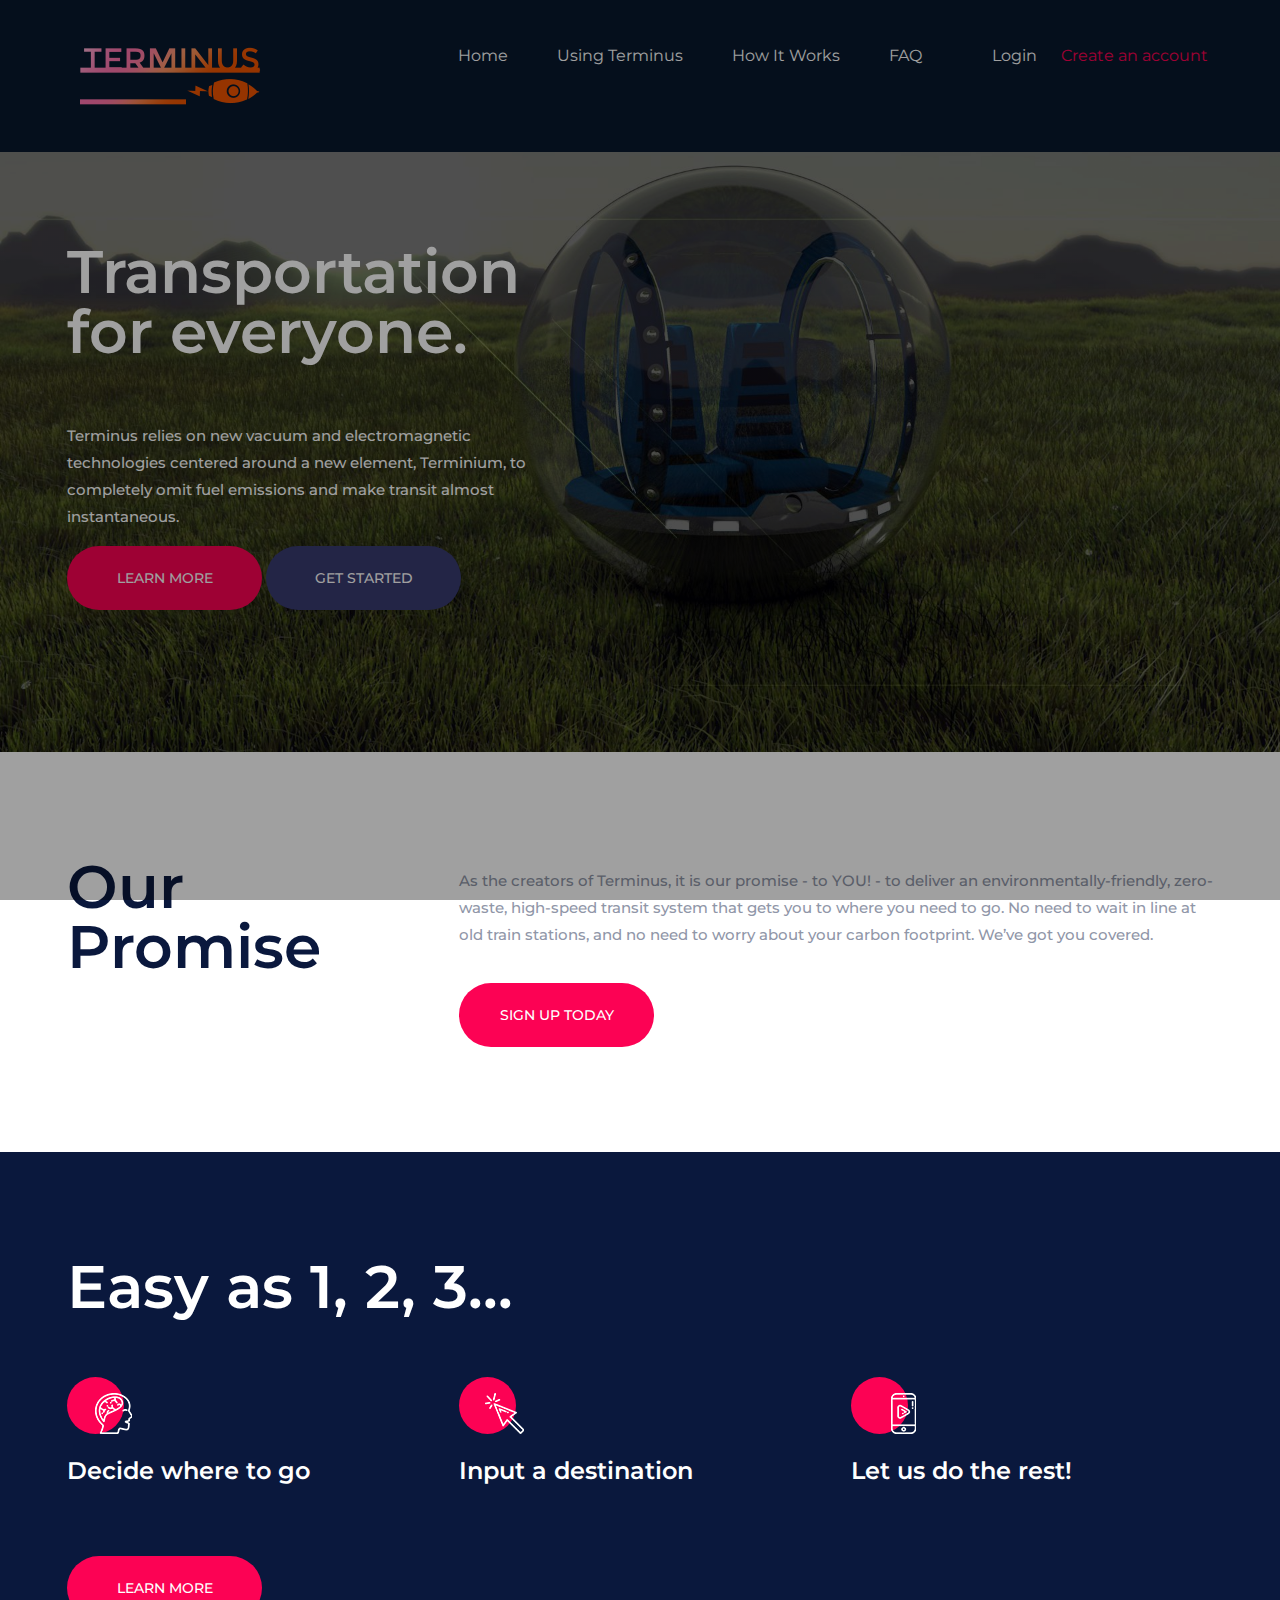
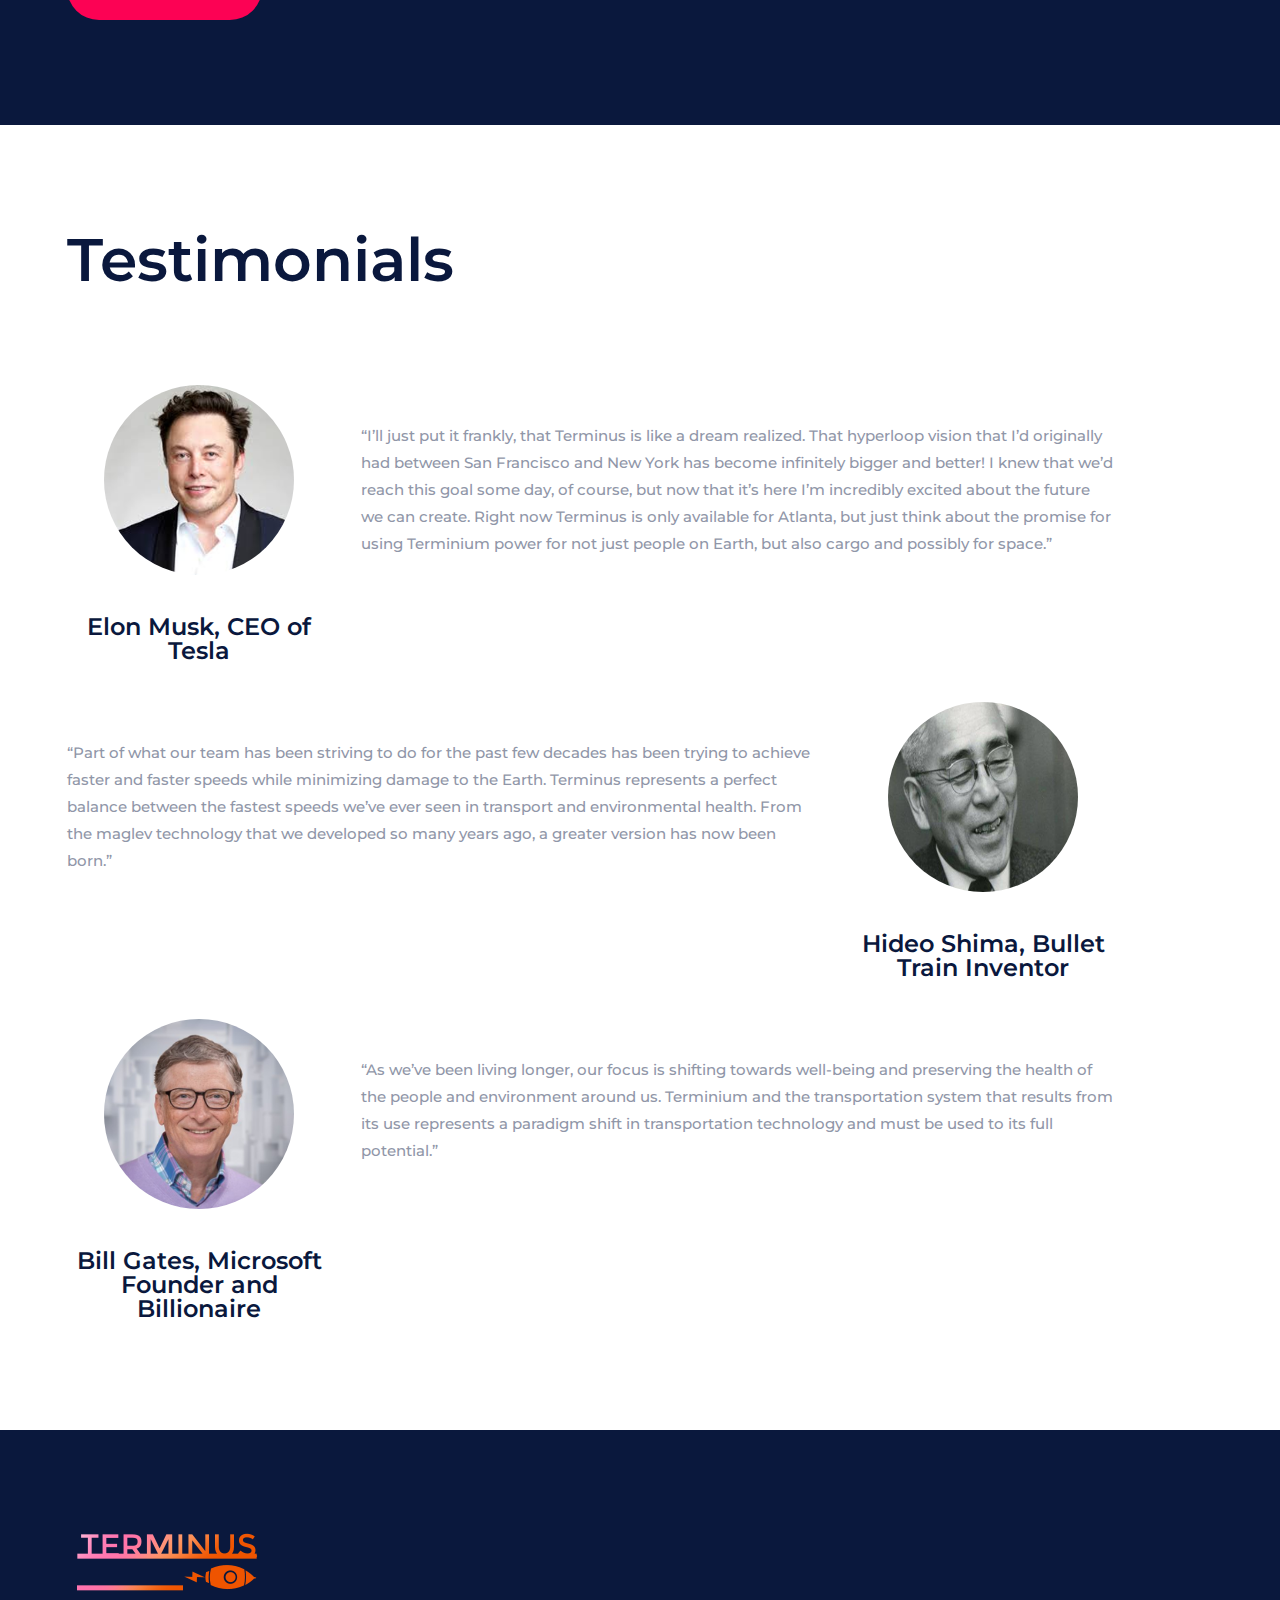
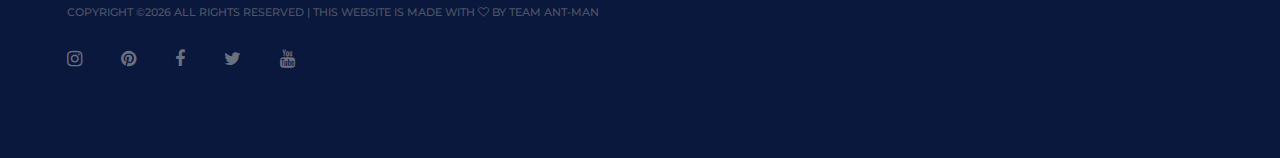
<file: index.html>
<!DOCTYPE html>
<html lang="zxx">
<head>
	<title>Terminus | Transportation Reimagined</title>
	<meta charset="UTF-8">
	<meta name="description" content="SolMusic HTML Template">
	<meta name="keywords" content="music, html">
	<meta name="viewport" content="width=device-width, initial-scale=1.0">

	<!-- Favicon -->
	<link href="img/favicon.ico" rel="shortcut icon"/>

	<!-- Google font -->
	<link href="https://fonts.googleapis.com/css?family=Montserrat:300,300i,400,400i,500,500i,600,600i,700,700i&display=swap" rel="stylesheet">

	<!-- Stylesheets -->
	<link rel="stylesheet" href="css/bootstrap.min.css"/>
	<link rel="stylesheet" href="css/font-awesome.min.css"/>
	<link rel="stylesheet" href="css/owl.carousel.min.css"/>
	<link rel="stylesheet" href="css/slicknav.min.css"/>

	<!-- Main Stylesheets -->
	<link rel="stylesheet" href="css/style.css"/>


	<!--[if lt IE 9]>
		<script src="https://oss.maxcdn.com/html5shiv/3.7.2/html5shiv.min.js"></script>
		<script src="https://oss.maxcdn.com/respond/1.4.2/respond.min.js"></script>
	<![endif]-->

</head>
<body>
	<!-- Page Preloder -->
	<div id="preloder">
		<div class="loader"></div>
	</div>

	<!-- Header section -->
	<header class="header-section clearfix">
		<a href="index.html" class="site-logo">
			<img src="img/logo.png" alt="">
		</a>
		<div class="header-right">
			<div class="user-panel">
				<a href="login.html" class="login">Login</a>
				<a href="login.html" class="register">Create an account</a>
			</div>
		</div>
		<ul class="main-menu">
			<li><a href="index.html">Home</a></li>
			<li><a href="instruction_set.html">Using Terminus</a></li>
			<li><a href="description.html">How It Works</a></li>
			<li><a href="faq.html">FAQ</a></li>

		</ul>
	</header>
	<!-- Header section end -->

	<!-- Hero section -->
	<section class="hero-section">
		<div class="hero-image">
			<div class="ugh">
				<div class="container">
						<div class="row">
							<div class="col-lg-6">
								<div class="hs-text">
										<div class="section-title">
												<h2 class="text-white">Transportation for everyone.</h2>
											</div>
									<p class="text-white">Terminus relies on new vacuum and electromagnetic technologies centered around a new element, Terminium, to completely omit fuel emissions and make transit almost instantaneous. </p>
									<a href="description.html" class="site-btn">Learn More</a>
									<a href="instruction_set.html" class="site-btn sb-c2">Get Started</a>
								</div>
							</div>
						</div>
					</div>
				</div>
		</div>
	</section>
	<!-- Hero section end -->

	<!-- Intro section -->
	<section class="intro-section spad">
		<div class="container">
			<div class="row">
				<div class="col-lg-4">
					<div class="section-title">
						<h2>Our Promise</h2>
					</div>
				</div>
				<div class="col-lg-8">
					<p>As the creators of Terminus, it is our promise - to YOU! - to deliver an environmentally-friendly, zero-waste, high-speed transit system that gets you to where you need to go. No need to wait in line at old train stations, and no need to worry about your carbon footprint. We’ve got you covered.</p>
					<a href="login.html" class="site-btn">Sign up today</a>
				</div>
			</div>
		</div>
	</section>
	<!-- Intro section end -->

	<!-- How section -->
	<section class="how-section spad set-bg" data-setbg="img/how-to-bg.jpg">
		<div class="container text-white">
			<div class="section-title">
				<h2>Easy as 1, 2, 3...</h2>
			</div>
			<div class="row">
				<div class="col-md-4">
					<div class="how-item">
						<div class="hi-icon">
							<img src="img/icons/brain.png" alt="">
						</div>
						<h4>Decide where to go</h4>
					</div>
				</div>
				<div class="col-md-4">
					<div class="how-item">
						<div class="hi-icon">
							<img src="img/icons/pointer.png" alt="">
						</div>
						<h4>Input a destination</h4>

					</div>
				</div>
				<div class="col-md-4">
					<div class="how-item">
						<div class="hi-icon">
							<img src="img/icons/smartphone.png" alt="">
						</div>
						<h4>Let us do the rest!</h4>

					</div>
				</div>
			</div>
			<br/><br/>
			<a href="instruction_set.html" class="site-btn">Learn More</a>
		</div>
	</section>
	<!-- How section end -->


	<!-- Premium section end -->
	<section class="premium-section spad">
		<div class="container">
			<div class="row">
				<div class="col-lg-6">
					<div class="section-title">
						<h2>Testimonials</h2>
					</div>
				</div>

			</div>
			<div class="row">
				<div class="col-lg-3 col-sm-6">
					<div class="premium-item">
						<img src="img/elonmusk.png" alt="">
						<h4>Elon Musk, CEO of Tesla  </h4>

					</div>
				</div>
				<div class="col-sm-8">
					<div><br/><br/><br/>
					<p>“I’ll just put it frankly, that Terminus is like a dream realized. That hyperloop vision that I’d originally had between San Francisco and New York has become infinitely bigger and better! I knew that we’d reach this goal some day, of course, but now that it’s here I’m incredibly excited about the future we can create. Right now Terminus is only available for Atlanta, but just think about the promise for using Terminium power for not just people on Earth, but also cargo and possibly for space.”</p></div>
				</div>
			</div>
			<div class="row">
				<div class="col-sm-8">
					<div><br/><br/><br/>
						<p>“Part of what our team has been striving to do for the past few decades has been trying to achieve faster and faster speeds while minimizing damage to the Earth. Terminus represents a perfect balance between the fastest speeds we’ve ever seen in transport and environmental health. From the maglev technology that we developed so many years ago, a greater version has now been born.”</p></div>
				</div>
				<div class="col-lg-3 col-sm-6">
					<div class="premium-item">
						<img src="img/hideoshima.png" alt="">
						<h4>Hideo Shima, Bullet Train Inventor</h4>
					</div>
				</div>
			</div>
			<div class="row">
				<div class="col-lg-3 col-sm-6">
					<div class="premium-item">
						<img src="img/billgates.png" width="100%" alt="">
						<h4>Bill Gates, Microsoft Founder and Billionaire</h4>
					</div>
				</div>
				<div class="col-sm-8">
						<div><br/><br/><br/>
						<p>
								“As we’ve been living longer, our focus is shifting towards well-being and preserving the health of the people and environment around us. Terminium and the transportation system that results from its use represents a paradigm shift in transportation technology and must be used to its full potential.”
								</p></div>
					</div>
			</div>
		</div>
	</section>
	<!-- Premium section end -->

	<!-- Footer section -->
	<footer class="footer-section">
		<div class="container">
			<div class="row">
				<div class="col-xl-6 col-lg-5 order-lg-1">
					<img src="img/logo.png" alt="">
					<div class="copyright"><!-- Link back to Colorlib can't be removed. Template is licensed under CC BY 3.0. -->
Copyright &copy;<script>document.write(new Date().getFullYear());</script> All rights reserved | This website is made with <i class="fa fa-heart-o" aria-hidden="true"></i> by Team Ant-Man
<!-- Link back to Colorlib can't be removed. Template is licensed under CC BY 3.0. --></div>
					<div class="social-links">
						<a href=""><i class="fa fa-instagram"></i></a>
						<a href=""><i class="fa fa-pinterest"></i></a>
						<a href=""><i class="fa fa-facebook"></i></a>
						<a href=""><i class="fa fa-twitter"></i></a>
						<a href=""><i class="fa fa-youtube"></i></a>
					</div>
				</div>
			</div>
		</div>
	</footer>
	<!-- Footer section end -->

	<!--====== Javascripts & Jquery ======-->
	<script src="js/jquery-3.2.1.min.js"></script>
	<script src="js/bootstrap.min.js"></script>
	<script src="js/jquery.slicknav.min.js"></script>
	<script src="js/owl.carousel.min.js"></script>
	<script src="js/mixitup.min.js"></script>
	<script src="js/main.js"></script>

	</body>
</html>
</file>
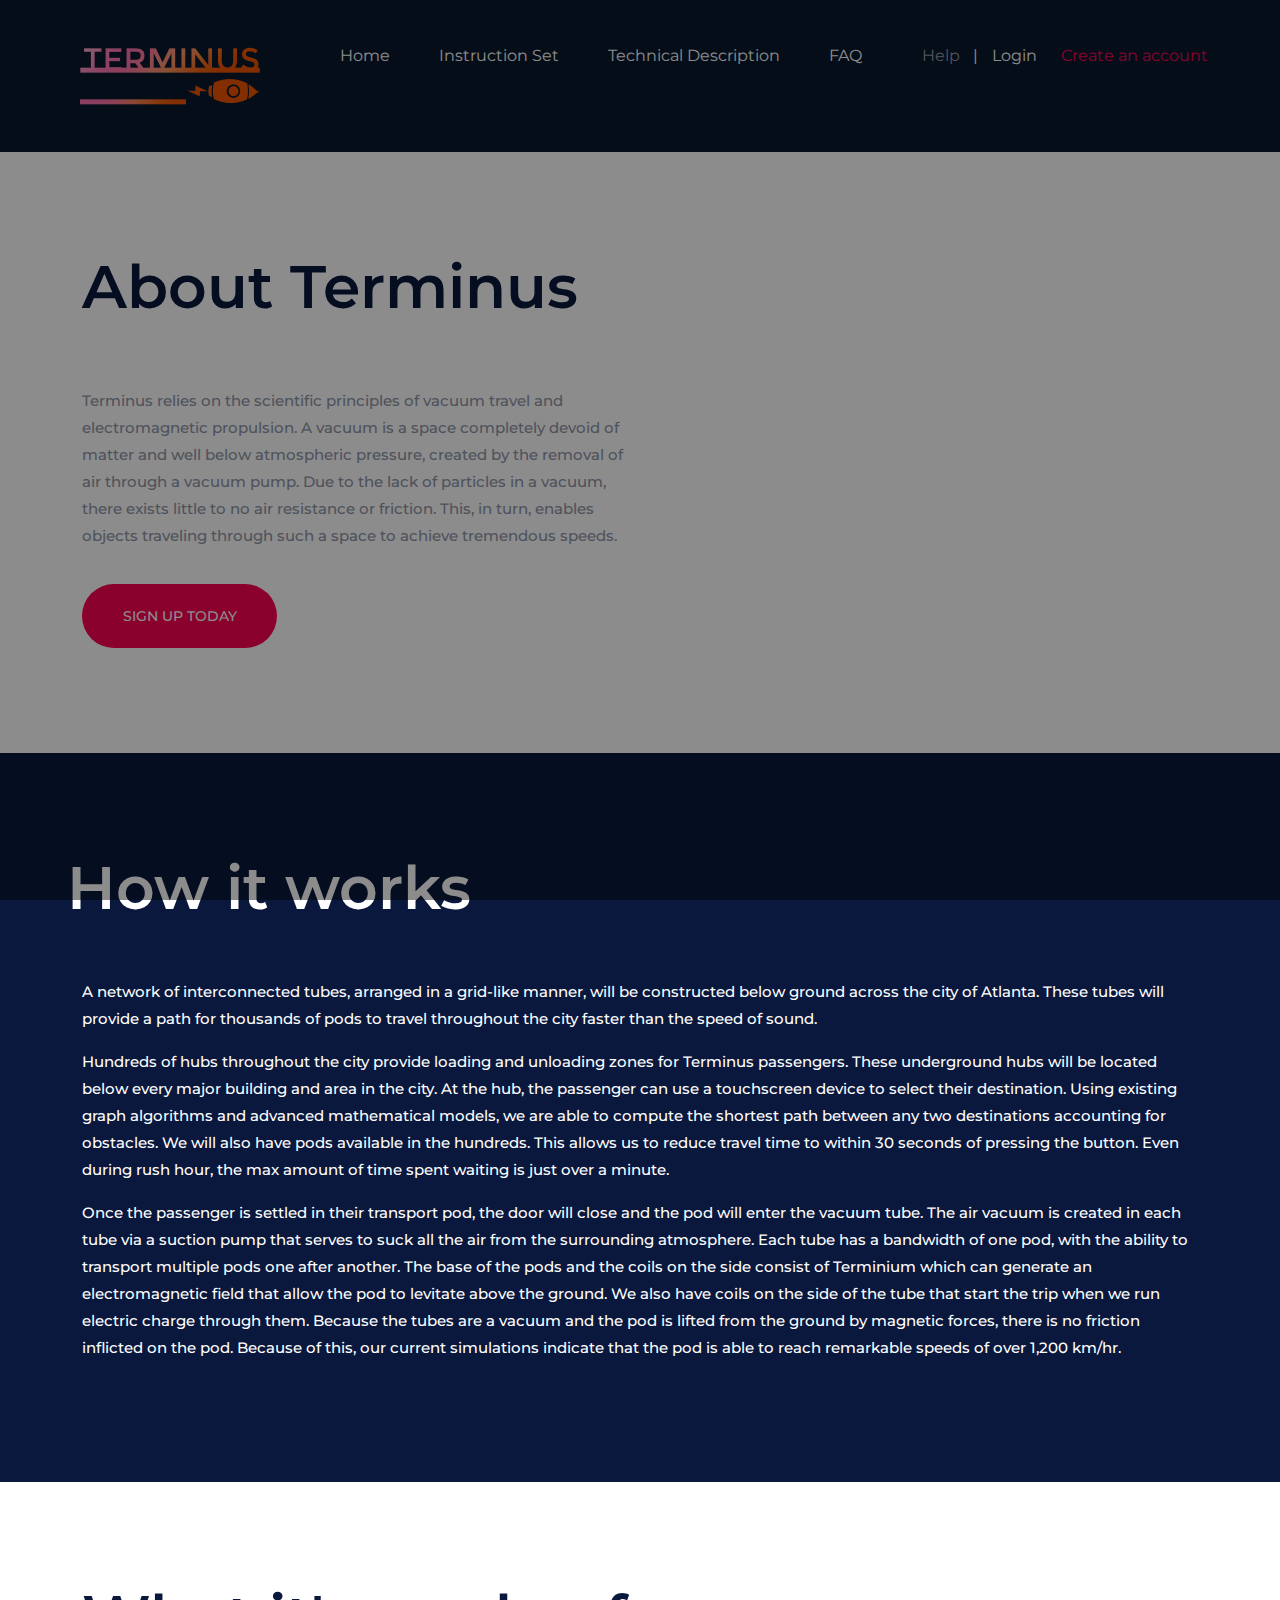
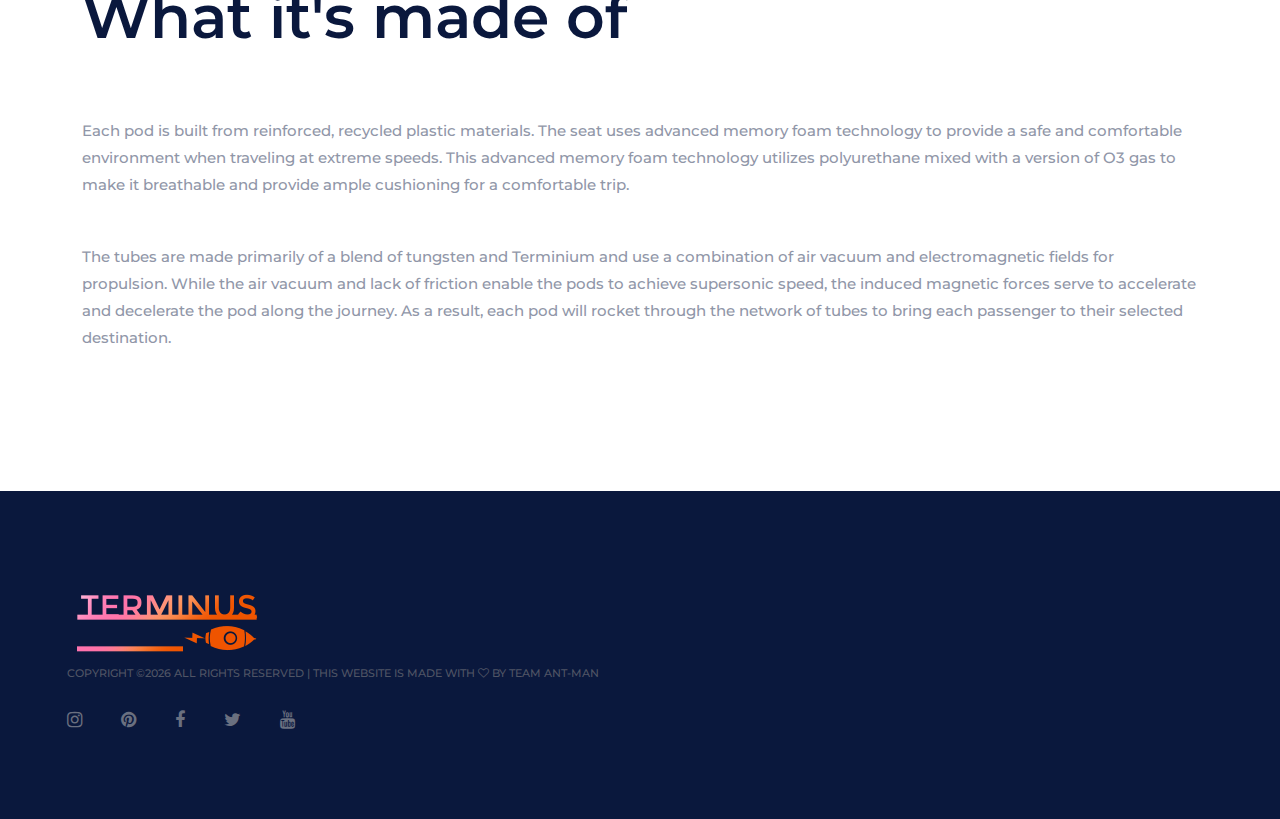
<file: contact.html>
<!DOCTYPE html>
<html lang="zxx">
<head>
	<title>Terminus | Transportation Reimagined</title>
	<meta charset="UTF-8">
	<meta name="description" content="SolMusic HTML Template">
	<meta name="keywords" content="music, html">
	<meta name="viewport" content="width=device-width, initial-scale=1.0">

	<!-- Favicon -->
	<link href="img/favicon.ico" rel="shortcut icon"/>

	<!-- Google font -->
	<link href="https://fonts.googleapis.com/css?family=Montserrat:300,300i,400,400i,500,500i,600,600i,700,700i&display=swap" rel="stylesheet">

	<!-- Stylesheets -->
	<link rel="stylesheet" href="css/bootstrap.min.css"/>
	<link rel="stylesheet" href="css/font-awesome.min.css"/>
	<link rel="stylesheet" href="css/owl.carousel.min.css"/>
	<link rel="stylesheet" href="css/slicknav.min.css"/>

	<!-- Main Stylesheets -->
	<link rel="stylesheet" href="css/style.css"/>


	<!--[if lt IE 9]>
		<script src="https://oss.maxcdn.com/html5shiv/3.7.2/html5shiv.min.js"></script>
		<script src="https://oss.maxcdn.com/respond/1.4.2/respond.min.js"></script>
	<![endif]-->

</head>
<body>
	<!-- Page Preloder -->
	<div id="preloder">
		<div class="loader"></div>
	</div>

	<!-- Header section -->
	<header class="header-section clearfix">
		<a href="index.html" class="site-logo">
			<img src="img/logo.png" alt="">
		</a>
		<div class="header-right">
			<a href="#" class="hr-btn">Help</a>
			<span>|</span>
			<div class="user-panel">
				<a href="" class="login">Login</a>
				<a href="" class="register">Create an account</a>
			</div>
		</div>
		<ul class="main-menu">
				<li><a href="index.html">Home</a></li>
				<li><a href="#">Instruction Set</a></li>
				<li><a href="contact.html">Technical Description</a></li>
				<li><a href="blog.html">FAQ</a></li>

			</ul>
	</header>
	<!-- Header section end -->

	<!-- Intro section -->
	<section class="intro-section spad">
			<div class="container">
					<div class="col-lg-6">
						<div class="section-title">
							<h2>About Terminus</h2>
						</div>
					</div>
					<div class="col-lg-6">
						<p>Terminus relies on the scientific principles of vacuum travel and electromagnetic propulsion. A vacuum is a space completely devoid of matter and well below atmospheric pressure, created by the removal of air through a vacuum pump. Due to the lack of particles in a vacuum, there exists little to no air resistance or friction. This, in turn, enables objects traveling through such a space to achieve tremendous speeds.</p>
						<a href="#" class="site-btn">Sign Up Today</a>
					</div>
				</div>
		</section>
		<!-- Intro section end -->

		<!-- How section -->
		<section class="how-section spad set-bg" data-setbg="img/how-to-bg.jpg">
			<div class="container text-white">
				<div class="section-title">
					<h2>How it works</h2>
				</div>
				<div class="col-lg-12">
						<p>A network of interconnected tubes, arranged in a grid-like manner, will be constructed below ground across the city of Atlanta. These tubes will provide a path for thousands of pods to travel throughout the city faster than the speed of sound. </p>
						<p>Hundreds of hubs throughout the city provide loading and unloading zones for Terminus passengers. These underground hubs will be located below every major building and area in the city. At the hub, the passenger can use a touchscreen device to select their destination. Using existing graph algorithms and advanced mathematical models, we are able to compute the shortest path between any two destinations accounting for obstacles. We will also have pods available in the hundreds. This allows us to reduce travel time to within 30 seconds of pressing the button. Even during rush hour, the max amount of time spent waiting is just over a minute.</p>
						<p>
								Once the passenger is settled in their transport pod, the door will close and the pod will enter the vacuum tube. The air vacuum is created in each tube via a suction pump that serves to suck all the air from the surrounding atmosphere. Each tube has a bandwidth of one pod, with the ability to transport multiple pods one after another. The base of the pods and the coils on the side consist of Terminium which can generate an electromagnetic field that allow the pod to levitate above the ground. We also have coils on the side of the tube that start the trip when we run electric charge through them. Because the tubes are a vacuum and the pod is lifted from the ground by magnetic forces, there is no friction inflicted on the pod. Because of this, our current simulations indicate that the pod is able to reach remarkable speeds of over 1,200 km/hr.
						</p>
					</div>
			</div>
		</section>
		<!-- How section end -->

		<!-- Intro section -->
	<section class="intro-section spad">
			<div class="container">
					<div class="col-lg-12">
						<div class="section-title">
							<h2>What it's made of</h2>
						</div>
					</div>
					<div class="col-lg-12">
						<p>Each pod is built from reinforced, recycled plastic materials. The seat uses advanced memory foam technology to provide a safe and comfortable environment when traveling at extreme speeds. This advanced memory foam technology utilizes polyurethane mixed with a version of O3 gas to make it breathable and provide ample cushioning for a comfortable trip.</p>
						<p>The tubes are made primarily of a blend of tungsten and Terminium and use a combination of air vacuum and electromagnetic fields for propulsion. While the air vacuum and lack of friction enable the pods to achieve supersonic speed, the induced magnetic forces serve to accelerate and decelerate the pod along the journey. As a result, each pod will rocket through the network of tubes to bring
								each passenger to their selected destination.
								</p>
					</div>
				</div>
		</section>
		<!-- Intro section end -->

	<!-- Footer section -->
	<footer class="footer-section">
		<div class="container">
			<div class="row">
				<div class="col-xl-6 col-lg-5 order-lg-1">
					<img src="img/logo.png" alt="">
					<div class="copyright"><!-- Link back to Colorlib can't be removed. Template is licensed under CC BY 3.0. -->
						Copyright &copy;<script>document.write(new Date().getFullYear());</script> All rights reserved | This website is made with <i class="fa fa-heart-o" aria-hidden="true"></i> by Team Ant-Man
						<!-- Link back to Colorlib can't be removed. Template is licensed under CC BY 3.0. --></div>
					<div class="social-links">
						<a href=""><i class="fa fa-instagram"></i></a>
						<a href=""><i class="fa fa-pinterest"></i></a>
						<a href=""><i class="fa fa-facebook"></i></a>
						<a href=""><i class="fa fa-twitter"></i></a>
						<a href=""><i class="fa fa-youtube"></i></a>
					</div>
				</div>
			</div>
		</div>
	</footer>
	<!-- Footer section end -->

	<!--====== Javascripts & Jquery ======-->
	<script src="js/jquery-3.2.1.min.js"></script>
	<script src="js/bootstrap.min.js"></script>
	<script src="js/jquery.slicknav.min.js"></script>
	<script src="js/owl.carousel.min.js"></script>
	<script src="js/mixitup.min.js"></script>
	<script src="js/main.js"></script>

	</body>
</html>
</file>
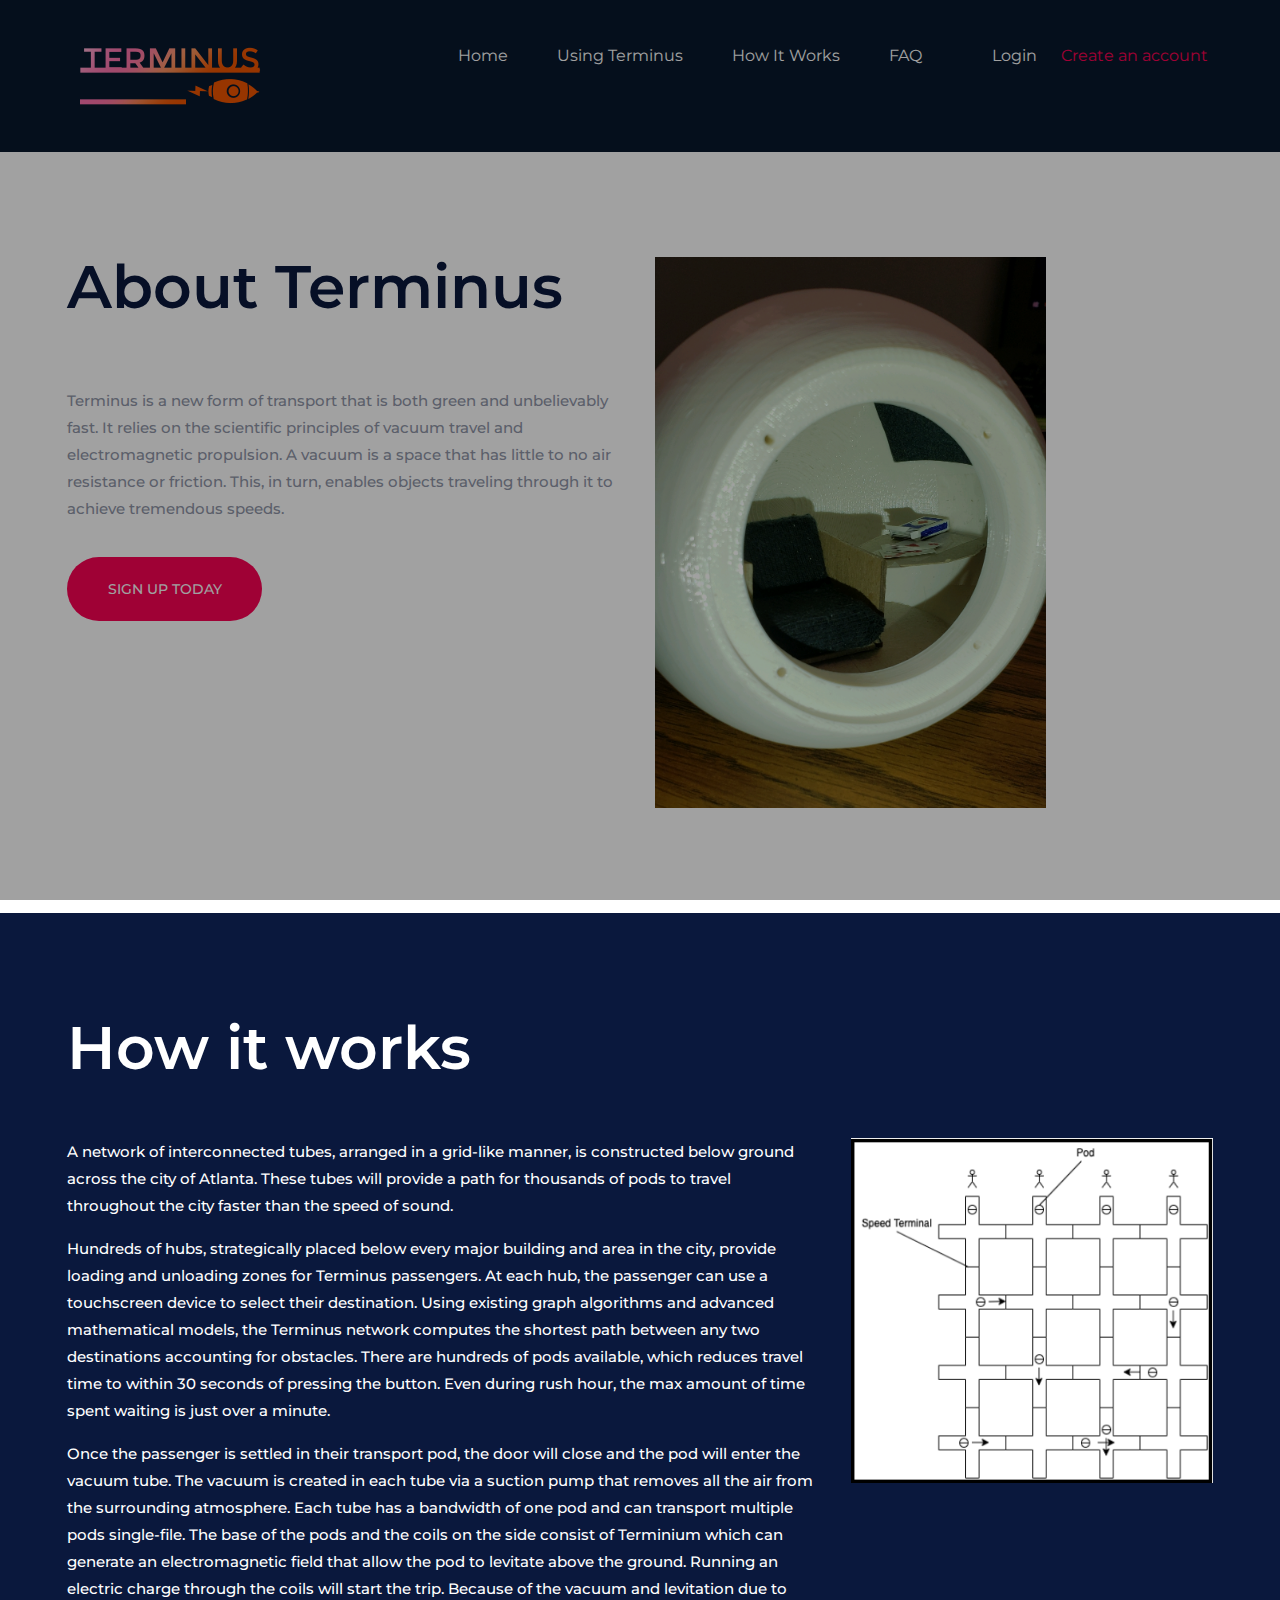
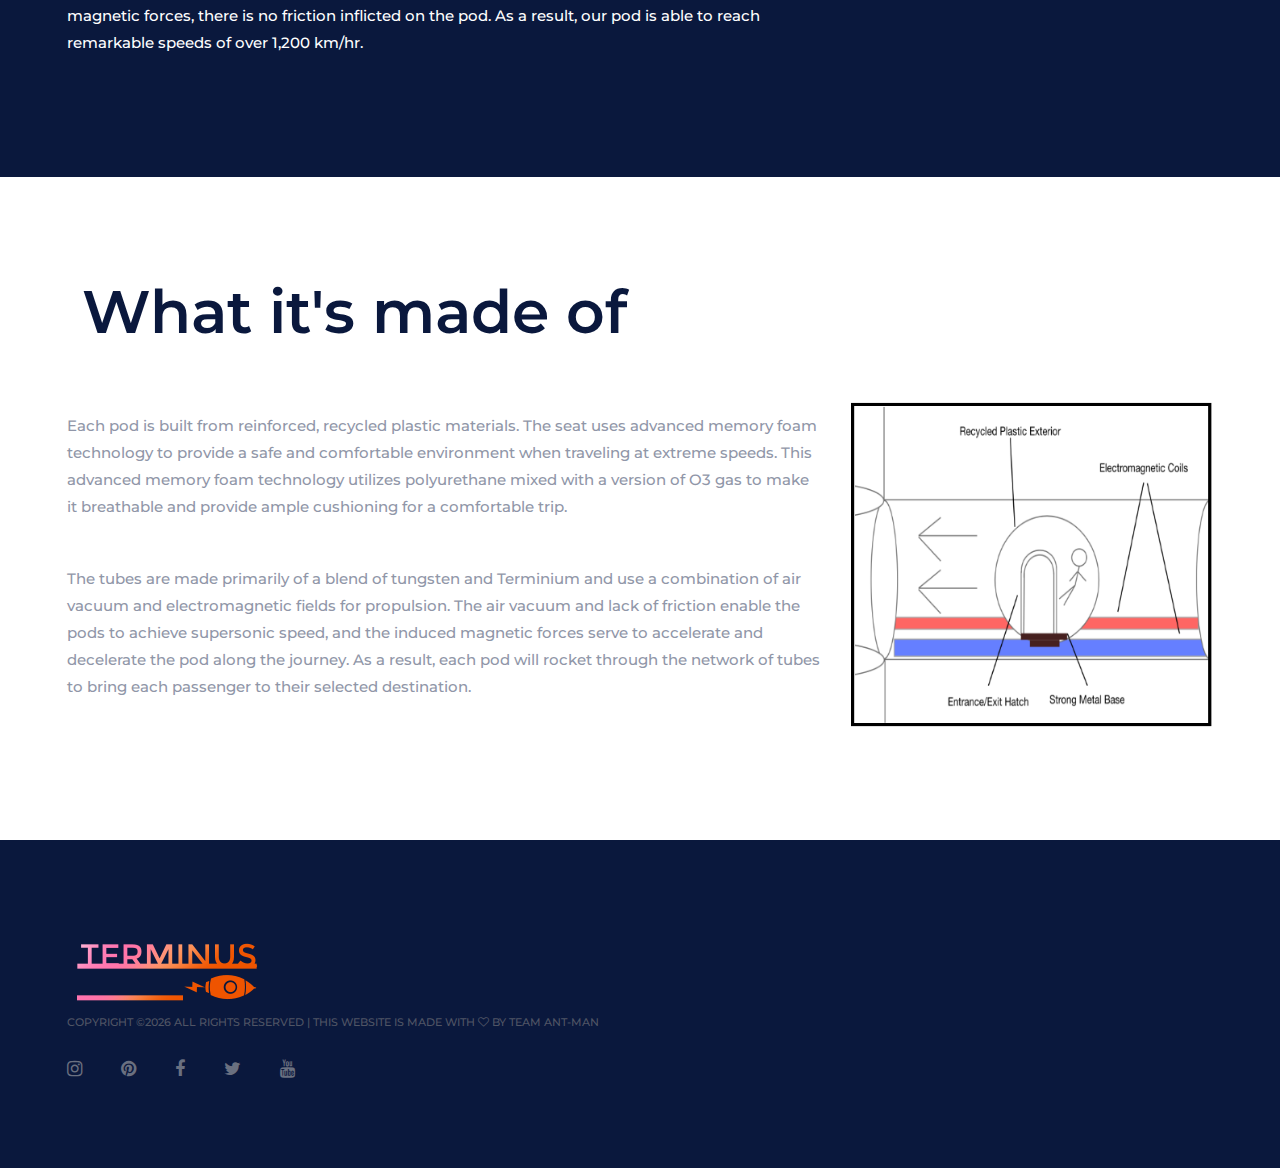
<file: description.html>
<!DOCTYPE html>
<html lang="zxx">
<head>
	<title>Terminus | Transportation Reimagined</title>
	<meta charset="UTF-8">
	<meta name="description" content="SolMusic HTML Template">
	<meta name="keywords" content="music, html">
	<meta name="viewport" content="width=device-width, initial-scale=1.0">

	<!-- Favicon -->
	<link href="img/favicon.ico" rel="shortcut icon"/>

	<!-- Google font -->
	<link href="https://fonts.googleapis.com/css?family=Montserrat:300,300i,400,400i,500,500i,600,600i,700,700i&display=swap" rel="stylesheet">

	<!-- Stylesheets -->
	<link rel="stylesheet" href="css/bootstrap.min.css"/>
	<link rel="stylesheet" href="css/font-awesome.min.css"/>
	<link rel="stylesheet" href="css/owl.carousel.min.css"/>
	<link rel="stylesheet" href="css/slicknav.min.css"/>

	<!-- Main Stylesheets -->
	<link rel="stylesheet" href="css/style.css"/>


	<!--[if lt IE 9]>
		<script src="https://oss.maxcdn.com/html5shiv/3.7.2/html5shiv.min.js"></script>
		<script src="https://oss.maxcdn.com/respond/1.4.2/respond.min.js"></script>
	<![endif]-->

</head>
<body>
	<!-- Page Preloder -->
	<div id="preloder">
		<div class="loader"></div>
	</div>

	<!-- Header section -->
	<header class="header-section clearfix">
		<a href="index.html" class="site-logo">
			<img src="img/logo.png" alt="">
		</a>
		<div class="header-right">
			<div class="user-panel">
				<a href="login.html" class="login">Login</a>
				<a href="login.html" class="register">Create an account</a>
			</div>
		</div>
		<ul class="main-menu">
				<li><a href="index.html">Home</a></li>
				<li><a href="instruction_set.html">Using Terminus</a></li>
				<li><a href="description.html">How It Works</a></li>
				<li><a href="faq.html">FAQ</a></li>

			</ul>
	</header>
	<!-- Header section end -->

	<!-- Intro section -->
	<section class="intro-section spad">
			<div class="container">
				<div class="row">
					<div class="col-lg-6">
						<div class="section-title">
							<h2>About Terminus</h2>
						</div>
						<p>Terminus is a new form of transport that is both green and unbelievably fast. It relies on the scientific principles of vacuum travel and electromagnetic propulsion. A vacuum is a space that has little to no air resistance or friction. This, in turn, enables objects traveling through it to achieve tremendous speeds.</p>
						<a href="login.html" class="site-btn">Sign Up Today</a>
					</div>
					<div class="col-sm-6">
						<img src="img/novum.jpeg" alt="" width="70%">
					</div>
				</div>
				</div>
		</section>
		<!-- Intro section end -->

		<!-- How section -->
		<section class="how-section spad set-bg" data-setbg="img/how-to-bg.jpg">
			<div class="container text-white">
				<div class="section-title">
					<h2>How it works</h2>
				</div>
				<div class="row">
				<div class="col-lg-8">
						<p>A network of interconnected tubes, arranged in a grid-like manner, is constructed below ground across the city of Atlanta. These tubes will provide a path for thousands of pods to travel throughout the city faster than the speed of sound. </p>
						<p>Hundreds of hubs, strategically placed below every major building and area in the city, provide loading and unloading zones for Terminus passengers. At each hub, the passenger can use a touchscreen device to select their destination. Using existing graph algorithms and advanced mathematical models, the Terminus network computes the shortest path between any two destinations accounting for obstacles. There are hundreds of pods available, which reduces travel time to within 30 seconds of pressing the button. Even during rush hour, the max amount of time spent waiting is just over a minute.</p>
						<p>
								Once the passenger is settled in their transport pod, the door will close and the pod will enter the vacuum tube. The vacuum is created in each tube via a suction pump that removes all the air from the surrounding atmosphere. Each tube has a bandwidth of one pod and can transport multiple pods single-file. The base of the pods and the coils on the side consist of Terminium which can generate an electromagnetic field that allow the pod to levitate above the ground. Running an electric charge through the coils will start the trip. Because of the vacuum and levitation due to magnetic forces, there is no friction inflicted on the pod. As a result, our pod is able to reach remarkable speeds of over 1,200 km/hr.
						</p>
					</div>
					<div class="col-lg-4">
						<img src="img/how1.PNG" alt="" width="100%">
					</div>
				</div>
			</div>
		</section>
		<!-- How section end -->

		<!-- Intro section -->
	<section class="intro-section spad">
			<div class="container">
					<div class="col-lg-12">
						<div class="section-title">
							<h2>What it's made of</h2>
						</div>
					</div>
					<div class="row">
					<div class="col-lg-8">
						<p>Each pod is built from reinforced, recycled plastic materials. The seat uses advanced memory foam technology to provide a safe and comfortable environment when traveling at extreme speeds. This advanced memory foam technology utilizes polyurethane mixed with a version of O3 gas to make it breathable and provide ample cushioning for a comfortable trip.</p>
						<p>The tubes are made primarily of a blend of tungsten and Terminium and use a combination of air vacuum and electromagnetic fields for propulsion. The air vacuum and lack of friction enable the pods to achieve supersonic speed, and the induced magnetic forces serve to accelerate and decelerate the pod along the journey. As a result, each pod will rocket through the network of tubes to bring
								each passenger to their selected destination.
								</p>
					</div>
					<div class="col-lg-4">
						<img src="img/how2.PNG" alt="" width="100%">
					</div>
				</div>
				</div>
		</section>
		<!-- Intro section end -->

	<!-- Footer section -->
	<footer class="footer-section">
		<div class="container">
			<div class="row">
				<div class="col-xl-6 col-lg-5 order-lg-1">
					<img src="img/logo.png" alt="">
					<div class="copyright"><!-- Link back to Colorlib can't be removed. Template is licensed under CC BY 3.0. -->
						Copyright &copy;<script>document.write(new Date().getFullYear());</script> All rights reserved | This website is made with <i class="fa fa-heart-o" aria-hidden="true"></i> by Team Ant-Man
						<!-- Link back to Colorlib can't be removed. Template is licensed under CC BY 3.0. --></div>
					<div class="social-links">
						<a href=""><i class="fa fa-instagram"></i></a>
						<a href=""><i class="fa fa-pinterest"></i></a>
						<a href=""><i class="fa fa-facebook"></i></a>
						<a href=""><i class="fa fa-twitter"></i></a>
						<a href=""><i class="fa fa-youtube"></i></a>
					</div>
				</div>
			</div>
		</div>
	</footer>
	<!-- Footer section end -->

	<!--====== Javascripts & Jquery ======-->
	<script src="js/jquery-3.2.1.min.js"></script>
	<script src="js/bootstrap.min.js"></script>
	<script src="js/jquery.slicknav.min.js"></script>
	<script src="js/owl.carousel.min.js"></script>
	<script src="js/mixitup.min.js"></script>
	<script src="js/main.js"></script>

	</body>
</html>
</file>
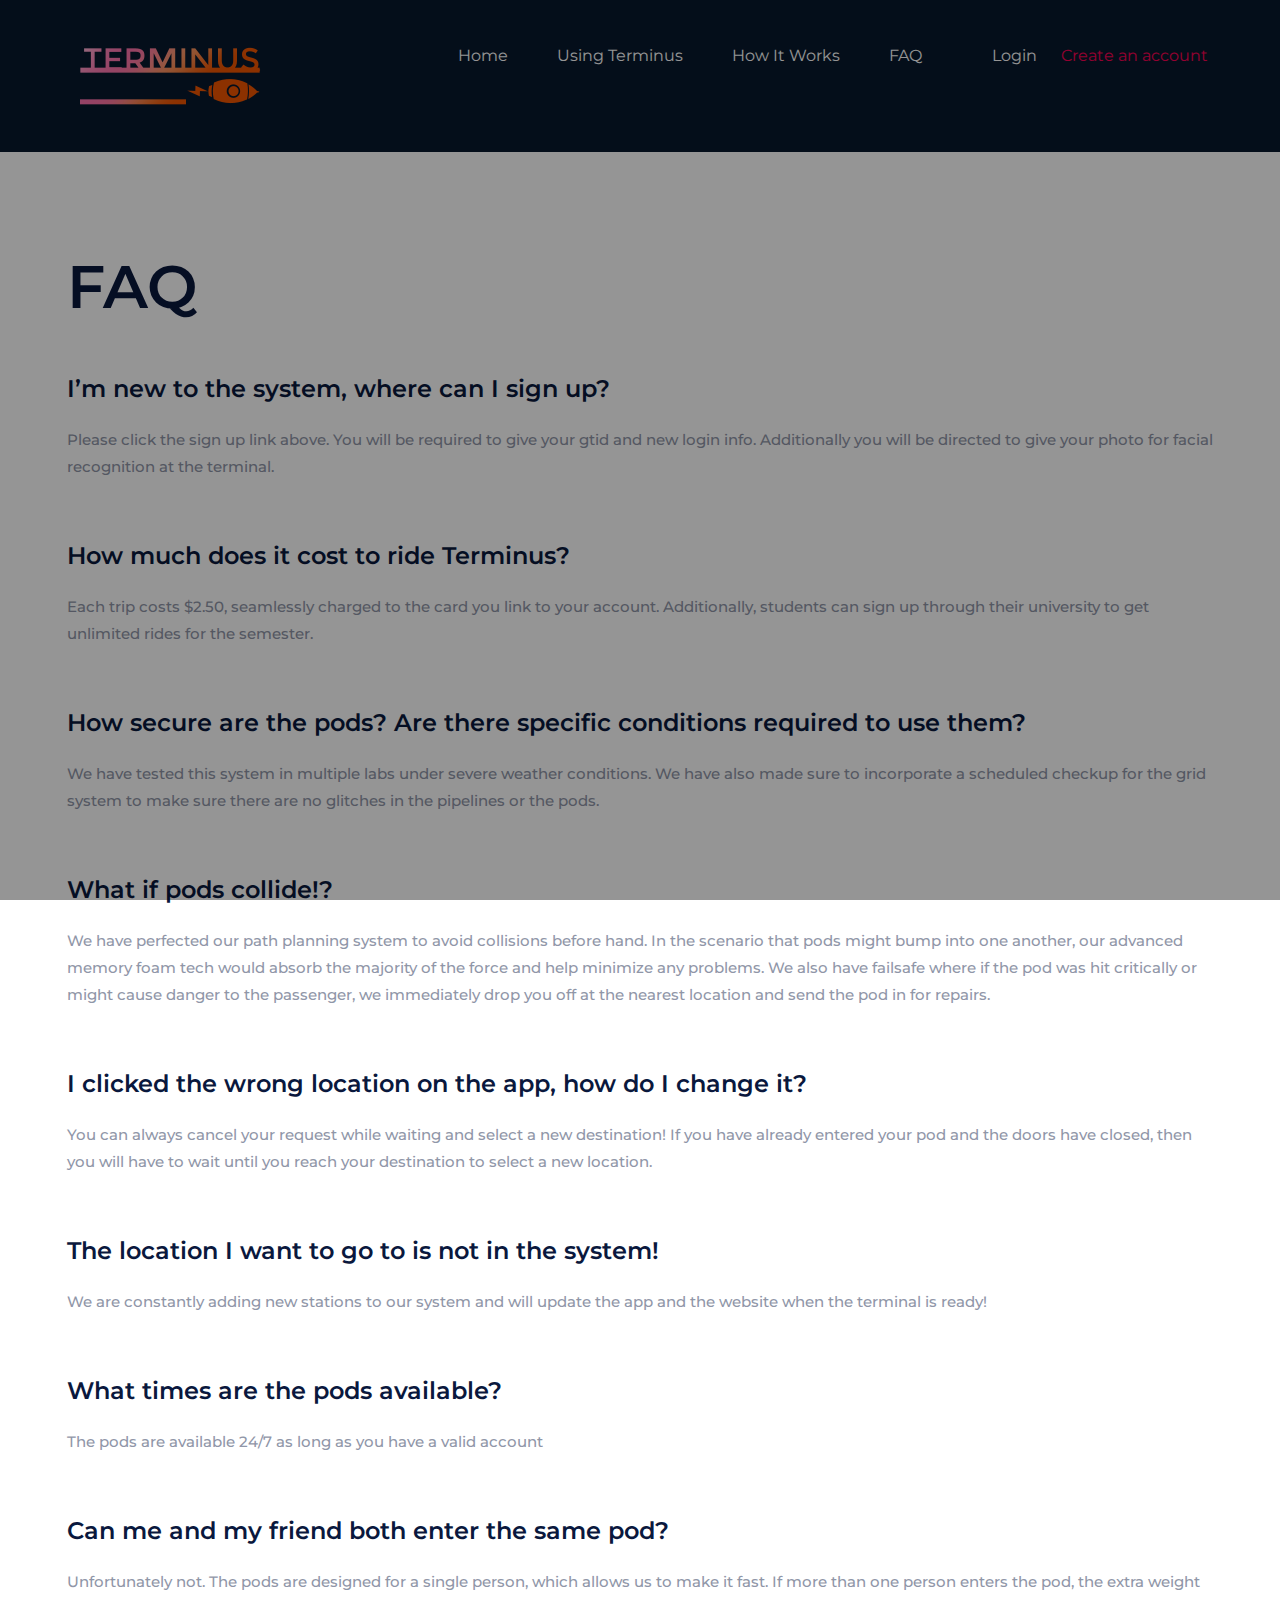
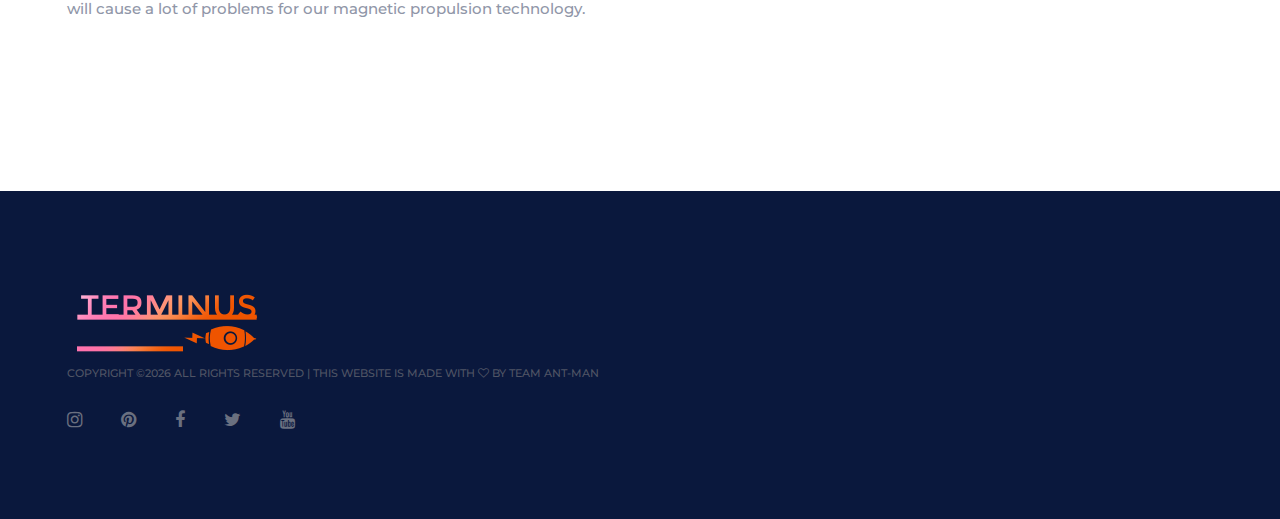
<file: faq.html>
<!DOCTYPE html>
<html lang="zxx">
<head>
	<title>Terminus | Transportation Reimagined</title>
	<meta charset="UTF-8">
	<meta name="description" content="SolMusic HTML Template">
	<meta name="keywords" content="music, html">
	<meta name="viewport" content="width=device-width, initial-scale=1.0">

	<!-- Favicon -->
	<link href="img/favicon.ico" rel="shortcut icon"/>

	<!-- Google font -->
	<link href="https://fonts.googleapis.com/css?family=Montserrat:300,300i,400,400i,500,500i,600,600i,700,700i&display=swap" rel="stylesheet">

	<!-- Stylesheets -->
	<link rel="stylesheet" href="css/bootstrap.min.css"/>
	<link rel="stylesheet" href="css/font-awesome.min.css"/>
	<link rel="stylesheet" href="css/owl.carousel.min.css"/>
	<link rel="stylesheet" href="css/slicknav.min.css"/>

	<!-- Main Stylesheets -->
	<link rel="stylesheet" href="css/style.css"/>


	<!--[if lt IE 9]>
		<script src="https://oss.maxcdn.com/html5shiv/3.7.2/html5shiv.min.js"></script>
		<script src="https://oss.maxcdn.com/respond/1.4.2/respond.min.js"></script>
	<![endif]-->

</head>
<body>
	<!-- Page Preloder -->
	<div id="preloder">
		<div class="loader"></div>
	</div>

	<!-- Header section -->
	<header class="header-section clearfix">
		<a href="index.html" class="site-logo">
			<img src="img/logo.png" alt="">
		</a>
		<div class="header-right">
			<div class="user-panel">
				<a href="login.html" class="login">Login</a>
				<a href="login.html" class="register">Create an account</a>
			</div>
		</div>
		<ul class="main-menu">
			<li><a href="index.html">Home</a></li>
			<li><a href="instruction_set.html">Using Terminus</a></li>
			<li><a href="description.html">How It Works</a></li>
			<li><a href="faq.html">FAQ</a></li>

		</ul>
	</header>
	<!-- Header section end -->


	<section class="blog-section spad">
		<div class="container text-black">
			<div class="section-title">
				<h2>FAQ</h2>
			</div>
			<div class="column">
				<div class="row-md-4">
					<div class="how-item">
						<h4>I’m new to the system, where can I sign up?</h4>
					</div>
          <p>Please click the sign up link above. You will be required to give your gtid and new login info. Additionally you will be directed to give your photo for facial recognition at the terminal. </p>
				</div>
				<br/><br/>
				<div class="row-md-4">
					<div class="how-item">
						<h4>How much does it cost to ride Terminus?</h4>
					</div>
          <p> Each trip costs $2.50, seamlessly charged to the card you link to your account. Additionally, students can sign up through their university to get unlimited rides for the semester. </p>
				</div>
				<br/><br/>
				<div class="row-md-4">
					<div class="how-item">
						<h4>How secure are the pods? Are there specific conditions required to use them?</h4>
					</div>
          <p> We have tested this system in multiple labs under severe weather conditions. We have also made sure to incorporate a scheduled checkup for the grid system to make sure there are no glitches in the pipelines or the pods. </p>
				</div>
				<br/><br/>
				<div class="row-md-4">
					<div class="how-item">
						<h4>What if pods collide!?</h4>
					</div>
          <p> We have perfected our path planning system to avoid collisions before hand. In the scenario that pods might bump into one another, our advanced memory foam tech would absorb the majority of the force and help minimize any problems. We also have failsafe where if the pod was hit critically or might cause danger to the passenger, we immediately drop you off at the nearest location and send the pod in for repairs.</p>
				</div>
				<br/><br/>
				<div class="row-md-4">
					<div class="how-item">
						<h4>I clicked the wrong location on the app, how do I change it?</h4>
					</div>
          <p>You can always cancel your request while waiting and select a new destination! If you have already entered your pod and the doors have closed, then you will have to wait until you reach your destination to select a new location.</p>
				</div>
				<br/><br/>
				<div class="row-md-4">
					<div class="how-item">
						<h4>The location I want to go to is not in the system!</h4>
					</div>
          <p> We are constantly adding new stations to our system and will update the app and the website when the terminal is ready!</p>
				</div>
				<br/><br/>
				<div class="row-md-4">
					<div class="how-item">
						<h4>What times are the pods available?</h4>
					</div>
          <p> The pods are available 24/7 as long as you have a valid account </p>
				</div>
				<br/><br/>
				<div class="row-md-4">
					<div class="how-item">
						<h4>Can me and my friend both enter the same pod?</h4>
					</div>
          <p> Unfortunately not. The pods are designed for a single person, which allows us to make it fast. If more than one person enters the pod, the extra weight will cause a lot of problems for our magnetic propulsion technology. </p>
				</div>
				<br/><br/>
			</div>
		</div>
	</section>

	<!-- Footer section -->
	<footer class="footer-section">
		<div class="container">
			<div class="row">
				<div class="col-xl-6 col-lg-5 order-lg-1">
					<img src="img/logo.png" alt="">
					<div class="copyright"><!-- Link back to Colorlib can't be removed. Template is licensed under CC BY 3.0. -->
Copyright &copy;<script>document.write(new Date().getFullYear());</script> All rights reserved | This website is made with <i class="fa fa-heart-o" aria-hidden="true"></i> by Team Ant-Man
<!-- Link back to Colorlib can't be removed. Template is licensed under CC BY 3.0. --></div>
					<div class="social-links">
						<a href=""><i class="fa fa-instagram"></i></a>
						<a href=""><i class="fa fa-pinterest"></i></a>
						<a href=""><i class="fa fa-facebook"></i></a>
						<a href=""><i class="fa fa-twitter"></i></a>
						<a href=""><i class="fa fa-youtube"></i></a>
					</div>
				</div>
			</div>
		</div>
	</footer>
	<!-- Footer section end -->

	<!--====== Javascripts & Jquery ======-->
	<script src="js/jquery-3.2.1.min.js"></script>
	<script src="js/bootstrap.min.js"></script>
	<script src="js/jquery.slicknav.min.js"></script>
	<script src="js/owl.carousel.min.js"></script>
	<script src="js/mixitup.min.js"></script>
	<script src="js/main.js"></script>

	</body>
</html>
</file>
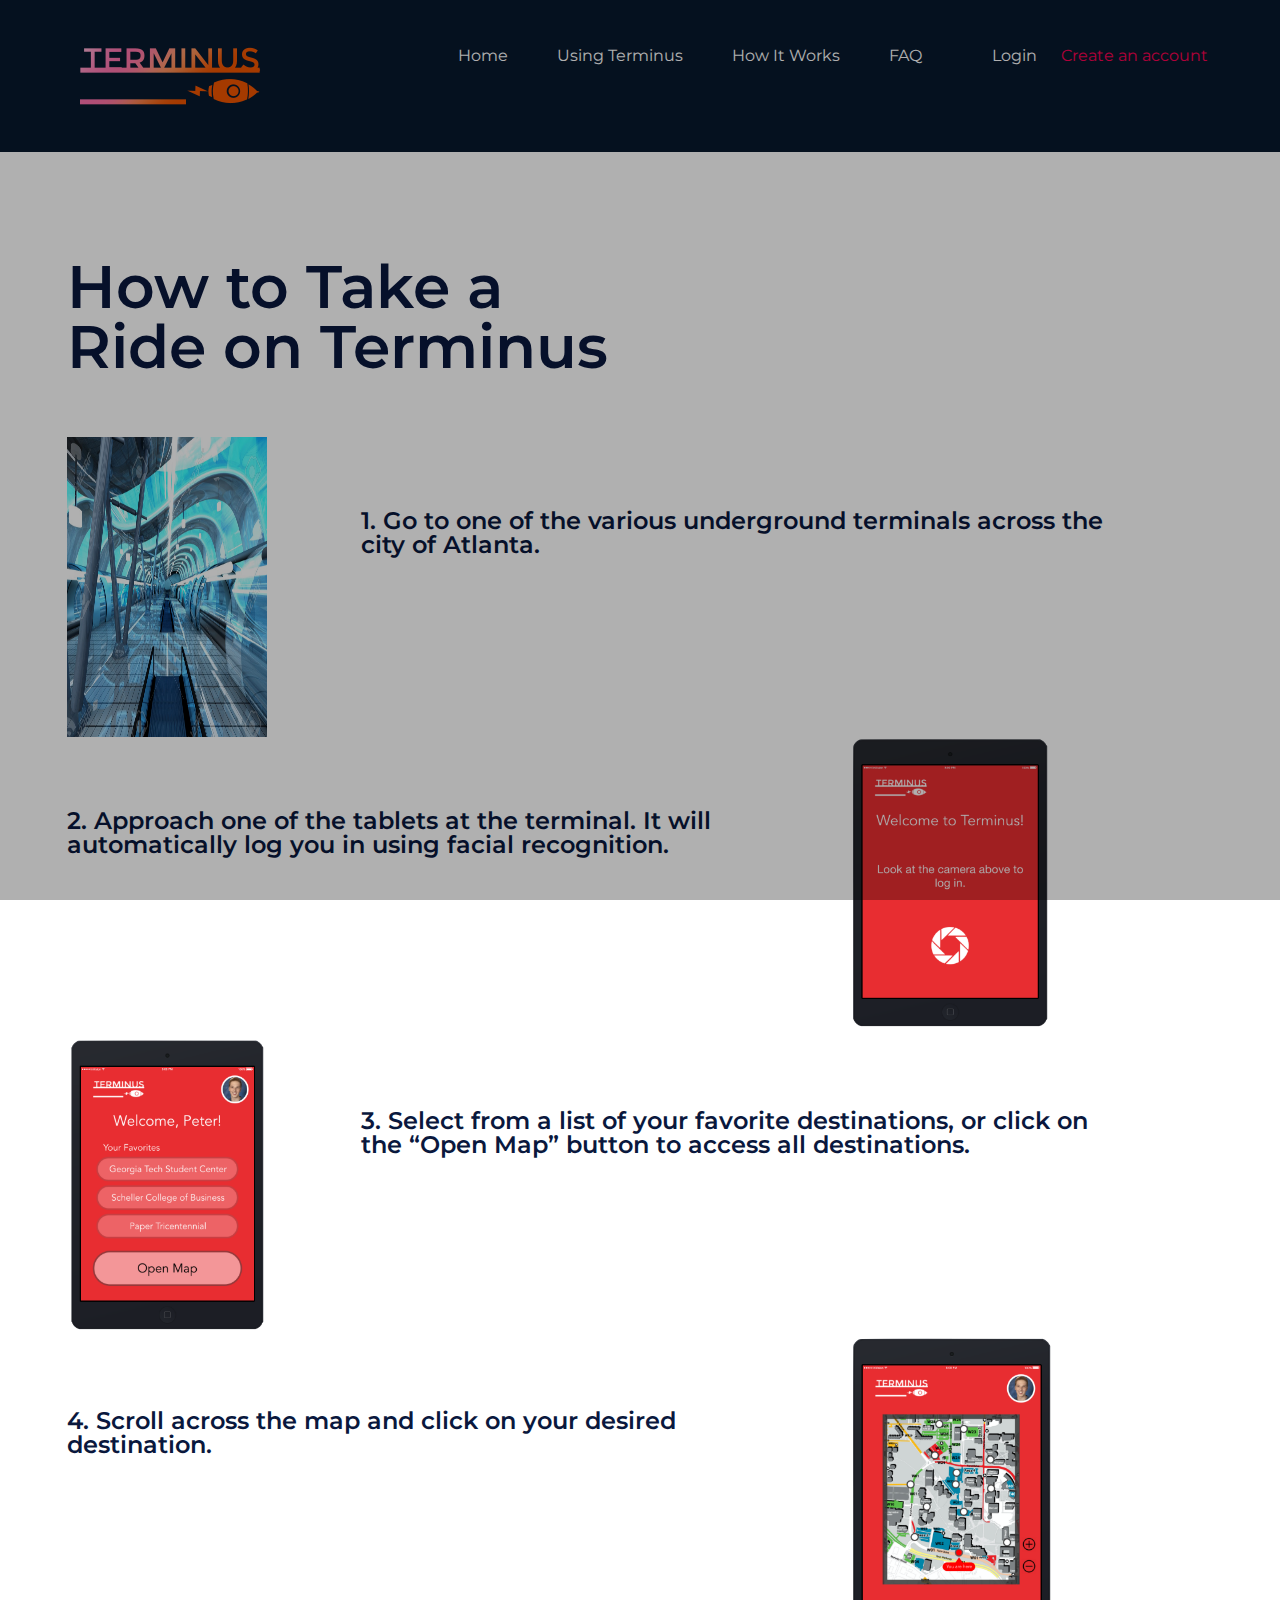
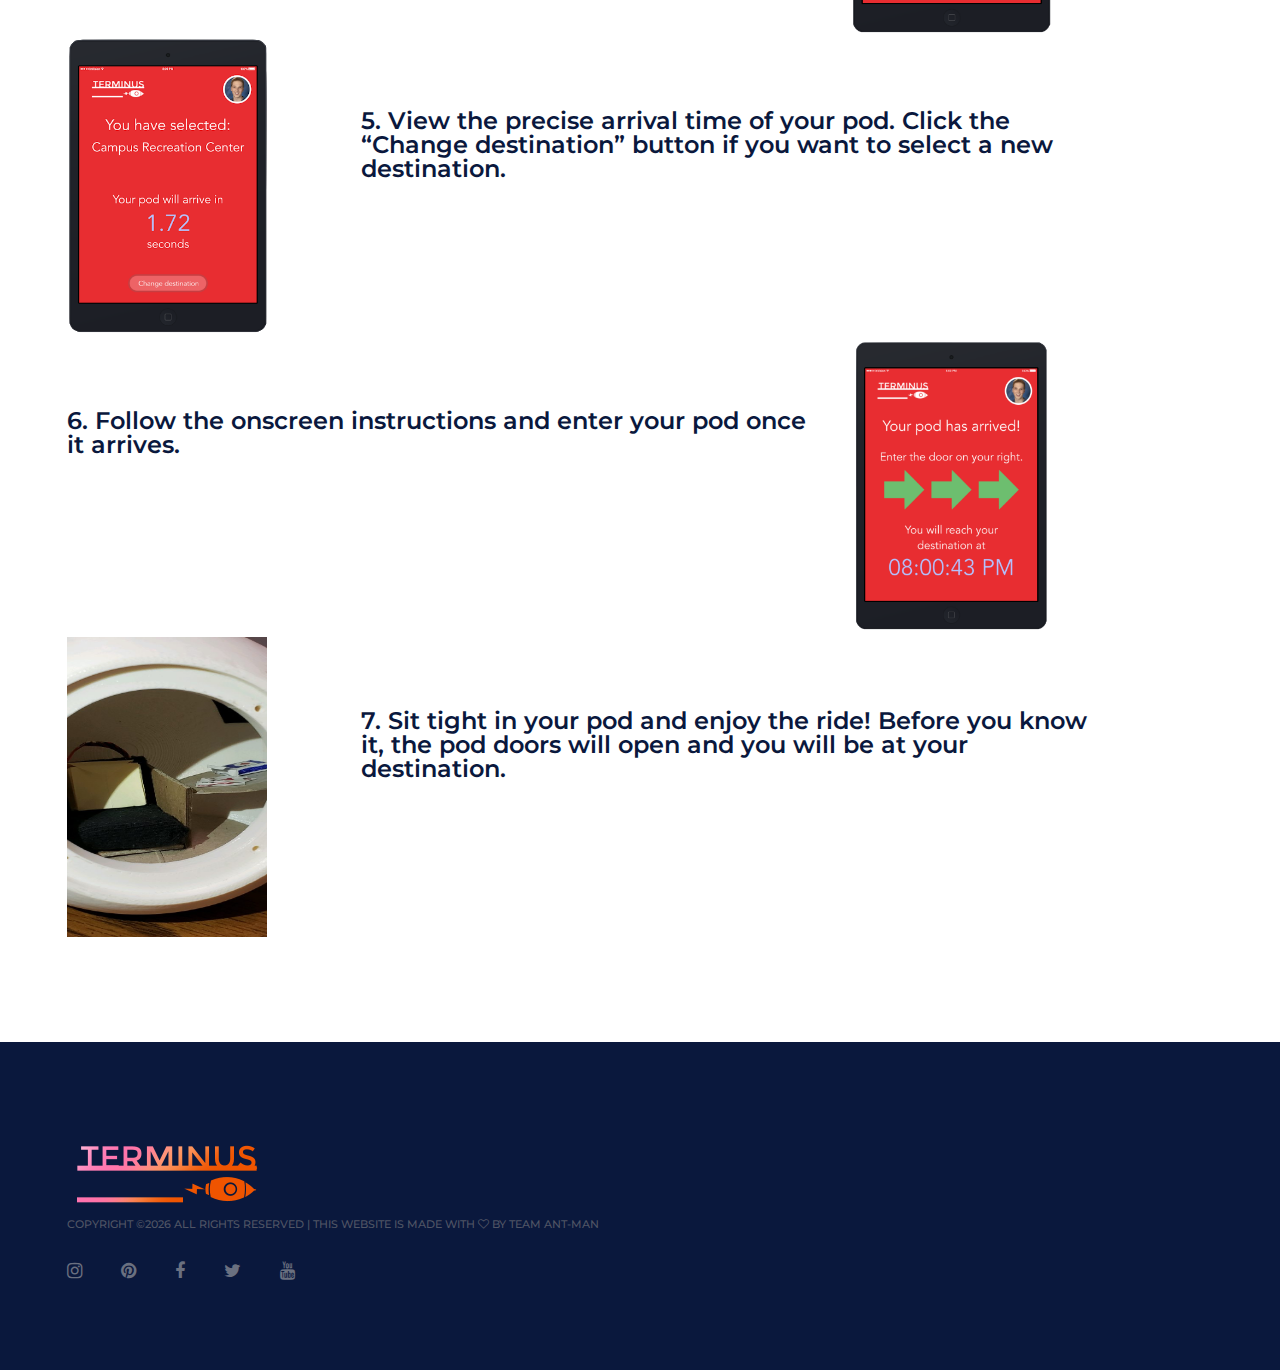
<file: instruction_set.html>
<!DOCTYPE html>
<html lang="zxx">
<head>
	<title>Terminus | Transportation Reimagined</title>
	<meta charset="UTF-8">
	<meta name="description" content="SolMusic HTML Template">
	<meta name="keywords" content="music, html">
	<meta name="viewport" content="width=device-width, initial-scale=1.0">

	<!-- Favicon -->
	<link href="img/favicon.ico" rel="shortcut icon"/>

	<!-- Google font -->
	<link href="https://fonts.googleapis.com/css?family=Montserrat:300,300i,400,400i,500,500i,600,600i,700,700i&display=swap" rel="stylesheet">

	<!-- Stylesheets -->
	<link rel="stylesheet" href="css/bootstrap.min.css"/>
	<link rel="stylesheet" href="css/font-awesome.min.css"/>
	<link rel="stylesheet" href="css/owl.carousel.min.css"/>
	<link rel="stylesheet" href="css/slicknav.min.css"/>

	<!-- Main Stylesheets -->
	<link rel="stylesheet" href="css/style.css"/>


	<!--[if lt IE 9]>
		<script src="https://oss.maxcdn.com/html5shiv/3.7.2/html5shiv.min.js"></script>
		<script src="https://oss.maxcdn.com/respond/1.4.2/respond.min.js"></script>
	<![endif]-->

</head>
<body>
	<!-- Page Preloder -->
	<div id="preloder">
		<div class="loader"></div>
	</div>

	<!-- Header section -->
	<header class="header-section clearfix">
		<a href="index.html" class="site-logo">
			<img src="img/logo.png" alt="">
		</a>
		<div class="header-right">
			<div class="user-panel">
				<a href="login.html" class="login">Login</a>
				<a href="login.html" class="register">Create an account</a>
			</div>
		</div>
		<ul class="main-menu">
			<li><a href="index.html">Home</a></li>
			<li><a href="instruction_set.html">Using Terminus</a></li>
			<li><a href="description.html">How It Works</a></li>
			<li><a href="faq.html">FAQ</a></li>

		</ul>
	</header>
	<!-- Header section end -->

	<section class="premium-section spad">
		<div class="container">
			<div class="row">
				<div class="col-lg-6">
					<div class="section-title">
						<h2>How to Take a Ride on Terminus</h2>
					</div>
				</div>

			</div>
			<div class="row">
				<div class="col-lg-3 col-sm-6">
					<img src="img/futuristic_terminal.jpg" alt="" width="200" height="300">
				</div>
				<div class="col-sm-8">
					<div><br/><br/><br/>
					<h4>1. Go to one of the various underground terminals across the city of Atlanta.</h4></div>
				</div>
			</div>
			<div class="row">
				<div class="col-sm-8">
					<div><br/><br/><br/>
						<h4>2. Approach one of the tablets at the terminal. It will automatically log you in using facial recognition.</h4></div>
				</div>
				<div class="col-lg-3 col-sm-6">
					<img src="img/instruction_set/is_1.png" alt="" width="200" height="300">
				</div>
			</div>
			<div class="row">
				<div class="col-lg-3 col-sm-6">
					<img src="img/instruction_set/is_2.png" alt="" width="200" height="300">
				</div>
				<div class="col-sm-8">
						<div><br/><br/><br/>
						<h4>
								3. Select from a list of your favorite destinations, or click on the “Open Map” button to access all destinations.
							</h4></div>
					</div>
			</div>
			<div class="row">
				<div class="col-sm-8">
					<div><br/><br/><br/>
						<h4>4. Scroll across the map and click on your desired destination.</h4></div>
				</div>
				<div class="col-lg-3 col-sm-6">
					<img src="img/instruction_set/is_3.png" alt="" width="200" height="300">
				</div>
			</div>
			<div class="row">
				<div class="col-lg-3 col-sm-6">
					<img src="img/instruction_set/is_4.png" alt="" width="200" height="300">
				</div>
				<div class="col-sm-8">
						<div><br/><br/><br/>
						<h4>
								5. View the precise arrival time of your pod. Click the “Change destination” button if you want to select a new destination.
							</h4></div>
					</div>
			</div>
			<div class="row">
				<div class="col-sm-8">
					<div><br/><br/><br/>
						<h4>6. Follow the onscreen instructions and enter your pod once it arrives.</h4></div>
				</div>
				<div class="col-lg-3 col-sm-6">
					<img src="img/instruction_set/is_5.png" alt="" width="200" height="300">
				</div>
			</div>
			<div class="row">
				<div class="col-lg-3 col-sm-6">
					<img src="img/novum.jpg" alt="" width="200" height="300">
				</div>
				<div class="col-sm-8">
						<div><br/><br/><br/>
						<h4>
								7. Sit tight in your pod and enjoy the ride! Before you know it, the pod doors will open and you will be at your destination.
							</h4></div>
					</div>
			</div>
		</div>
	</section>


	<!-- Footer section -->
	<footer class="footer-section">
		<div class="container">
			<div class="row">
				<div class="col-xl-6 col-lg-5 order-lg-1">
					<img src="img/logo.png" alt="">
					<div class="copyright"><!-- Link back to Colorlib can't be removed. Template is licensed under CC BY 3.0. -->
Copyright &copy;<script>document.write(new Date().getFullYear());</script> All rights reserved | This website is made with <i class="fa fa-heart-o" aria-hidden="true"></i> by Team Ant-Man
<!-- Link back to Colorlib can't be removed. Template is licensed under CC BY 3.0. --></div>
					<div class="social-links">
						<a href=""><i class="fa fa-instagram"></i></a>
						<a href=""><i class="fa fa-pinterest"></i></a>
						<a href=""><i class="fa fa-facebook"></i></a>
						<a href=""><i class="fa fa-twitter"></i></a>
						<a href=""><i class="fa fa-youtube"></i></a>
					</div>
				</div>
			</div>
		</div>
	</footer>
	<!-- Footer section end -->

	<!--====== Javascripts & Jquery ======-->
	<script src="js/jquery-3.2.1.min.js"></script>
	<script src="js/bootstrap.min.js"></script>
	<script src="js/jquery.slicknav.min.js"></script>
	<script src="js/owl.carousel.min.js"></script>
	<script src="js/mixitup.min.js"></script>
	<script src="js/main.js"></script>

	</body>
</html>
</file>
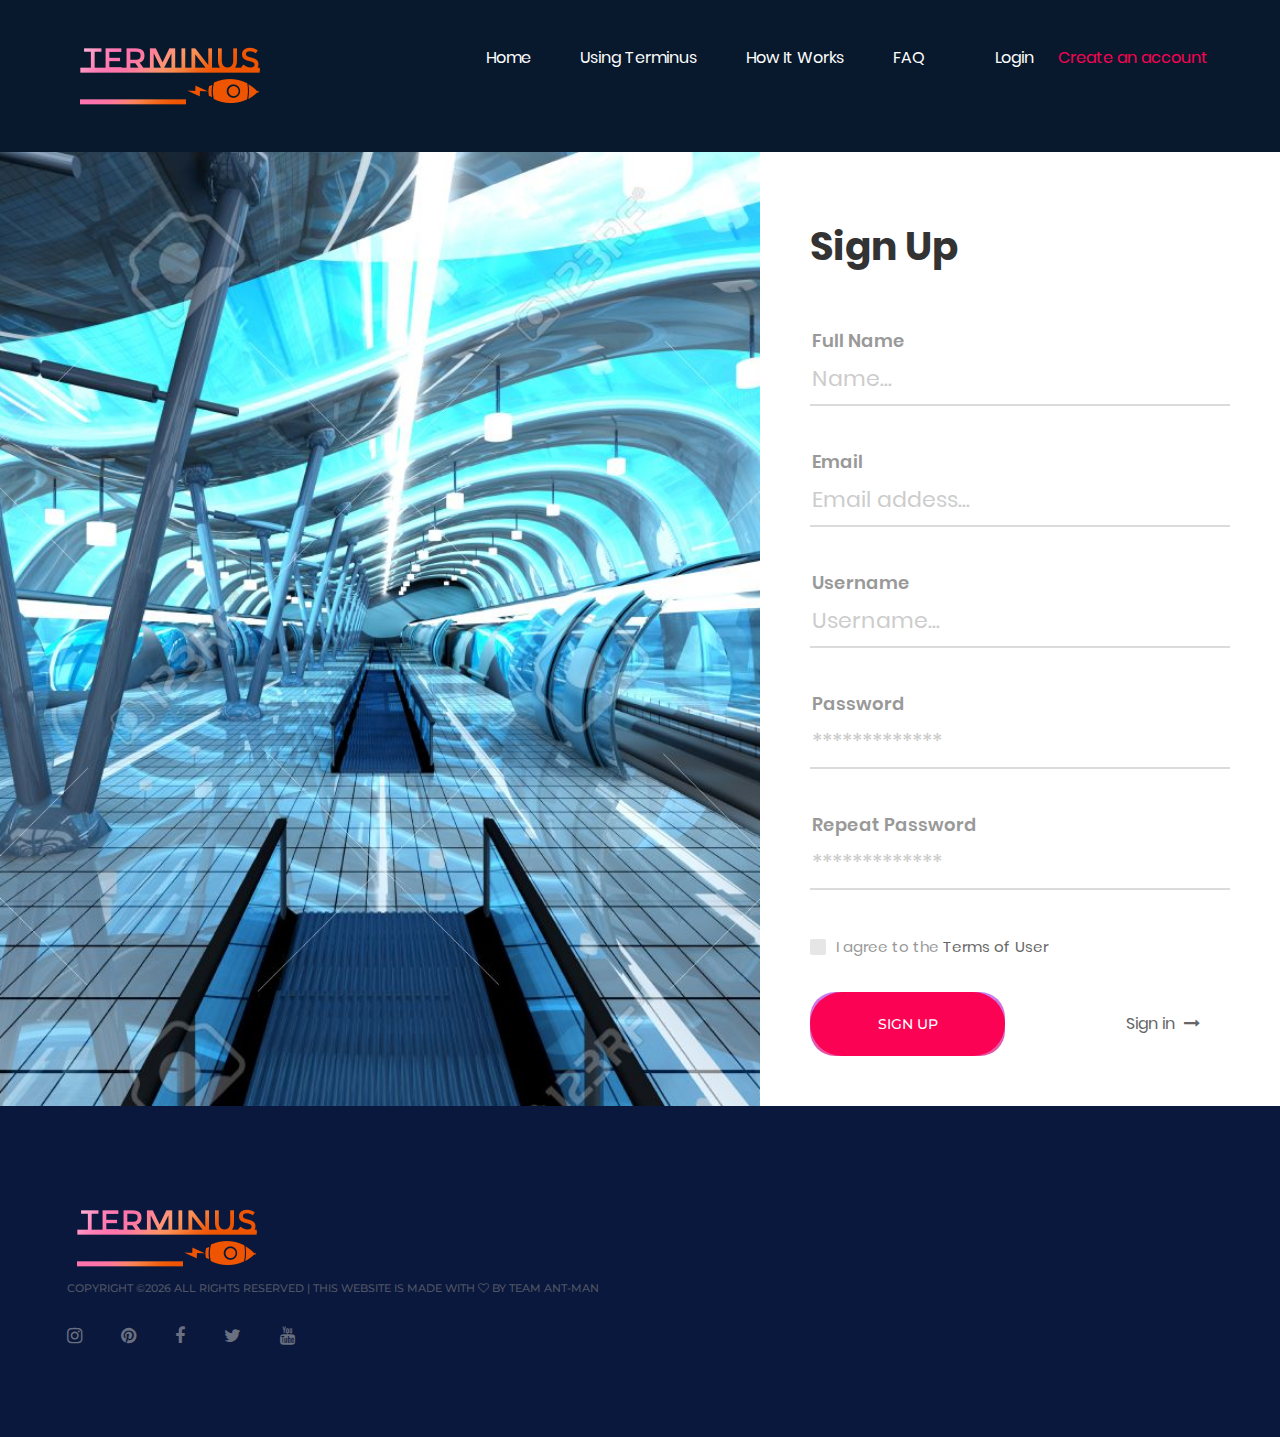
<file: login.html>
<!DOCTYPE html>
<html lang="en">
<head>
	<title>Terminus | Transportation Reimagined</title>
	<meta charset="UTF-8">
	<meta name="description" content="SolMusic HTML Template">
	<meta name="keywords" content="music, html">
	<meta name="viewport" content="width=device-width, initial-scale=1.0">

	<!-- Favicon -->
	<link href="img/favicon.ico" rel="shortcut icon"/>

	<!-- Google font -->
	<link href="https://fonts.googleapis.com/css?family=Montserrat:300,300i,400,400i,500,500i,600,600i,700,700i&display=swap" rel="stylesheet">
	<link rel="icon" type="image/png" href="images/icons/favicon.ico"/>
<!--===============================================================================================-->
	<link rel="stylesheet" type="text/css" href="vendor/bootstrap/css/bootstrap.min.css">
<!--===============================================================================================-->
	<link rel="stylesheet" type="text/css" href="fonts/font-awesome-4.7.0/css/font-awesome.min.css">
<!--===============================================================================================-->
	<link rel="stylesheet" type="text/css" href="fonts/Linearicons-Free-v1.0.0/icon-font.min.css">
<!--===============================================================================================-->
	<link rel="stylesheet" type="text/css" href="fonts/iconic/css/material-design-iconic-font.min.css">
<!--===============================================================================================-->
	<link rel="stylesheet" type="text/css" href="vendor/animate/animate.css">
<!--===============================================================================================-->
	<link rel="stylesheet" type="text/css" href="vendor/css-hamburgers/hamburgers.min.css">
<!--===============================================================================================-->
	<link rel="stylesheet" type="text/css" href="vendor/animsition/css/animsition.min.css">
<!--===============================================================================================-->
	<link rel="stylesheet" type="text/css" href="vendor/select2/select2.min.css">
<!--===============================================================================================-->
	<link rel="stylesheet" type="text/css" href="vendor/daterangepicker/daterangepicker.css">
<!--===============================================================================================-->
	<link rel="stylesheet" type="text/css" href="css/util.css">
	<link rel="stylesheet" type="text/css" href="css/main.css">

	<!-- Stylesheets -->
	<link rel="stylesheet" href="css/bootstrap.min.css"/>
	<link rel="stylesheet" href="css/font-awesome.min.css"/>
	<link rel="stylesheet" href="css/owl.carousel.min.css"/>
	<link rel="stylesheet" href="css/slicknav.min.css"/>

	<!-- Main Stylesheets -->
	<link rel="stylesheet" href="css/style.css"/>


	<!--[if lt IE 9]>
		<script src="https://oss.maxcdn.com/html5shiv/3.7.2/html5shiv.min.js"></script>
		<script src="https://oss.maxcdn.com/respond/1.4.2/respond.min.js"></script>
	<![endif]-->

</head>

<body style="background-color: #fff;">


	<!-- Header section -->
	<header class="header-section clearfix">
		<a href="index.html" class="site-logo">
			<img src="img/logo.png" alt="">
		</a>
		<div class="header-right">
			<div class="user-panel">
				<a href="login.html" class="login">Login</a>
				<a href="login.html" class="register">Create an account</a>
			</div>
		</div>
		<ul class="main-menu">
			<li><a href="index.html">Home</a></li>
			<li><a href="instruction_set.html">Using Terminus</a></li>
			<li><a href="description.html">How It Works</a></li>
			<li><a href="faq.html">FAQ</a></li>

		</ul>
	</header>

	<div class="limiter">
		<div class="container-login100">
			<div class="login100-more" style="background-image: url('img/futuristic_terminal.jpg');"></div>

			<div class="wrap-login100 p-l-50 p-r-50 p-t-72 p-b-50">
				<form class="login100-form validate-form">
					<span class="login100-form-title p-b-59">
						Sign Up
					</span>

					<div class="wrap-input100 validate-input" data-validate="Name is required">
						<span class="label-input100">Full Name</span>
						<input class="input100" type="text" name="name" placeholder="Name...">
						<span class="focus-input100"></span>
					</div>

					<div class="wrap-input100 validate-input" data-validate = "Valid email is required: ex@abc.xyz">
						<span class="label-input100">Email</span>
						<input class="input100" type="text" name="email" placeholder="Email addess...">
						<span class="focus-input100"></span>
					</div>

					<div class="wrap-input100 validate-input" data-validate="Username is required">
						<span class="label-input100">Username</span>
						<input class="input100" type="text" name="username" placeholder="Username...">
						<span class="focus-input100"></span>
					</div>

					<div class="wrap-input100 validate-input" data-validate = "Password is required">
						<span class="label-input100">Password</span>
						<input class="input100" type="text" name="pass" placeholder="*************">
						<span class="focus-input100"></span>
					</div>

					<div class="wrap-input100 validate-input" data-validate = "Repeat Password is required">
						<span class="label-input100">Repeat Password</span>
						<input class="input100" type="text" name="repeat-pass" placeholder="*************">
						<span class="focus-input100"></span>
					</div>

					<div class="flex-m w-full p-b-33">
						<div class="contact100-form-checkbox">
							<input class="input-checkbox100" id="ckb1" type="checkbox" name="remember-me">
							<label class="label-checkbox100" for="ckb1">
								<span class="txt1">
									I agree to the
									<a href="#" class="txt2 hov1">
										Terms of User
									</a>
								</span>
							</label>
						</div>


					</div>

					<div class="container-login100-form-btn">
						<div class="wrap-login100-form-btn">
							<div class="login100-form-bgbtn"></div>
							<button class="site-btn">
								Sign Up
							</button>
						</div>

						<a href="#" class="dis-block txt3 hov1 p-r-30 p-t-10 p-b-10 p-l-30">
							Sign in
							<i class="fa fa-long-arrow-right m-l-5"></i>
						</a>
					</div>
				</form>
			</div>
		</div>
	</div>

	<!-- Footer section -->
	<footer class="footer-section">
		<div class="container">
			<div class="row">
				<div class="col-xl-6 col-lg-5 order-lg-1">
					<img src="img/logo.png" alt="">
					<div class="copyright"><!-- Link back to Colorlib can't be removed. Template is licensed under CC BY 3.0. -->
Copyright &copy;<script>document.write(new Date().getFullYear());</script> All rights reserved | This website is made with <i class="fa fa-heart-o" aria-hidden="true"></i> by Team Ant-Man
<!-- Link back to Colorlib can't be removed. Template is licensed under CC BY 3.0. --></div>
					<div class="social-links">
						<a href=""><i class="fa fa-instagram"></i></a>
						<a href=""><i class="fa fa-pinterest"></i></a>
						<a href=""><i class="fa fa-facebook"></i></a>
						<a href=""><i class="fa fa-twitter"></i></a>
						<a href=""><i class="fa fa-youtube"></i></a>
					</div>
				</div>
			</div>
		</div>
	</footer>
	<!-- Footer section end -->
<!--===============================================================================================-->
	<script src="vendor/jquery/jquery-3.2.1.min.js"></script>
<!--===============================================================================================-->
	<script src="vendor/animsition/js/animsition.min.js"></script>
<!--===============================================================================================-->
	<script src="vendor/bootstrap/js/popper.js"></script>
	<script src="vendor/bootstrap/js/bootstrap.min.js"></script>
<!--===============================================================================================-->
	<script src="vendor/select2/select2.min.js"></script>
<!--===============================================================================================-->
	<script src="vendor/daterangepicker/moment.min.js"></script>
	<script src="vendor/daterangepicker/daterangepicker.js"></script>
<!--===============================================================================================-->
	<script src="vendor/countdowntime/countdowntime.js"></script>
<!--===============================================================================================-->
	<script src="js/main.js"></script>

</body>
</html>
</file>
<file: css/style.css>
/*=================================
-----------------------------------
  SolMusic HTML Template
  Version: 1.0
 ---------------------------------
 =================================*/



/*----------------------------------------*/
/* Template default CSS
/*----------------------------------------*/

html,
body {
	height: 100%;
	font-family: "Montserrat", sans-serif;
	-webkit-font-smoothing: antialiased;
	font-smoothing: antialiased;
}

h1,
h2,
h3,
h4,
h5,
h6 {
	margin: 0;
	color: #0a183d;
	font-weight: 600;
	line-height: 1;
}


h1 {
	font-size: 70px;
}

h2 {
	font-size: 36px;
}

h3 {
	font-size: 30px;
}

h4 {
	font-size: 24px;
}

h5 {
	font-size: 18px;
}

h6 {
	font-size: 16px;
}

p {
	font-size: 15px;
	color: #9096a8;
	line-height: 1.8;
	font-weight: 500;
}

img {
	max-width: 100%;
}

input:focus,
select:focus,
button:focus,
textarea:focus {
	outline: none;
}

a:hover,
a:focus {
	text-decoration: none;
	outline: none;
}

ul,
ol {
	padding: 0;
	margin: 0;
}

/*---------------------
Helper CSS
 -----------------------*/

.section-title {
	margin-bottom: 60px;
}

.section-title h2 {
	font-size: 60px;
}

.set-bg {
	background-repeat: no-repeat;
	background-size: cover;
	background-position: top center;
}

.spad {
	padding-top: 105px;
	padding-bottom: 105px;
}

.text-white h1,
.text-white h2,
.text-white h3,
.text-white h4,
.text-white h5,
.text-white h6,
.text-white p,
.text-white span,
.text-white li,
.text-white a {
	color: #fff;
}

/*---------------------
Commom elements
 -----------------------*/

/* buttons */

.site-btn {
	display: inline-block;
	border: none;
	font-size: 14px;
	font-weight: 500;
	min-width: 195px;
	padding: 23px 20px;
	border-radius: 50px;
	text-transform: uppercase;
	background: #fc0254;
	color: #fff;
	line-height: normal;
	cursor: pointer;
	text-align: center;
}

.site-btn:hover {
	color: #fff;
}

.site-btn.sb-c2 {
	background: #383b70;
}

/* Preloder */

#preloder {
	position: fixed;
	width: 100%;
	height: 100%;
	top: 0;
	left: 0;
	z-index: 999999;
	background: #000;
}

.loader {
	width: 40px;
	height: 40px;
	position: absolute;
	top: 50%;
	left: 50%;
	margin-top: -13px;
	margin-left: -13px;
	border-radius: 60px;
	animation: loader 0.8s linear infinite;
	-webkit-animation: loader 0.8s linear infinite;
}

@keyframes loader {
	0% {
		-webkit-transform: rotate(0deg);
		transform: rotate(0deg);
		border: 4px solid #f44336;
		border-left-color: transparent;
	}
	50% {
		-webkit-transform: rotate(180deg);
		transform: rotate(180deg);
		border: 4px solid #673ab7;
		border-left-color: transparent;
	}
	100% {
		-webkit-transform: rotate(360deg);
		transform: rotate(360deg);
		border: 4px solid #f44336;
		border-left-color: transparent;
	}
}

@-webkit-keyframes loader {
	0% {
		-webkit-transform: rotate(0deg);
		border: 4px solid #f44336;
		border-left-color: transparent;
	}
	50% {
		-webkit-transform: rotate(180deg);
		border: 4px solid #673ab7;
		border-left-color: transparent;
	}
	100% {
		-webkit-transform: rotate(360deg);
		border: 4px solid #f44336;
		border-left-color: transparent;
	}
}

/*------------------
Header section
 ---------------------*/

.header-section {
	padding-left: 55px;
	padding-right: 72px;
	background: #08192d;
}

.site-logo {
	display: inline-block;
	padding: 0;
	padding: 44px 15px;
}

.header-right {
	float: right;
	padding: 44px 0;
	margin-left: 130px;
}

.header-right .hr-btn {
	display: inline-block;
	color: #979aa5;
}

.header-right .user-panel {
	display: inline-block;
}

.header-right .user-panel a {
	font-size: 16px;
	color: #ffffff;
	margin: 0 10px;
}

.header-right .user-panel .register {
	color: #fc0254;
	margin-right: 0;
}

.header-right span {
	color: #fff;
	display: inline-block;
	padding-left: 9px;
}

.main-menu {
	list-style: none;
	float: right;
}

.main-menu li {
	display: inline-block;
	position: relative;
}

.main-menu li a {
	display: block;
	font-size: 16px;
	color: #ffffff;
	padding: 44px 10px;
	margin-left: 60px;
}

.main-menu li a:hover {
	color: #fc0254;
}

.main-menu li:first-child a {
	margin-left: 0;
}

.main-menu li:hover .sub-menu {
	visibility: visible;
	opacity: 1;
	margin-top: 0;
}

.main-menu .sub-menu {
	position: absolute;
	list-style: none;
	width: 220px;
	left: 60px;
	top: 100%;
	padding: 20px 0;
	visibility: hidden;
	opacity: 0;
	margin-top: 50px;
	background: #fff;
	z-index: 99;
	-webkit-transition: all 0.4s;
	transition: all 0.4s;
	-webkit-box-shadow: 2px 7px 20px rgba(0, 0, 0, 0.05);
	box-shadow: 2px 7px 20px rgba(0, 0, 0, 0.05);
}

.main-menu .sub-menu li {
	display: block;
}

.main-menu .sub-menu li a {
	display: block;
	color: #000;
	margin-left: 0;
	padding: 5px 20px;
}

.main-menu .sub-menu li a:hover {
	color: #fc0254;
}

.slicknav_menu {
	display: none;
}

/*------------------
Hero section
 ---------------------*/

.hero-section {
	overflow: hidden;
	height:600px;
}

.hs-item {
	height: 724px;
	padding-bottom: 90px;
	display: -webkit-box;
	display: -ms-flexbox;
	display: flex;
	-webkit-box-align: center;
	-ms-flex-align: center;
	align-items: center;
}

.hs-item h2 {
	color: #fff;
	font-size: 70px;
	margin-bottom: 25px;
	line-height: 0.9;
	position: relative;
	top: 50px;
	opacity: 0;
}

.hs-item h2 span {
	color: #fc0254;
}

.hs-item p {
	color: #ffffff;
	opacity: 0.6;
	margin-bottom: 50px;
	position: relative;
	top: 50px;
	opacity: 0;
}

.hs-item .site-btn {
	position: relative;
	top: 50px;
	margin-bottom: 20px;
	opacity: 0;
}

.hs-item .sb-c2 {
	margin-left: 8px;
}

.ugh .hs-text {
	padding-top: 90px;
	max-width: 475px;
}

.hr-img img {
	min-width: 602px;
	position: relative;
	left: -34px;
	top: 50px;
	opacity: 0;
}

.hero-image {
	background-image: linear-gradient(rgba(0, 0, 0, 0.5), rgba(0, 0, 0, 0.5)), url("../img/title.jpg");
	height: 100%;

	/* Position and center the image to scale nicely on all screens */
	background-position: center;
	background-repeat: no-repeat;
	background-size: cover;
	position: relative;
}
.owl-item.active .hs-item img,
.owl-item.active .hs-item h2,
.owl-item.active .hs-item p,
.owl-item.active .hs-item .site-btn,
.owl-item.active .hs-item .site-btn.sb-c2 {
	top: 0;
	opacity: 1;
}

.owl-item.active .hs-item img {
	-webkit-transition: all 0.5s ease 0.2s;
	transition: all 0.5s ease 0.2s;
}

.owl-item.active .hs-item h2 {
	-webkit-transition: all 0.5s ease 0.4s;
	transition: all 0.5s ease 0.4s;
}

.owl-item.active .hs-item p {
	-webkit-transition: all 0.5s ease 0.6s;
	transition: all 0.5s ease 0.6s;
}

.owl-item.active .hs-item .site-btn {
	-webkit-transition: all 0.5s ease 0.8s;
	transition: all 0.5s ease 0.8s;
}

.owl-item.active .hs-item .site-btn.sb-c2 {
	-webkit-transition: all 0.5s ease 1s;
	transition: all 0.5s ease 1s;
}

.hero-slider .owl-dots {
	position: absolute;
	bottom: 33px;
	left: calc(50% - 588px);
	max-width: 1176px;
	width: 100%;
	padding-left: 15px;
}

.hero-slider .owl-dots .owl-dot {
	width: 8px;
	height: 8px;
	border-radius: 50%;
	background: #383b70;
	margin-right: 10px;
}

.hero-slider .owl-dots .owl-dot.active {
	background: #fc0254;
}

/* ----------------
Intro section
 -------------------*/

.intro-section p {
	margin-bottom: 35px;
	padding-top: 10px;
}

/* ----------------
How section
 -------------------*/

.how-section {
	background-color: #0a183d;
}

.how-item .hi-icon {
	position: relative;
	width: 57px;
	height: 57px;
	border-radius: 50%;
	background: #fc0254;
	margin-bottom: 25px;
}

.how-item .hi-icon img {
	position: absolute;
	right: -8px;
	bottom: 0;
}

.how-item h4 {
	margin-bottom: 25px;
}

.how-item p {
	font-weight: 400;
	opacity: 0.6;
}

/* ----------------
Concept section
 -------------------*/

.concept-section p {
	padding-top: 5px;
}

.concept-item {
	text-align: center;
	padding-top: 35px;
}

.concept-item img {
	border-radius: 40px;
	margin-bottom: 15px;
}

/* --------------------
Subscription section
 -----------------------*/

.subscription-section {
	background: #0a183d;
}

.sub-text {
	padding-right: 15px;
}

.sub-text h2 {
	color: #fff;
	font-size: 60px;
	margin-bottom: 20px;
	font-weight: 500;
}

.sub-text h3 {
	color: #fc0254;
	margin-bottom: 30px;
	font-weight: 500;
}

.sub-text p {
	color: #fff;
	font-weight: 400;
	opacity: 0.6;
	margin-bottom: 40px;
}

.sub-list {
	list-style: none;
	background: #1c294a;
	padding: 70px 15px 50px 155px;
	border-radius: 42px;
}

.sub-list li {
	color: #ffffff;
	font-size: 18px;
	margin-bottom: 25px;
}

.sub-list li img {
	padding-right: 28px;
}

/* ----------------
Premium section
 -------------------*/

.premium-section p {
	margin-bottom: 50px;
}

.premium-item {
	text-align: center;
	padding-top: 35px;
}

.premium-item img {
	width: 190px;
	height: 190px;
	border-radius: 50%;
	margin-bottom: 40px;
}

.premium-item h4 {
	margin-bottom: 4px;
}

.premium-item p {
	margin-bottom: 0;
}

/* ----------------
Responsive
 -------------------*/

.footer-section {
	background: #0a183d;
	padding: 100px 0 85px;
}

.footer-widget {
	padding-top: 2px;
}

.footer-widget h2 {
	font-size: 16px;
	color: #fff;
	text-transform: uppercase;
	margin-bottom: 30px;
}

.footer-widget ul {
	list-style: none;
}

.footer-widget ul li a {
	display: inline-block;
	color: #6a7080;
	font-size: 14px;
	margin-bottom: 10px;
}

.copyright {
	font-size: 11px;
	text-transform: uppercase;
	font-weight: 500;
	color: #505565;
	padding: 10px 0 25px;
}

.social-links a {
	display: inline-block;
	color: #6a7080;
	font-size: 18px;
	margin-right: 35px;
}

/* ----------------
Other pages
 -------------------*/

/* ----------------
Playlist page
 -------------------*/

.playlist-section {
	padding: 105px 42px;
}

.playlist-section .section-title {
	float: left;
}

.playlist-filter {
	text-align: right;
	padding-top: 20px;
	margin-bottom: 100px;
}

.playlist-filter li {
	display: inline-block;
	font-size: 15px;
	font-weight: 500;
	color: #6a7080;
	padding: 10px 6px 16px;
	margin-right: 55px;
	margin-bottom: 10px;
	border-bottom: 2px solid transparent;
	cursor: pointer;
}

.playlist-filter li.mixitup-control-active {
	border-bottom: 2px solid #fc0254;
}

.playlist-item {
	text-align: center;
	padding: 0 11px;
	margin-bottom: 30px;
}

.playlist-item img {
	min-width: 100%;
	border-radius: 40px;
	margin-bottom: 30px;
}

.search-form {
	position: relative;
	width: 100%;
	margin-bottom: 25px;
}

.search-form input {
	width: 100%;
	height: 60px;
	padding-left: 41px;
	padding-right: 175px;
	border: none;
	border-radius: 80px;
	font-size: 15px;
	background: #d0d7db;
}

.search-form button {
	position: absolute;
	height: 60px;
	min-width: 167px;
	right: 0;
	top: 0;
	border: none;
	border-radius: 80px;
	color: #fff;
	font-size: 15px;
	background: #fc0254;
}

/* ----------------
Blog page
 -------------------*/

.blog-item {
	margin-bottom: 90px;
}

.blog-item img {
	margin-bottom: 36px;
}

.blog-item .blog-date {
	font-size: 12px;
	font-weight: 600;
	color: #fc0254;
	margin-bottom: 24px;
}

.blog-item h3 {
	margin-bottom: 5px;
}

.blog-item .blog-meta {
	font-size: 12px;
	color: #e9e9e9;
	font-weight: 500;
	margin-bottom: 20px;
}

.blog-item .blog-meta a {
	color: #c3c4c9;
}

.blog-item p {
	font-size: 14px;
	margin-bottom: 0;
	line-height: 1.8;
}

.site-pagination a {
	color: #6a7080;
	font-size: 14px;
	display: inline-block;
	margin-right: 5px;
	font-weight: 500;
}

.site-pagination a:hover,
.site-pagination a.active {
	color: #3c455f;
}

/* ----------------
Contact page
 -------------------*/

.map {
	height: 100%;
	background: #ddd;
}

.map iframe {
	position: absolute;
	width: 100%;
	height: 100%;
	left: 0;
	top: 0;
}

.contact-warp {
	padding: 100px 53px 104px 78px;
}

.contact-warp p {
	padding-top: 40px;
	margin-bottom: 50px;
}

.contact-warp ul {
	margin-bottom: 90px;
	list-style: none;
}

.contact-warp ul li {
	font-size: 14px;
	color: #0a183d;
	font-size: 14px;
	margin-bottom: 15px;
	font-weight: 500;
}

.contact-from input,
.contact-from textarea {
	width: 100%;
	height: 57px;
	padding: 0 38px;
	border: none;
	border-radius: 20px;
	font-size: 14px;
	font-weight: 500;
	margin-bottom: 14px;
	color: #6a7080;
	background: #f5f6fa;
}

.contact-from textarea {
	resize: none;
	padding: 24px 38px 10px;
	height: 177px;
	margin-bottom: 57px;
}

/* ----------------
Category page
 -------------------*/

.category-section {
	padding: 105px 36px;
}

.category-section .section-title {
	float: left;
}

.category-links {
	text-align: right;
	padding-top: 20px;
	margin-bottom: 80px;
}

.category-links a {
	display: inline-block;
	font-size: 15px;
	font-weight: 500;
	color: #6a7080;
	padding: 10px 6px 16px;
	margin-right: 55px;
	margin-bottom: 10px;
	border-bottom: 2px solid transparent;
	cursor: pointer;
}

.category-links a.active {
	border-bottom: 2px solid #fc0254;
}

.category-item {
	position: relative;
	margin: 0 17px;
}

.category-item img {
	min-width: 100%;
	border-radius: 40px;
}

.category-item .ci-text {
	position: absolute;
	bottom: 35px;
	left: 50px;
}

.category-item .ci-text h4 {
	color: #fff;
	margin-bottom: 3px;
}

.category-item .ci-text p {
	color: #fff;
	margin-bottom: 0;
	font-size: 12px;
}

.category-item .ci-link {
	position: absolute;
	display: -webkit-box;
	display: -ms-flexbox;
	display: flex;
	-webkit-box-align: center;
	-ms-flex-align: center;
	align-items: center;
	-webkit-box-pack: center;
	-ms-flex-pack: center;
	justify-content: center;
	width: 71px;
	height: 71px;
	right: 29px;
	bottom: 21px;
	color: #fc0254;
	font-size: 16px;
	text-align: center;
	border-radius: 50%;
	background: #fff;
}

.songs-section {
	padding-bottom: 80px;
}

.song-item {
	margin-bottom: 33px;
}

.song-info-box img {
	float: left;
	width: 85px;
	height: 85px;
	border-radius: 19px;
	margin-right: 18px;
}

.song-info-box .song-info {
	overflow: hidden;
	padding-top: 20px;
}

.song-info-box .song-info h4 {
	font-size: 20px;
	margin-bottom: 4px;
}

.song-info-box .song-info p {
	font-size: 14px;
	margin-bottom: 0;
}

.songs-links {
	text-align: right;
	padding-top: 26px;
}

.songs-links a {
	display: inline-block;
	margin-left: 15px;
	padding-top: 5px;
}

.single_player_container {
	margin-top: 30px;
	padding-left: 10px;
}

.single_player_container .jp-interface {
	display: -webkit-box;
	display: -ms-flexbox;
	display: flex;
}

.player_bars {
	width: calc(100% - 145px);
	position: relative;
	padding-top: 8px;
}

.player_controls_box {
	width: 145px;
}

.player_controls>button:not(:last-of-type) {
	margin-right: 4px;
}

.player_button {
	position: relative;
	width: 28px;
	height: 28px;
	background: #d0d7db;
	border: none;
	border-radius: 50%;
	outline: none !important;
	cursor: pointer;
	-webkit-box-flex: 0;
	-ms-flex: 0 0 auto;
	flex: 0 0 auto;
}

.player_button::after {
	display: block;
	position: absolute;
}

.jp-play {
	background: #fc0254;
}

.jp-play:after {
	left: 9px;
	top: 3px;
	width: 11px;
	height: 13px;
	content: url(../img/icons/play.png);
}

.jp-state-playing .jp-play::after,
.playing .jp-play::after {
	top: 4px !important;
	left: 7px !important;
	content: url(../img/icons/pause.png);
}

.jp-prev:after {
	top: 1px !important;
	left: 6px !important;
	content: url(../img/icons/back.png);
}

.jp-next:after {
	top: 1px !important;
	right: 7px !important;
	content: url(../img/icons/next.png);
}

.jp-stop::after {
	top: 10px;
	left: 10px;
	width: 8px;
	height: 8px;
	background: #475069;
	content: "";
}

.jp-progress {
	width: 100%;
	cursor: pointer;
}

.jp-seek-bar {
	height: 100%;
	padding-top: 5px;
	padding-bottom: 5px;
	background: transparent;
	margin-bottom: -5px;
}

.jp-seek-bar>div {
	height: 2px;
	background: #d0d7db;
}

.jp-play-bar {
	position: relative;
	height: 100%;
	background: #272727;
	overflow: visible !important;
}

.jp-current-time {
	position: absolute;
	font-size: 14px;
	color: #0a183d;
	right: -40px;
	top: 100%;
	padding-top: 15px;
	background: #fff;
	z-index: 1;
	-webkit-transition: all 0.3s;
	transition: all 0.3s;
}

.middle .jp-current-time {
	right: -5px;
	padding: 15px 5px 0;
}

.jp-duration {
	position: absolute;
	font-size: 14px;
	color: #b8b8b8;
	right: 0;
	bottom: -16px;
}

/* ----------------
Artest Page
 -------------------*/

.player-section {
	padding: 57px 53px;
}

.player-box {
	padding: 77px 121px 100px 81px;
	border-radius: 24px;
	background: #fff;
}

.player-box {
	display: -webkit-box;
	display: -ms-flexbox;
	display: flex;
}

.wave-player-warp {
	padding-top: 40px;
	position: relative;
	width: calc(100% - 382px);
}

.tarck-thumb-warp {
	width: 382px;
}

.tarck-thumb {
	max-width: 333px;
	position: relative;
}

.tarck-thumb img {
	border-radius: 22px;
}

.tarck-thumb .wp-play {
	position: absolute;
	width: 70px;
	height: 70px;
	left: calc(50% - 35px);
	top: calc(50% - 35px);
	border: none;
	border-radius: 50%;
	color: #fc0254;
	background: #fff;
}

.tarck-thumb .wp-play:after {
	position: absolute;
	content: "";
	left: calc(50% - 6px);
	top: calc(50% - 8px);
	font: normal normal normal 18px/1 FontAwesome;
}

.playing .tarck-thumb .wp-play:after {
	position: absolute;
	content: "";
	left: calc(50% - 8px);
	font: normal normal normal 18px/1 FontAwesome;
}

.wave-player-info h2 {
	font-size: 48px;
	font-weight: 600;
}

.wave-player-info p {
	font-size: 14px;
}

.wavePlayer_controls {
	padding-top: 20px;
}

#wavePlayer {
	position: relative;
}

#currentTime {
	position: absolute;
	right: 0;
	bottom: 0;
	font-size: 14px;
	color: #0a183d;
	font-weight: 500;
	background: #fff;
	padding-right: 2px;
}

#clipTime {
	position: absolute;
	right: 10px;
	top: 59px;
	font-size: 14px;
	color: #b8b8b8;
	font-weight: 500;
}

.songs-details-section {
	padding: 100px 38px 50px;
	background: #f9fcfd;
}

.song-details-box {
	margin-bottom: 30px;
	overflow: hidden;
}

.song-details-box h3 {
	margin-bottom: 50px;
}

.song-details-box ul {
	list-style: none;
	max-width: 310px;
}

.song-details-box ul li {
	margin-bottom: 15px;
	font-size: 14px;
	line-height: 2;
}

.song-details-box ul strong {
	float: left;
	margin-right: 6px;
	font-weight: 600;
	color: #0a183d;
}

.song-details-box ul span {
	display: block;
	overflow: hidden;
	color: #6a7080;
}

.song-details-box .single_player_container {
	margin-top: 0;
	padding-left: 0;
}

.artist-details img {
	float: left;
	width: 163px;
	height: 163px;
	margin-right: 30px;
	border-radius: 50%;
}

.artist-details h5 {
	margin-bottom: 5px;
	padding-top: 10px;
}

.artist-details span {
	display: block;
	font-size: 12px;
	color: #c3c4c9;
	margin-bottom: 15px;
}

.artist-details .ad-text {
	overflow: hidden;
}

.song-details-box .song-info-box img {
	width: 60px;
	height: 60px;
	border-radius: 20px;
	margin-right: 13px;
}

.song-details-box .song-info-box .song-info {
	padding-top: 10px;
}

.song-details-box .song-info-box .song-info h4 {
	font-size: 14px;
}

.song-details-box .song-info-box .song-info p {
	font-size: 10px;
}

.song-details-box .song-item {
	margin-bottom: 22px;
}

.song-details-box .player_controls_box {
	width: 102px;
}

.song-details-box .player_button {
	-webkit-transform: scale(0.7);
	transform: scale(0.7);
	-webkit-transform-origin: center;
	transform-origin: center;
	margin: 0 -5px;
}

.song-details-box .player_bars {
	width: calc(100% - 102px);
}

.song-details-box .single_player {
	padding: 14px 15px 0 0px;
}

.song-details-box .jp-current-time {
	font-size: 10px;
	right: -29px;
	padding-top: 9px;
}

.song-details-box .middle .jp-current-time {
	right: -5px;
	padding: 9px 5px 0;
}

.song-details-box .jp-duration {
	font-size: 10px;
	bottom: -6px;
}

.similar-songs-section {
	padding: 100px 33px;
}

.similar-songs-section h3 {
	margin-bottom: 70px;
	padding-left: 6px;
}

.similar-song {
	padding: 0 6px;
	margin-bottom: 35px;
}

.similar-song .ss-thumb {
	border-radius: 41px;
	margin-bottom: 22px;
	min-width: 100%;
}

.similar-song h4 {
	font-size: 20px;
	margin-bottom: 5px;
}

.similar-song p {
	font-size: 14px;
}

.similar-song .player_bars {
	width: 100%;
}

.similar-song .jp-current-time {
	padding-top: 10px;
}

.similar-song .jp-duration {
	bottom: -25px;
}

.ss-controls {
	padding: 15px 0 10px;
}

.ss-controls .songs-links {
	padding-top: 0;
	float: right;
}

/* ----------------
Responsive
 -------------------*/

@media (min-width: 1200px) {
	.container {
		max-width: 1176px;
	}
}

/* Medium screen : 992px. */

@media only screen and (min-width: 1200px) and (max-width: 1360px) {
	.header-right {
		margin-left: 50px;
	}
	.main-menu li a {
		margin-left: 25px;
	}
	.main-menu .sub-menu {
		left: 25px;
	}
}

/* Medium screen : 992px. */

@media only screen and (min-width: 992px) and (max-width: 1199px) {
	.header-section {
		padding-left: 15px;
		padding-right: 20px;
	}
	.header-right {
		margin-left: 20px;
	}
	.main-menu li a {
		margin-left: 15px;
	}
	.main-menu .sub-menu {
		left: 15px;
	}
	.hr-img img {
		min-width: 500px;
		position: relative;
	}
	.sub-list {
		padding: 70px 15px 50px 90px;
	}
	.category-section .section-title,
	.playlist-section .section-title {
		float: none;
	}
	.category-links,
	.playlist-filter {
		text-align: left;
	}
	.playlist-item {
		padding: 0;
	}
	.player-box {
		padding: 70px 80px 80px;
	}
	.similar-song {
		margin-bottom: 70px;
	}
	.artist-details img {
		float: none;
		margin-bottom: 30px;
	}
	.contact-warp {
		padding: 100px 15px 60px 40px;
	}
	.category-item {
		margin: 0;
	}
	.category-section {
		padding: 100px 0;
	}
}

/* Tablet :768px. */

@media only screen and (min-width: 768px) and (max-width: 991px) {
	.hr-img {
		display: none;
	}
	.slicknav_menu {
		display: block;
		background: transparent;
		margin-top: -60px;
	}
	.slicknav_nav {
		background: #1c294a;
		margin-bottom: 35px;
	}
	.slicknav_nav ul {
		margin: 0 0 0 0;
	}
	.slicknav_nav .slicknav_row,
	.slicknav_nav a {
		padding: 12px 25px;
		margin: 0;
	}
	.slicknav_nav a:hover {
		border-radius: 0;
		color: #fc0254;
		background: transparent;
	}
	.slicknav_btn {
		position: relative;
		top: -24px;
		background: #1c294a;
	}
	.main-menu {
		display: none;
	}
	.header-right {
		display: none;
	}
	.header-right-warp .header-right {
		display: block;
		float: none;
		padding: 0 0 24px;
		margin-left: 0;
	}
	.header-right-warp .header-right span {
		display: none;
	}
	.header-right-warp .header-right .user-panel {
		display: block;
		padding-left: 26px;
	}
	.header-right-warp .header-right .user-panel a {
		display: inline-block;
		padding: 0;
		margin: 0;
	}
	.header-right-warp .header-right .user-panel a:hover {
		background: transparent;
	}
	.header-right-warp .header-right .user-panel .login {
		padding-right: 10px;
	}
	.sub-text {
		margin-bottom: 50px;
	}
	.footer-widget {
		margin-bottom: 40px;
	}
	.category-section .section-title,
	.playlist-section .section-title {
		float: none;
	}
	.category-links,
	.playlist-filter {
		text-align: left;
	}
	.playlist-item {
		padding: 0;
	}
	.player-box {
		display: block;
		padding: 77px 90px 100px;
	}
	.wave-player-warp {
		width: 100%;
	}
	.wave-player-warp .songs-links {
		text-align: center;
		padding-top: 0;
		margin-bottom: 40px;
	}
	.tarck-thumb-warp {
		width: 100%;
	}
	.tarck-thumb-warp .tarck-thumb {
		margin: 0 auto;
	}
	.wave-player-info,
	.wavePlayer_controls {
		text-align: center;
	}
	.similar-song {
		margin-bottom: 60px;
	}
	.playlist-section,
	.category-section {
		padding: 100px 0;
	}
	.playlist-section .container,
	.category-section .container {
		max-width: 100%;
	}
	.category-item {
		margin: 0;
	}
	.category-item .ci-link {
		top: 26px;
		bottom: auto;
	}
	.category-item .ci-text {
		position: absolute;
		bottom: 10px;
		left: 20px;
	}
	.map {
		height: 450px;
	}
	.song-details-box ul {
		max-width: 100%;
	}
	.search-form {
		margin-top: 40px;
	}
}

/* Large Mobile :480px. */

@media only screen and (max-width: 767px) {
	.hr-img {
		display: none;
	}
	.slicknav_menu {
		display: block;
		background: transparent;
		margin-top: -60px;
	}
	.slicknav_nav {
		background: #1c294a;
		margin-bottom: 35px;
	}
	.slicknav_nav ul {
		margin: 0 0 0 0;
	}
	.slicknav_nav .slicknav_row,
	.slicknav_nav a {
		padding: 12px 25px;
		margin: 0;
	}
	.slicknav_nav a:hover {
		border-radius: 0;
		color: #fc0254;
		background: transparent;
	}
	.slicknav_btn {
		position: relative;
		top: -24px;
		background: #1c294a;
	}
	.main-menu {
		display: none;
	}
	.header-right {
		display: none;
	}
	.header-right-warp .header-right {
		display: block;
		float: none;
		padding: 0 0 24px;
		margin-left: 0;
	}
	.header-right-warp .header-right span {
		display: none;
	}
	.header-right-warp .header-right .user-panel {
		display: block;
		padding-left: 26px;
	}
	.header-right-warp .header-right .user-panel a {
		display: inline-block;
		padding: 0;
		margin: 0;
	}
	.header-right-warp .header-right .user-panel a:hover {
		background: transparent;
	}
	.header-right-warp .header-right .user-panel .login {
		padding-right: 10px;
	}
	.sub-list {
		padding: 60px 15px 50px 30px;
	}
	.sub-text {
		margin-bottom: 50px;
	}
	.footer-widget {
		margin-bottom: 40px;
	}
	.category-section .section-title,
	.playlist-section .section-title {
		float: none;
	}
	.category-links,
	.playlist-filter {
		text-align: left;
	}
	.playlist-filter li,
	.category-links a {
		margin-right: 15px;
	}
	.playlist-item {
		padding: 0;
	}
	.playlist-section {
		padding: 100px 0;
	}
	.artist-details img {
		float: none;
		margin-bottom: 30px;
	}
	.player-box {
		display: block;
	}
	.wave-player-warp {
		width: 100%;
	}
	.wave-player-warp .songs-links {
		text-align: center;
		padding-top: 0;
		margin-bottom: 40px;
	}
	.tarck-thumb-warp {
		width: 100%;
	}
	.tarck-thumb-warp .tarck-thumb {
		margin: 0 auto;
	}
	.wave-player-info,
	.wavePlayer_controls {
		text-align: center;
	}
	.player-box {
		padding: 75px 40px 80px;
	}
	.similar-song {
		margin-bottom: 60px;
	}
	.songs-details-section {
		padding: 100px 0px 50px;
	}
	.similar-songs-section,
	.playlist-section {
		padding: 100px 0;
	}
	.similar-songs-section .container,
	.playlist-section .container {
		max-width: 100%;
	}
	.category-section {
		padding: 105px 0;
	}
	.category-section .container {
		max-width: 100%;
	}
	.header-section {
		padding: 0 15px;
	}
	.category-item {
		margin: 0 0 30px;
	}
	.map {
		height: 450px;
	}
	.contact-warp {
		padding: 100px 40px;
	}
	.songs-links {
		text-align: left;
		padding-top: 40px;
	}
	.song-details-box ul {
		max-width: 100%;
	}
	.search-form {
		margin-top: 40px;
	}
}

/* Small Mobile :320px. */

@media only screen and (max-width: 479px) {
	.section-title h2,
	.hs-item h2,
	.sub-text h2 {
		font-size: 36px;
	}
	.wave-player-info h2 {
		font-size: 24px;
	}
	.header-section {
		padding: 0;
	}
	.player-box {
		padding: 40px;
	}
	.contact-warp {
		padding: 100px 15px;
	}
	.category-item .ci-link {
		top: 26px;
		bottom: auto;
	}
	.category-item .ci-text {
		position: absolute;
		bottom: 10px;
		left: 20px;
	}
	.single_player_container .jp-interface {
		display: block;
	}
	.song-details-box .player_controls_box,
	.player_controls_box {
		width: 100%;
	}
	.song-details-box .player_bars,
	.player_bars {
		width: 100%;
	}
	.song-details-box .jp-duration {
		bottom: -19px;
	}
	.jp-duration {
		bottom: -31px;
	}
	.song-details-box .song-item {
		margin-bottom: 40px;
	}
	.player-section,
	.player-box {
		padding: 15px;
	}
	.social-links a {
		margin-right: 20px;
	}
	.search-form {
		text-align: center;
	}
	.search-form input {
		padding-right: 41px;
	}
	.search-form button {
		position: relative;
		margin-top: 20px;
	}
}
</file>
<file: vendor/daterangepicker/daterangepicker.css>
.daterangepicker {
  position: absolute;
  color: inherit;
  background-color: #fff;
  border-radius: 4px;
  width: 278px;
  padding: 4px;
  margin-top: 1px;
  top: 100px;
  left: 20px;
  /* Calendars */ }
  .daterangepicker:before, .daterangepicker:after {
    position: absolute;
    display: inline-block;
    border-bottom-color: rgba(0, 0, 0, 0.2);
    content: ''; }
  .daterangepicker:before {
    top: -7px;
    border-right: 7px solid transparent;
    border-left: 7px solid transparent;
    border-bottom: 7px solid #ccc; }
  .daterangepicker:after {
    top: -6px;
    border-right: 6px solid transparent;
    border-bottom: 6px solid #fff;
    border-left: 6px solid transparent; }
  .daterangepicker.opensleft:before {
    right: 9px; }
  .daterangepicker.opensleft:after {
    right: 10px; }
  .daterangepicker.openscenter:before {
    left: 0;
    right: 0;
    width: 0;
    margin-left: auto;
    margin-right: auto; }
  .daterangepicker.openscenter:after {
    left: 0;
    right: 0;
    width: 0;
    margin-left: auto;
    margin-right: auto; }
  .daterangepicker.opensright:before {
    left: 9px; }
  .daterangepicker.opensright:after {
    left: 10px; }
  .daterangepicker.dropup {
    margin-top: -5px; }
    .daterangepicker.dropup:before {
      top: initial;
      bottom: -7px;
      border-bottom: initial;
      border-top: 7px solid #ccc; }
    .daterangepicker.dropup:after {
      top: initial;
      bottom: -6px;
      border-bottom: initial;
      border-top: 6px solid #fff; }
  .daterangepicker.dropdown-menu {
    max-width: none;
    z-index: 3001; }
  .daterangepicker.single .ranges, .daterangepicker.single .calendar {
    float: none; }
  .daterangepicker.show-calendar .calendar {
    display: block; }
  .daterangepicker .calendar {
    display: none;
    max-width: 270px;
    margin: 4px; }
    .daterangepicker .calendar.single .calendar-table {
      border: none; }
    .daterangepicker .calendar th, .daterangepicker .calendar td {
      white-space: nowrap;
      text-align: center;
      min-width: 32px; }
  .daterangepicker .calendar-table {
    border: 1px solid #fff;
    padding: 4px;
    border-radius: 4px;
    background-color: #fff; }
  .daterangepicker table {
    width: 100%;
    margin: 0; }
  .daterangepicker td, .daterangepicker th {
    text-align: center;
    width: 20px;
    height: 20px;
    border-radius: 4px;
    border: 1px solid transparent;
    white-space: nowrap;
    cursor: pointer; }
    .daterangepicker td.available:hover, .daterangepicker th.available:hover {
      background-color: #eee;
      border-color: transparent;
      color: inherit; }
    .daterangepicker td.week, .daterangepicker th.week {
      font-size: 80%;
      color: #ccc; }
  .daterangepicker td.off, .daterangepicker td.off.in-range, .daterangepicker td.off.start-date, .daterangepicker td.off.end-date {
    background-color: #fff;
    border-color: transparent;
    color: #999; }
  .daterangepicker td.in-range {
    background-color: #ebf4f8;
    border-color: transparent;
    color: #000;
    border-radius: 0; }
  .daterangepicker td.start-date {
    border-radius: 4px 0 0 4px; }
  .daterangepicker td.end-date {
    border-radius: 0 4px 4px 0; }
  .daterangepicker td.start-date.end-date {
    border-radius: 4px; }
  .daterangepicker td.active, .daterangepicker td.active:hover {
    background-color: #357ebd;
    border-color: transparent;
    color: #fff; }
  .daterangepicker th.month {
    width: auto; }
  .daterangepicker td.disabled, .daterangepicker option.disabled {
    color: #999;
    cursor: not-allowed;
    text-decoration: line-through; }
  .daterangepicker select.monthselect, .daterangepicker select.yearselect {
    font-size: 12px;
    padding: 1px;
    height: auto;
    margin: 0;
    cursor: default; }
  .daterangepicker select.monthselect {
    margin-right: 2%;
    width: 56%; }
  .daterangepicker select.yearselect {
    width: 40%; }
  .daterangepicker select.hourselect, .daterangepicker select.minuteselect, .daterangepicker select.secondselect, .daterangepicker select.ampmselect {
    width: 50px;
    margin-bottom: 0; }
  .daterangepicker .input-mini {
    border: 1px solid #ccc;
    border-radius: 4px;
    color: #555;
    height: 30px;
    line-height: 30px;
    display: block;
    vertical-align: middle;
    margin: 0 0 5px 0;
    padding: 0 6px 0 28px;
    width: 100%; }
    .daterangepicker .input-mini.active {
      border: 1px solid #08c;
      border-radius: 4px; }
  .daterangepicker .daterangepicker_input {
    position: relative; }
    .daterangepicker .daterangepicker_input i {
      position: absolute;
      left: 8px;
      top: 8px; }
  .daterangepicker.rtl .input-mini {
    padding-right: 28px;
    padding-left: 6px; }
  .daterangepicker.rtl .daterangepicker_input i {
    left: auto;
    right: 8px; }
  .daterangepicker .calendar-time {
    text-align: center;
    margin: 5px auto;
    line-height: 30px;
    position: relative;
    padding-left: 28px; }
    .daterangepicker .calendar-time select.disabled {
      color: #ccc;
      cursor: not-allowed; }

.ranges {
  font-size: 11px;
  float: none;
  margin: 4px;
  text-align: left; }
  .ranges ul {
    list-style: none;
    margin: 0 auto;
    padding: 0;
    width: 100%; }
  .ranges li {
    font-size: 13px;
    background-color: #f5f5f5;
    border: 1px solid #f5f5f5;
    border-radius: 4px;
    color: #08c;
    padding: 3px 12px;
    margin-bottom: 8px;
    cursor: pointer; }
    .ranges li:hover {
      background-color: #08c;
      border: 1px solid #08c;
      color: #fff; }
    .ranges li.active {
      background-color: #08c;
      border: 1px solid #08c;
      color: #fff; }

/*  Larger Screen Styling */
@media (min-width: 564px) {
  .daterangepicker {
    width: auto; }
    .daterangepicker .ranges ul {
      width: 160px; }
    .daterangepicker.single .ranges ul {
      width: 100%; }
    .daterangepicker.single .calendar.left {
      clear: none; }
    .daterangepicker.single.ltr .ranges, .daterangepicker.single.ltr .calendar {
      float: left; }
    .daterangepicker.single.rtl .ranges, .daterangepicker.single.rtl .calendar {
      float: right; }
    .daterangepicker.ltr {
      direction: ltr;
      text-align: left; }
      .daterangepicker.ltr .calendar.left {
        clear: left;
        margin-right: 0; }
        .daterangepicker.ltr .calendar.left .calendar-table {
          border-right: none;
          border-top-right-radius: 0;
          border-bottom-right-radius: 0; }
      .daterangepicker.ltr .calendar.right {
        margin-left: 0; }
        .daterangepicker.ltr .calendar.right .calendar-table {
          border-left: none;
          border-top-left-radius: 0;
          border-bottom-left-radius: 0; }
      .daterangepicker.ltr .left .daterangepicker_input {
        padding-right: 12px; }
      .daterangepicker.ltr .calendar.left .calendar-table {
        padding-right: 12px; }
      .daterangepicker.ltr .ranges, .daterangepicker.ltr .calendar {
        float: left; }
    .daterangepicker.rtl {
      direction: rtl;
      text-align: right; }
      .daterangepicker.rtl .calendar.left {
        clear: right;
        margin-left: 0; }
        .daterangepicker.rtl .calendar.left .calendar-table {
          border-left: none;
          border-top-left-radius: 0;
          border-bottom-left-radius: 0; }
      .daterangepicker.rtl .calendar.right {
        margin-right: 0; }
        .daterangepicker.rtl .calendar.right .calendar-table {
          border-right: none;
          border-top-right-radius: 0;
          border-bottom-right-radius: 0; }
      .daterangepicker.rtl .left .daterangepicker_input {
        padding-left: 12px; }
      .daterangepicker.rtl .calendar.left .calendar-table {
        padding-left: 12px; }
      .daterangepicker.rtl .ranges, .daterangepicker.rtl .calendar {
        text-align: right;
        float: right; } }
@media (min-width: 730px) {
  .daterangepicker .ranges {
    width: auto; }
  .daterangepicker.ltr .ranges {
    float: left; }
  .daterangepicker.rtl .ranges {
    float: right; }
  .daterangepicker .calendar.left {
    clear: none !important; } }
</file>
<file: css/util.css>
/*[ FONT SIZE ]
///////////////////////////////////////////////////////////
*/
.fs-1 {font-size: 1px;}
.fs-2 {font-size: 2px;}
.fs-3 {font-size: 3px;}
.fs-4 {font-size: 4px;}
.fs-5 {font-size: 5px;}
.fs-6 {font-size: 6px;}
.fs-7 {font-size: 7px;}
.fs-8 {font-size: 8px;}
.fs-9 {font-size: 9px;}
.fs-10 {font-size: 10px;}
.fs-11 {font-size: 11px;}
.fs-12 {font-size: 12px;}
.fs-13 {font-size: 13px;}
.fs-14 {font-size: 14px;}
.fs-15 {font-size: 15px;}
.fs-16 {font-size: 16px;}
.fs-17 {font-size: 17px;}
.fs-18 {font-size: 18px;}
.fs-19 {font-size: 19px;}
.fs-20 {font-size: 20px;}
.fs-21 {font-size: 21px;}
.fs-22 {font-size: 22px;}
.fs-23 {font-size: 23px;}
.fs-24 {font-size: 24px;}
.fs-25 {font-size: 25px;}
.fs-26 {font-size: 26px;}
.fs-27 {font-size: 27px;}
.fs-28 {font-size: 28px;}
.fs-29 {font-size: 29px;}
.fs-30 {font-size: 30px;}
.fs-31 {font-size: 31px;}
.fs-32 {font-size: 32px;}
.fs-33 {font-size: 33px;}
.fs-34 {font-size: 34px;}
.fs-35 {font-size: 35px;}
.fs-36 {font-size: 36px;}
.fs-37 {font-size: 37px;}
.fs-38 {font-size: 38px;}
.fs-39 {font-size: 39px;}
.fs-40 {font-size: 40px;}
.fs-41 {font-size: 41px;}
.fs-42 {font-size: 42px;}
.fs-43 {font-size: 43px;}
.fs-44 {font-size: 44px;}
.fs-45 {font-size: 45px;}
.fs-46 {font-size: 46px;}
.fs-47 {font-size: 47px;}
.fs-48 {font-size: 48px;}
.fs-49 {font-size: 49px;}
.fs-50 {font-size: 50px;}
.fs-51 {font-size: 51px;}
.fs-52 {font-size: 52px;}
.fs-53 {font-size: 53px;}
.fs-54 {font-size: 54px;}
.fs-55 {font-size: 55px;}
.fs-56 {font-size: 56px;}
.fs-57 {font-size: 57px;}
.fs-58 {font-size: 58px;}
.fs-59 {font-size: 59px;}
.fs-60 {font-size: 60px;}
.fs-61 {font-size: 61px;}
.fs-62 {font-size: 62px;}
.fs-63 {font-size: 63px;}
.fs-64 {font-size: 64px;}
.fs-65 {font-size: 65px;}
.fs-66 {font-size: 66px;}
.fs-67 {font-size: 67px;}
.fs-68 {font-size: 68px;}
.fs-69 {font-size: 69px;}
.fs-70 {font-size: 70px;}
.fs-71 {font-size: 71px;}
.fs-72 {font-size: 72px;}
.fs-73 {font-size: 73px;}
.fs-74 {font-size: 74px;}
.fs-75 {font-size: 75px;}
.fs-76 {font-size: 76px;}
.fs-77 {font-size: 77px;}
.fs-78 {font-size: 78px;}
.fs-79 {font-size: 79px;}
.fs-80 {font-size: 80px;}
.fs-81 {font-size: 81px;}
.fs-82 {font-size: 82px;}
.fs-83 {font-size: 83px;}
.fs-84 {font-size: 84px;}
.fs-85 {font-size: 85px;}
.fs-86 {font-size: 86px;}
.fs-87 {font-size: 87px;}
.fs-88 {font-size: 88px;}
.fs-89 {font-size: 89px;}
.fs-90 {font-size: 90px;}
.fs-91 {font-size: 91px;}
.fs-92 {font-size: 92px;}
.fs-93 {font-size: 93px;}
.fs-94 {font-size: 94px;}
.fs-95 {font-size: 95px;}
.fs-96 {font-size: 96px;}
.fs-97 {font-size: 97px;}
.fs-98 {font-size: 98px;}
.fs-99 {font-size: 99px;}
.fs-100 {font-size: 100px;}
.fs-101 {font-size: 101px;}
.fs-102 {font-size: 102px;}
.fs-103 {font-size: 103px;}
.fs-104 {font-size: 104px;}
.fs-105 {font-size: 105px;}
.fs-106 {font-size: 106px;}
.fs-107 {font-size: 107px;}
.fs-108 {font-size: 108px;}
.fs-109 {font-size: 109px;}
.fs-110 {font-size: 110px;}
.fs-111 {font-size: 111px;}
.fs-112 {font-size: 112px;}
.fs-113 {font-size: 113px;}
.fs-114 {font-size: 114px;}
.fs-115 {font-size: 115px;}
.fs-116 {font-size: 116px;}
.fs-117 {font-size: 117px;}
.fs-118 {font-size: 118px;}
.fs-119 {font-size: 119px;}
.fs-120 {font-size: 120px;}
.fs-121 {font-size: 121px;}
.fs-122 {font-size: 122px;}
.fs-123 {font-size: 123px;}
.fs-124 {font-size: 124px;}
.fs-125 {font-size: 125px;}
.fs-126 {font-size: 126px;}
.fs-127 {font-size: 127px;}
.fs-128 {font-size: 128px;}
.fs-129 {font-size: 129px;}
.fs-130 {font-size: 130px;}
.fs-131 {font-size: 131px;}
.fs-132 {font-size: 132px;}
.fs-133 {font-size: 133px;}
.fs-134 {font-size: 134px;}
.fs-135 {font-size: 135px;}
.fs-136 {font-size: 136px;}
.fs-137 {font-size: 137px;}
.fs-138 {font-size: 138px;}
.fs-139 {font-size: 139px;}
.fs-140 {font-size: 140px;}
.fs-141 {font-size: 141px;}
.fs-142 {font-size: 142px;}
.fs-143 {font-size: 143px;}
.fs-144 {font-size: 144px;}
.fs-145 {font-size: 145px;}
.fs-146 {font-size: 146px;}
.fs-147 {font-size: 147px;}
.fs-148 {font-size: 148px;}
.fs-149 {font-size: 149px;}
.fs-150 {font-size: 150px;}
.fs-151 {font-size: 151px;}
.fs-152 {font-size: 152px;}
.fs-153 {font-size: 153px;}
.fs-154 {font-size: 154px;}
.fs-155 {font-size: 155px;}
.fs-156 {font-size: 156px;}
.fs-157 {font-size: 157px;}
.fs-158 {font-size: 158px;}
.fs-159 {font-size: 159px;}
.fs-160 {font-size: 160px;}
.fs-161 {font-size: 161px;}
.fs-162 {font-size: 162px;}
.fs-163 {font-size: 163px;}
.fs-164 {font-size: 164px;}
.fs-165 {font-size: 165px;}
.fs-166 {font-size: 166px;}
.fs-167 {font-size: 167px;}
.fs-168 {font-size: 168px;}
.fs-169 {font-size: 169px;}
.fs-170 {font-size: 170px;}
.fs-171 {font-size: 171px;}
.fs-172 {font-size: 172px;}
.fs-173 {font-size: 173px;}
.fs-174 {font-size: 174px;}
.fs-175 {font-size: 175px;}
.fs-176 {font-size: 176px;}
.fs-177 {font-size: 177px;}
.fs-178 {font-size: 178px;}
.fs-179 {font-size: 179px;}
.fs-180 {font-size: 180px;}
.fs-181 {font-size: 181px;}
.fs-182 {font-size: 182px;}
.fs-183 {font-size: 183px;}
.fs-184 {font-size: 184px;}
.fs-185 {font-size: 185px;}
.fs-186 {font-size: 186px;}
.fs-187 {font-size: 187px;}
.fs-188 {font-size: 188px;}
.fs-189 {font-size: 189px;}
.fs-190 {font-size: 190px;}
.fs-191 {font-size: 191px;}
.fs-192 {font-size: 192px;}
.fs-193 {font-size: 193px;}
.fs-194 {font-size: 194px;}
.fs-195 {font-size: 195px;}
.fs-196 {font-size: 196px;}
.fs-197 {font-size: 197px;}
.fs-198 {font-size: 198px;}
.fs-199 {font-size: 199px;}
.fs-200 {font-size: 200px;}

/*[ PADDING ]
///////////////////////////////////////////////////////////
*/
.p-t-0 {padding-top: 0px;}
.p-t-1 {padding-top: 1px;}
.p-t-2 {padding-top: 2px;}
.p-t-3 {padding-top: 3px;}
.p-t-4 {padding-top: 4px;}
.p-t-5 {padding-top: 5px;}
.p-t-6 {padding-top: 6px;}
.p-t-7 {padding-top: 7px;}
.p-t-8 {padding-top: 8px;}
.p-t-9 {padding-top: 9px;}
.p-t-10 {padding-top: 10px;}
.p-t-11 {padding-top: 11px;}
.p-t-12 {padding-top: 12px;}
.p-t-13 {padding-top: 13px;}
.p-t-14 {padding-top: 14px;}
.p-t-15 {padding-top: 15px;}
.p-t-16 {padding-top: 16px;}
.p-t-17 {padding-top: 17px;}
.p-t-18 {padding-top: 18px;}
.p-t-19 {padding-top: 19px;}
.p-t-20 {padding-top: 20px;}
.p-t-21 {padding-top: 21px;}
.p-t-22 {padding-top: 22px;}
.p-t-23 {padding-top: 23px;}
.p-t-24 {padding-top: 24px;}
.p-t-25 {padding-top: 25px;}
.p-t-26 {padding-top: 26px;}
.p-t-27 {padding-top: 27px;}
.p-t-28 {padding-top: 28px;}
.p-t-29 {padding-top: 29px;}
.p-t-30 {padding-top: 30px;}
.p-t-31 {padding-top: 31px;}
.p-t-32 {padding-top: 32px;}
.p-t-33 {padding-top: 33px;}
.p-t-34 {padding-top: 34px;}
.p-t-35 {padding-top: 35px;}
.p-t-36 {padding-top: 36px;}
.p-t-37 {padding-top: 37px;}
.p-t-38 {padding-top: 38px;}
.p-t-39 {padding-top: 39px;}
.p-t-40 {padding-top: 40px;}
.p-t-41 {padding-top: 41px;}
.p-t-42 {padding-top: 42px;}
.p-t-43 {padding-top: 43px;}
.p-t-44 {padding-top: 44px;}
.p-t-45 {padding-top: 45px;}
.p-t-46 {padding-top: 46px;}
.p-t-47 {padding-top: 47px;}
.p-t-48 {padding-top: 48px;}
.p-t-49 {padding-top: 49px;}
.p-t-50 {padding-top: 50px;}
.p-t-51 {padding-top: 51px;}
.p-t-52 {padding-top: 52px;}
.p-t-53 {padding-top: 53px;}
.p-t-54 {padding-top: 54px;}
.p-t-55 {padding-top: 55px;}
.p-t-56 {padding-top: 56px;}
.p-t-57 {padding-top: 57px;}
.p-t-58 {padding-top: 58px;}
.p-t-59 {padding-top: 59px;}
.p-t-60 {padding-top: 60px;}
.p-t-61 {padding-top: 61px;}
.p-t-62 {padding-top: 62px;}
.p-t-63 {padding-top: 63px;}
.p-t-64 {padding-top: 64px;}
.p-t-65 {padding-top: 65px;}
.p-t-66 {padding-top: 66px;}
.p-t-67 {padding-top: 67px;}
.p-t-68 {padding-top: 68px;}
.p-t-69 {padding-top: 69px;}
.p-t-70 {padding-top: 70px;}
.p-t-71 {padding-top: 71px;}
.p-t-72 {padding-top: 72px;}
.p-t-73 {padding-top: 73px;}
.p-t-74 {padding-top: 74px;}
.p-t-75 {padding-top: 75px;}
.p-t-76 {padding-top: 76px;}
.p-t-77 {padding-top: 77px;}
.p-t-78 {padding-top: 78px;}
.p-t-79 {padding-top: 79px;}
.p-t-80 {padding-top: 80px;}
.p-t-81 {padding-top: 81px;}
.p-t-82 {padding-top: 82px;}
.p-t-83 {padding-top: 83px;}
.p-t-84 {padding-top: 84px;}
.p-t-85 {padding-top: 85px;}
.p-t-86 {padding-top: 86px;}
.p-t-87 {padding-top: 87px;}
.p-t-88 {padding-top: 88px;}
.p-t-89 {padding-top: 89px;}
.p-t-90 {padding-top: 90px;}
.p-t-91 {padding-top: 91px;}
.p-t-92 {padding-top: 92px;}
.p-t-93 {padding-top: 93px;}
.p-t-94 {padding-top: 94px;}
.p-t-95 {padding-top: 95px;}
.p-t-96 {padding-top: 96px;}
.p-t-97 {padding-top: 97px;}
.p-t-98 {padding-top: 98px;}
.p-t-99 {padding-top: 99px;}
.p-t-100 {padding-top: 100px;}
.p-t-101 {padding-top: 101px;}
.p-t-102 {padding-top: 102px;}
.p-t-103 {padding-top: 103px;}
.p-t-104 {padding-top: 104px;}
.p-t-105 {padding-top: 105px;}
.p-t-106 {padding-top: 106px;}
.p-t-107 {padding-top: 107px;}
.p-t-108 {padding-top: 108px;}
.p-t-109 {padding-top: 109px;}
.p-t-110 {padding-top: 110px;}
.p-t-111 {padding-top: 111px;}
.p-t-112 {padding-top: 112px;}
.p-t-113 {padding-top: 113px;}
.p-t-114 {padding-top: 114px;}
.p-t-115 {padding-top: 115px;}
.p-t-116 {padding-top: 116px;}
.p-t-117 {padding-top: 117px;}
.p-t-118 {padding-top: 118px;}
.p-t-119 {padding-top: 119px;}
.p-t-120 {padding-top: 120px;}
.p-t-121 {padding-top: 121px;}
.p-t-122 {padding-top: 122px;}
.p-t-123 {padding-top: 123px;}
.p-t-124 {padding-top: 124px;}
.p-t-125 {padding-top: 125px;}
.p-t-126 {padding-top: 126px;}
.p-t-127 {padding-top: 127px;}
.p-t-128 {padding-top: 128px;}
.p-t-129 {padding-top: 129px;}
.p-t-130 {padding-top: 130px;}
.p-t-131 {padding-top: 131px;}
.p-t-132 {padding-top: 132px;}
.p-t-133 {padding-top: 133px;}
.p-t-134 {padding-top: 134px;}
.p-t-135 {padding-top: 135px;}
.p-t-136 {padding-top: 136px;}
.p-t-137 {padding-top: 137px;}
.p-t-138 {padding-top: 138px;}
.p-t-139 {padding-top: 139px;}
.p-t-140 {padding-top: 140px;}
.p-t-141 {padding-top: 141px;}
.p-t-142 {padding-top: 142px;}
.p-t-143 {padding-top: 143px;}
.p-t-144 {padding-top: 144px;}
.p-t-145 {padding-top: 145px;}
.p-t-146 {padding-top: 146px;}
.p-t-147 {padding-top: 147px;}
.p-t-148 {padding-top: 148px;}
.p-t-149 {padding-top: 149px;}
.p-t-150 {padding-top: 150px;}
.p-t-151 {padding-top: 151px;}
.p-t-152 {padding-top: 152px;}
.p-t-153 {padding-top: 153px;}
.p-t-154 {padding-top: 154px;}
.p-t-155 {padding-top: 155px;}
.p-t-156 {padding-top: 156px;}
.p-t-157 {padding-top: 157px;}
.p-t-158 {padding-top: 158px;}
.p-t-159 {padding-top: 159px;}
.p-t-160 {padding-top: 160px;}
.p-t-161 {padding-top: 161px;}
.p-t-162 {padding-top: 162px;}
.p-t-163 {padding-top: 163px;}
.p-t-164 {padding-top: 164px;}
.p-t-165 {padding-top: 165px;}
.p-t-166 {padding-top: 166px;}
.p-t-167 {padding-top: 167px;}
.p-t-168 {padding-top: 168px;}
.p-t-169 {padding-top: 169px;}
.p-t-170 {padding-top: 170px;}
.p-t-171 {padding-top: 171px;}
.p-t-172 {padding-top: 172px;}
.p-t-173 {padding-top: 173px;}
.p-t-174 {padding-top: 174px;}
.p-t-175 {padding-top: 175px;}
.p-t-176 {padding-top: 176px;}
.p-t-177 {padding-top: 177px;}
.p-t-178 {padding-top: 178px;}
.p-t-179 {padding-top: 179px;}
.p-t-180 {padding-top: 180px;}
.p-t-181 {padding-top: 181px;}
.p-t-182 {padding-top: 182px;}
.p-t-183 {padding-top: 183px;}
.p-t-184 {padding-top: 184px;}
.p-t-185 {padding-top: 185px;}
.p-t-186 {padding-top: 186px;}
.p-t-187 {padding-top: 187px;}
.p-t-188 {padding-top: 188px;}
.p-t-189 {padding-top: 189px;}
.p-t-190 {padding-top: 190px;}
.p-t-191 {padding-top: 191px;}
.p-t-192 {padding-top: 192px;}
.p-t-193 {padding-top: 193px;}
.p-t-194 {padding-top: 194px;}
.p-t-195 {padding-top: 195px;}
.p-t-196 {padding-top: 196px;}
.p-t-197 {padding-top: 197px;}
.p-t-198 {padding-top: 198px;}
.p-t-199 {padding-top: 199px;}
.p-t-200 {padding-top: 200px;}
.p-t-201 {padding-top: 201px;}
.p-t-202 {padding-top: 202px;}
.p-t-203 {padding-top: 203px;}
.p-t-204 {padding-top: 204px;}
.p-t-205 {padding-top: 205px;}
.p-t-206 {padding-top: 206px;}
.p-t-207 {padding-top: 207px;}
.p-t-208 {padding-top: 208px;}
.p-t-209 {padding-top: 209px;}
.p-t-210 {padding-top: 210px;}
.p-t-211 {padding-top: 211px;}
.p-t-212 {padding-top: 212px;}
.p-t-213 {padding-top: 213px;}
.p-t-214 {padding-top: 214px;}
.p-t-215 {padding-top: 215px;}
.p-t-216 {padding-top: 216px;}
.p-t-217 {padding-top: 217px;}
.p-t-218 {padding-top: 218px;}
.p-t-219 {padding-top: 219px;}
.p-t-220 {padding-top: 220px;}
.p-t-221 {padding-top: 221px;}
.p-t-222 {padding-top: 222px;}
.p-t-223 {padding-top: 223px;}
.p-t-224 {padding-top: 224px;}
.p-t-225 {padding-top: 225px;}
.p-t-226 {padding-top: 226px;}
.p-t-227 {padding-top: 227px;}
.p-t-228 {padding-top: 228px;}
.p-t-229 {padding-top: 229px;}
.p-t-230 {padding-top: 230px;}
.p-t-231 {padding-top: 231px;}
.p-t-232 {padding-top: 232px;}
.p-t-233 {padding-top: 233px;}
.p-t-234 {padding-top: 234px;}
.p-t-235 {padding-top: 235px;}
.p-t-236 {padding-top: 236px;}
.p-t-237 {padding-top: 237px;}
.p-t-238 {padding-top: 238px;}
.p-t-239 {padding-top: 239px;}
.p-t-240 {padding-top: 240px;}
.p-t-241 {padding-top: 241px;}
.p-t-242 {padding-top: 242px;}
.p-t-243 {padding-top: 243px;}
.p-t-244 {padding-top: 244px;}
.p-t-245 {padding-top: 245px;}
.p-t-246 {padding-top: 246px;}
.p-t-247 {padding-top: 247px;}
.p-t-248 {padding-top: 248px;}
.p-t-249 {padding-top: 249px;}
.p-t-250 {padding-top: 250px;}
.p-b-0 {padding-bottom: 0px;}
.p-b-1 {padding-bottom: 1px;}
.p-b-2 {padding-bottom: 2px;}
.p-b-3 {padding-bottom: 3px;}
.p-b-4 {padding-bottom: 4px;}
.p-b-5 {padding-bottom: 5px;}
.p-b-6 {padding-bottom: 6px;}
.p-b-7 {padding-bottom: 7px;}
.p-b-8 {padding-bottom: 8px;}
.p-b-9 {padding-bottom: 9px;}
.p-b-10 {padding-bottom: 10px;}
.p-b-11 {padding-bottom: 11px;}
.p-b-12 {padding-bottom: 12px;}
.p-b-13 {padding-bottom: 13px;}
.p-b-14 {padding-bottom: 14px;}
.p-b-15 {padding-bottom: 15px;}
.p-b-16 {padding-bottom: 16px;}
.p-b-17 {padding-bottom: 17px;}
.p-b-18 {padding-bottom: 18px;}
.p-b-19 {padding-bottom: 19px;}
.p-b-20 {padding-bottom: 20px;}
.p-b-21 {padding-bottom: 21px;}
.p-b-22 {padding-bottom: 22px;}
.p-b-23 {padding-bottom: 23px;}
.p-b-24 {padding-bottom: 24px;}
.p-b-25 {padding-bottom: 25px;}
.p-b-26 {padding-bottom: 26px;}
.p-b-27 {padding-bottom: 27px;}
.p-b-28 {padding-bottom: 28px;}
.p-b-29 {padding-bottom: 29px;}
.p-b-30 {padding-bottom: 30px;}
.p-b-31 {padding-bottom: 31px;}
.p-b-32 {padding-bottom: 32px;}
.p-b-33 {padding-bottom: 33px;}
.p-b-34 {padding-bottom: 34px;}
.p-b-35 {padding-bottom: 35px;}
.p-b-36 {padding-bottom: 36px;}
.p-b-37 {padding-bottom: 37px;}
.p-b-38 {padding-bottom: 38px;}
.p-b-39 {padding-bottom: 39px;}
.p-b-40 {padding-bottom: 40px;}
.p-b-41 {padding-bottom: 41px;}
.p-b-42 {padding-bottom: 42px;}
.p-b-43 {padding-bottom: 43px;}
.p-b-44 {padding-bottom: 44px;}
.p-b-45 {padding-bottom: 45px;}
.p-b-46 {padding-bottom: 46px;}
.p-b-47 {padding-bottom: 47px;}
.p-b-48 {padding-bottom: 48px;}
.p-b-49 {padding-bottom: 49px;}
.p-b-50 {padding-bottom: 50px;}
.p-b-51 {padding-bottom: 51px;}
.p-b-52 {padding-bottom: 52px;}
.p-b-53 {padding-bottom: 53px;}
.p-b-54 {padding-bottom: 54px;}
.p-b-55 {padding-bottom: 55px;}
.p-b-56 {padding-bottom: 56px;}
.p-b-57 {padding-bottom: 57px;}
.p-b-58 {padding-bottom: 58px;}
.p-b-59 {padding-bottom: 59px;}
.p-b-60 {padding-bottom: 60px;}
.p-b-61 {padding-bottom: 61px;}
.p-b-62 {padding-bottom: 62px;}
.p-b-63 {padding-bottom: 63px;}
.p-b-64 {padding-bottom: 64px;}
.p-b-65 {padding-bottom: 65px;}
.p-b-66 {padding-bottom: 66px;}
.p-b-67 {padding-bottom: 67px;}
.p-b-68 {padding-bottom: 68px;}
.p-b-69 {padding-bottom: 69px;}
.p-b-70 {padding-bottom: 70px;}
.p-b-71 {padding-bottom: 71px;}
.p-b-72 {padding-bottom: 72px;}
.p-b-73 {padding-bottom: 73px;}
.p-b-74 {padding-bottom: 74px;}
.p-b-75 {padding-bottom: 75px;}
.p-b-76 {padding-bottom: 76px;}
.p-b-77 {padding-bottom: 77px;}
.p-b-78 {padding-bottom: 78px;}
.p-b-79 {padding-bottom: 79px;}
.p-b-80 {padding-bottom: 80px;}
.p-b-81 {padding-bottom: 81px;}
.p-b-82 {padding-bottom: 82px;}
.p-b-83 {padding-bottom: 83px;}
.p-b-84 {padding-bottom: 84px;}
.p-b-85 {padding-bottom: 85px;}
.p-b-86 {padding-bottom: 86px;}
.p-b-87 {padding-bottom: 87px;}
.p-b-88 {padding-bottom: 88px;}
.p-b-89 {padding-bottom: 89px;}
.p-b-90 {padding-bottom: 90px;}
.p-b-91 {padding-bottom: 91px;}
.p-b-92 {padding-bottom: 92px;}
.p-b-93 {padding-bottom: 93px;}
.p-b-94 {padding-bottom: 94px;}
.p-b-95 {padding-bottom: 95px;}
.p-b-96 {padding-bottom: 96px;}
.p-b-97 {padding-bottom: 97px;}
.p-b-98 {padding-bottom: 98px;}
.p-b-99 {padding-bottom: 99px;}
.p-b-100 {padding-bottom: 100px;}
.p-b-101 {padding-bottom: 101px;}
.p-b-102 {padding-bottom: 102px;}
.p-b-103 {padding-bottom: 103px;}
.p-b-104 {padding-bottom: 104px;}
.p-b-105 {padding-bottom: 105px;}
.p-b-106 {padding-bottom: 106px;}
.p-b-107 {padding-bottom: 107px;}
.p-b-108 {padding-bottom: 108px;}
.p-b-109 {padding-bottom: 109px;}
.p-b-110 {padding-bottom: 110px;}
.p-b-111 {padding-bottom: 111px;}
.p-b-112 {padding-bottom: 112px;}
.p-b-113 {padding-bottom: 113px;}
.p-b-114 {padding-bottom: 114px;}
.p-b-115 {padding-bottom: 115px;}
.p-b-116 {padding-bottom: 116px;}
.p-b-117 {padding-bottom: 117px;}
.p-b-118 {padding-bottom: 118px;}
.p-b-119 {padding-bottom: 119px;}
.p-b-120 {padding-bottom: 120px;}
.p-b-121 {padding-bottom: 121px;}
.p-b-122 {padding-bottom: 122px;}
.p-b-123 {padding-bottom: 123px;}
.p-b-124 {padding-bottom: 124px;}
.p-b-125 {padding-bottom: 125px;}
.p-b-126 {padding-bottom: 126px;}
.p-b-127 {padding-bottom: 127px;}
.p-b-128 {padding-bottom: 128px;}
.p-b-129 {padding-bottom: 129px;}
.p-b-130 {padding-bottom: 130px;}
.p-b-131 {padding-bottom: 131px;}
.p-b-132 {padding-bottom: 132px;}
.p-b-133 {padding-bottom: 133px;}
.p-b-134 {padding-bottom: 134px;}
.p-b-135 {padding-bottom: 135px;}
.p-b-136 {padding-bottom: 136px;}
.p-b-137 {padding-bottom: 137px;}
.p-b-138 {padding-bottom: 138px;}
.p-b-139 {padding-bottom: 139px;}
.p-b-140 {padding-bottom: 140px;}
.p-b-141 {padding-bottom: 141px;}
.p-b-142 {padding-bottom: 142px;}
.p-b-143 {padding-bottom: 143px;}
.p-b-144 {padding-bottom: 144px;}
.p-b-145 {padding-bottom: 145px;}
.p-b-146 {padding-bottom: 146px;}
.p-b-147 {padding-bottom: 147px;}
.p-b-148 {padding-bottom: 148px;}
.p-b-149 {padding-bottom: 149px;}
.p-b-150 {padding-bottom: 150px;}
.p-b-151 {padding-bottom: 151px;}
.p-b-152 {padding-bottom: 152px;}
.p-b-153 {padding-bottom: 153px;}
.p-b-154 {padding-bottom: 154px;}
.p-b-155 {padding-bottom: 155px;}
.p-b-156 {padding-bottom: 156px;}
.p-b-157 {padding-bottom: 157px;}
.p-b-158 {padding-bottom: 158px;}
.p-b-159 {padding-bottom: 159px;}
.p-b-160 {padding-bottom: 160px;}
.p-b-161 {padding-bottom: 161px;}
.p-b-162 {padding-bottom: 162px;}
.p-b-163 {padding-bottom: 163px;}
.p-b-164 {padding-bottom: 164px;}
.p-b-165 {padding-bottom: 165px;}
.p-b-166 {padding-bottom: 166px;}
.p-b-167 {padding-bottom: 167px;}
.p-b-168 {padding-bottom: 168px;}
.p-b-169 {padding-bottom: 169px;}
.p-b-170 {padding-bottom: 170px;}
.p-b-171 {padding-bottom: 171px;}
.p-b-172 {padding-bottom: 172px;}
.p-b-173 {padding-bottom: 173px;}
.p-b-174 {padding-bottom: 174px;}
.p-b-175 {padding-bottom: 175px;}
.p-b-176 {padding-bottom: 176px;}
.p-b-177 {padding-bottom: 177px;}
.p-b-178 {padding-bottom: 178px;}
.p-b-179 {padding-bottom: 179px;}
.p-b-180 {padding-bottom: 180px;}
.p-b-181 {padding-bottom: 181px;}
.p-b-182 {padding-bottom: 182px;}
.p-b-183 {padding-bottom: 183px;}
.p-b-184 {padding-bottom: 184px;}
.p-b-185 {padding-bottom: 185px;}
.p-b-186 {padding-bottom: 186px;}
.p-b-187 {padding-bottom: 187px;}
.p-b-188 {padding-bottom: 188px;}
.p-b-189 {padding-bottom: 189px;}
.p-b-190 {padding-bottom: 190px;}
.p-b-191 {padding-bottom: 191px;}
.p-b-192 {padding-bottom: 192px;}
.p-b-193 {padding-bottom: 193px;}
.p-b-194 {padding-bottom: 194px;}
.p-b-195 {padding-bottom: 195px;}
.p-b-196 {padding-bottom: 196px;}
.p-b-197 {padding-bottom: 197px;}
.p-b-198 {padding-bottom: 198px;}
.p-b-199 {padding-bottom: 199px;}
.p-b-200 {padding-bottom: 200px;}
.p-b-201 {padding-bottom: 201px;}
.p-b-202 {padding-bottom: 202px;}
.p-b-203 {padding-bottom: 203px;}
.p-b-204 {padding-bottom: 204px;}
.p-b-205 {padding-bottom: 205px;}
.p-b-206 {padding-bottom: 206px;}
.p-b-207 {padding-bottom: 207px;}
.p-b-208 {padding-bottom: 208px;}
.p-b-209 {padding-bottom: 209px;}
.p-b-210 {padding-bottom: 210px;}
.p-b-211 {padding-bottom: 211px;}
.p-b-212 {padding-bottom: 212px;}
.p-b-213 {padding-bottom: 213px;}
.p-b-214 {padding-bottom: 214px;}
.p-b-215 {padding-bottom: 215px;}
.p-b-216 {padding-bottom: 216px;}
.p-b-217 {padding-bottom: 217px;}
.p-b-218 {padding-bottom: 218px;}
.p-b-219 {padding-bottom: 219px;}
.p-b-220 {padding-bottom: 220px;}
.p-b-221 {padding-bottom: 221px;}
.p-b-222 {padding-bottom: 222px;}
.p-b-223 {padding-bottom: 223px;}
.p-b-224 {padding-bottom: 224px;}
.p-b-225 {padding-bottom: 225px;}
.p-b-226 {padding-bottom: 226px;}
.p-b-227 {padding-bottom: 227px;}
.p-b-228 {padding-bottom: 228px;}
.p-b-229 {padding-bottom: 229px;}
.p-b-230 {padding-bottom: 230px;}
.p-b-231 {padding-bottom: 231px;}
.p-b-232 {padding-bottom: 232px;}
.p-b-233 {padding-bottom: 233px;}
.p-b-234 {padding-bottom: 234px;}
.p-b-235 {padding-bottom: 235px;}
.p-b-236 {padding-bottom: 236px;}
.p-b-237 {padding-bottom: 237px;}
.p-b-238 {padding-bottom: 238px;}
.p-b-239 {padding-bottom: 239px;}
.p-b-240 {padding-bottom: 240px;}
.p-b-241 {padding-bottom: 241px;}
.p-b-242 {padding-bottom: 242px;}
.p-b-243 {padding-bottom: 243px;}
.p-b-244 {padding-bottom: 244px;}
.p-b-245 {padding-bottom: 245px;}
.p-b-246 {padding-bottom: 246px;}
.p-b-247 {padding-bottom: 247px;}
.p-b-248 {padding-bottom: 248px;}
.p-b-249 {padding-bottom: 249px;}
.p-b-250 {padding-bottom: 250px;}
.p-l-0 {padding-left: 0px;}
.p-l-1 {padding-left: 1px;}
.p-l-2 {padding-left: 2px;}
.p-l-3 {padding-left: 3px;}
.p-l-4 {padding-left: 4px;}
.p-l-5 {padding-left: 5px;}
.p-l-6 {padding-left: 6px;}
.p-l-7 {padding-left: 7px;}
.p-l-8 {padding-left: 8px;}
.p-l-9 {padding-left: 9px;}
.p-l-10 {padding-left: 10px;}
.p-l-11 {padding-left: 11px;}
.p-l-12 {padding-left: 12px;}
.p-l-13 {padding-left: 13px;}
.p-l-14 {padding-left: 14px;}
.p-l-15 {padding-left: 15px;}
.p-l-16 {padding-left: 16px;}
.p-l-17 {padding-left: 17px;}
.p-l-18 {padding-left: 18px;}
.p-l-19 {padding-left: 19px;}
.p-l-20 {padding-left: 20px;}
.p-l-21 {padding-left: 21px;}
.p-l-22 {padding-left: 22px;}
.p-l-23 {padding-left: 23px;}
.p-l-24 {padding-left: 24px;}
.p-l-25 {padding-left: 25px;}
.p-l-26 {padding-left: 26px;}
.p-l-27 {padding-left: 27px;}
.p-l-28 {padding-left: 28px;}
.p-l-29 {padding-left: 29px;}
.p-l-30 {padding-left: 30px;}
.p-l-31 {padding-left: 31px;}
.p-l-32 {padding-left: 32px;}
.p-l-33 {padding-left: 33px;}
.p-l-34 {padding-left: 34px;}
.p-l-35 {padding-left: 35px;}
.p-l-36 {padding-left: 36px;}
.p-l-37 {padding-left: 37px;}
.p-l-38 {padding-left: 38px;}
.p-l-39 {padding-left: 39px;}
.p-l-40 {padding-left: 40px;}
.p-l-41 {padding-left: 41px;}
.p-l-42 {padding-left: 42px;}
.p-l-43 {padding-left: 43px;}
.p-l-44 {padding-left: 44px;}
.p-l-45 {padding-left: 45px;}
.p-l-46 {padding-left: 46px;}
.p-l-47 {padding-left: 47px;}
.p-l-48 {padding-left: 48px;}
.p-l-49 {padding-left: 49px;}
.p-l-50 {padding-left: 50px;}
.p-l-51 {padding-left: 51px;}
.p-l-52 {padding-left: 52px;}
.p-l-53 {padding-left: 53px;}
.p-l-54 {padding-left: 54px;}
.p-l-55 {padding-left: 55px;}
.p-l-56 {padding-left: 56px;}
.p-l-57 {padding-left: 57px;}
.p-l-58 {padding-left: 58px;}
.p-l-59 {padding-left: 59px;}
.p-l-60 {padding-left: 60px;}
.p-l-61 {padding-left: 61px;}
.p-l-62 {padding-left: 62px;}
.p-l-63 {padding-left: 63px;}
.p-l-64 {padding-left: 64px;}
.p-l-65 {padding-left: 65px;}
.p-l-66 {padding-left: 66px;}
.p-l-67 {padding-left: 67px;}
.p-l-68 {padding-left: 68px;}
.p-l-69 {padding-left: 69px;}
.p-l-70 {padding-left: 70px;}
.p-l-71 {padding-left: 71px;}
.p-l-72 {padding-left: 72px;}
.p-l-73 {padding-left: 73px;}
.p-l-74 {padding-left: 74px;}
.p-l-75 {padding-left: 75px;}
.p-l-76 {padding-left: 76px;}
.p-l-77 {padding-left: 77px;}
.p-l-78 {padding-left: 78px;}
.p-l-79 {padding-left: 79px;}
.p-l-80 {padding-left: 80px;}
.p-l-81 {padding-left: 81px;}
.p-l-82 {padding-left: 82px;}
.p-l-83 {padding-left: 83px;}
.p-l-84 {padding-left: 84px;}
.p-l-85 {padding-left: 85px;}
.p-l-86 {padding-left: 86px;}
.p-l-87 {padding-left: 87px;}
.p-l-88 {padding-left: 88px;}
.p-l-89 {padding-left: 89px;}
.p-l-90 {padding-left: 90px;}
.p-l-91 {padding-left: 91px;}
.p-l-92 {padding-left: 92px;}
.p-l-93 {padding-left: 93px;}
.p-l-94 {padding-left: 94px;}
.p-l-95 {padding-left: 95px;}
.p-l-96 {padding-left: 96px;}
.p-l-97 {padding-left: 97px;}
.p-l-98 {padding-left: 98px;}
.p-l-99 {padding-left: 99px;}
.p-l-100 {padding-left: 100px;}
.p-l-101 {padding-left: 101px;}
.p-l-102 {padding-left: 102px;}
.p-l-103 {padding-left: 103px;}
.p-l-104 {padding-left: 104px;}
.p-l-105 {padding-left: 105px;}
.p-l-106 {padding-left: 106px;}
.p-l-107 {padding-left: 107px;}
.p-l-108 {padding-left: 108px;}
.p-l-109 {padding-left: 109px;}
.p-l-110 {padding-left: 110px;}
.p-l-111 {padding-left: 111px;}
.p-l-112 {padding-left: 112px;}
.p-l-113 {padding-left: 113px;}
.p-l-114 {padding-left: 114px;}
.p-l-115 {padding-left: 115px;}
.p-l-116 {padding-left: 116px;}
.p-l-117 {padding-left: 117px;}
.p-l-118 {padding-left: 118px;}
.p-l-119 {padding-left: 119px;}
.p-l-120 {padding-left: 120px;}
.p-l-121 {padding-left: 121px;}
.p-l-122 {padding-left: 122px;}
.p-l-123 {padding-left: 123px;}
.p-l-124 {padding-left: 124px;}
.p-l-125 {padding-left: 125px;}
.p-l-126 {padding-left: 126px;}
.p-l-127 {padding-left: 127px;}
.p-l-128 {padding-left: 128px;}
.p-l-129 {padding-left: 129px;}
.p-l-130 {padding-left: 130px;}
.p-l-131 {padding-left: 131px;}
.p-l-132 {padding-left: 132px;}
.p-l-133 {padding-left: 133px;}
.p-l-134 {padding-left: 134px;}
.p-l-135 {padding-left: 135px;}
.p-l-136 {padding-left: 136px;}
.p-l-137 {padding-left: 137px;}
.p-l-138 {padding-left: 138px;}
.p-l-139 {padding-left: 139px;}
.p-l-140 {padding-left: 140px;}
.p-l-141 {padding-left: 141px;}
.p-l-142 {padding-left: 142px;}
.p-l-143 {padding-left: 143px;}
.p-l-144 {padding-left: 144px;}
.p-l-145 {padding-left: 145px;}
.p-l-146 {padding-left: 146px;}
.p-l-147 {padding-left: 147px;}
.p-l-148 {padding-left: 148px;}
.p-l-149 {padding-left: 149px;}
.p-l-150 {padding-left: 150px;}
.p-l-151 {padding-left: 151px;}
.p-l-152 {padding-left: 152px;}
.p-l-153 {padding-left: 153px;}
.p-l-154 {padding-left: 154px;}
.p-l-155 {padding-left: 155px;}
.p-l-156 {padding-left: 156px;}
.p-l-157 {padding-left: 157px;}
.p-l-158 {padding-left: 158px;}
.p-l-159 {padding-left: 159px;}
.p-l-160 {padding-left: 160px;}
.p-l-161 {padding-left: 161px;}
.p-l-162 {padding-left: 162px;}
.p-l-163 {padding-left: 163px;}
.p-l-164 {padding-left: 164px;}
.p-l-165 {padding-left: 165px;}
.p-l-166 {padding-left: 166px;}
.p-l-167 {padding-left: 167px;}
.p-l-168 {padding-left: 168px;}
.p-l-169 {padding-left: 169px;}
.p-l-170 {padding-left: 170px;}
.p-l-171 {padding-left: 171px;}
.p-l-172 {padding-left: 172px;}
.p-l-173 {padding-left: 173px;}
.p-l-174 {padding-left: 174px;}
.p-l-175 {padding-left: 175px;}
.p-l-176 {padding-left: 176px;}
.p-l-177 {padding-left: 177px;}
.p-l-178 {padding-left: 178px;}
.p-l-179 {padding-left: 179px;}
.p-l-180 {padding-left: 180px;}
.p-l-181 {padding-left: 181px;}
.p-l-182 {padding-left: 182px;}
.p-l-183 {padding-left: 183px;}
.p-l-184 {padding-left: 184px;}
.p-l-185 {padding-left: 185px;}
.p-l-186 {padding-left: 186px;}
.p-l-187 {padding-left: 187px;}
.p-l-188 {padding-left: 188px;}
.p-l-189 {padding-left: 189px;}
.p-l-190 {padding-left: 190px;}
.p-l-191 {padding-left: 191px;}
.p-l-192 {padding-left: 192px;}
.p-l-193 {padding-left: 193px;}
.p-l-194 {padding-left: 194px;}
.p-l-195 {padding-left: 195px;}
.p-l-196 {padding-left: 196px;}
.p-l-197 {padding-left: 197px;}
.p-l-198 {padding-left: 198px;}
.p-l-199 {padding-left: 199px;}
.p-l-200 {padding-left: 200px;}
.p-l-201 {padding-left: 201px;}
.p-l-202 {padding-left: 202px;}
.p-l-203 {padding-left: 203px;}
.p-l-204 {padding-left: 204px;}
.p-l-205 {padding-left: 205px;}
.p-l-206 {padding-left: 206px;}
.p-l-207 {padding-left: 207px;}
.p-l-208 {padding-left: 208px;}
.p-l-209 {padding-left: 209px;}
.p-l-210 {padding-left: 210px;}
.p-l-211 {padding-left: 211px;}
.p-l-212 {padding-left: 212px;}
.p-l-213 {padding-left: 213px;}
.p-l-214 {padding-left: 214px;}
.p-l-215 {padding-left: 215px;}
.p-l-216 {padding-left: 216px;}
.p-l-217 {padding-left: 217px;}
.p-l-218 {padding-left: 218px;}
.p-l-219 {padding-left: 219px;}
.p-l-220 {padding-left: 220px;}
.p-l-221 {padding-left: 221px;}
.p-l-222 {padding-left: 222px;}
.p-l-223 {padding-left: 223px;}
.p-l-224 {padding-left: 224px;}
.p-l-225 {padding-left: 225px;}
.p-l-226 {padding-left: 226px;}
.p-l-227 {padding-left: 227px;}
.p-l-228 {padding-left: 228px;}
.p-l-229 {padding-left: 229px;}
.p-l-230 {padding-left: 230px;}
.p-l-231 {padding-left: 231px;}
.p-l-232 {padding-left: 232px;}
.p-l-233 {padding-left: 233px;}
.p-l-234 {padding-left: 234px;}
.p-l-235 {padding-left: 235px;}
.p-l-236 {padding-left: 236px;}
.p-l-237 {padding-left: 237px;}
.p-l-238 {padding-left: 238px;}
.p-l-239 {padding-left: 239px;}
.p-l-240 {padding-left: 240px;}
.p-l-241 {padding-left: 241px;}
.p-l-242 {padding-left: 242px;}
.p-l-243 {padding-left: 243px;}
.p-l-244 {padding-left: 244px;}
.p-l-245 {padding-left: 245px;}
.p-l-246 {padding-left: 246px;}
.p-l-247 {padding-left: 247px;}
.p-l-248 {padding-left: 248px;}
.p-l-249 {padding-left: 249px;}
.p-l-250 {padding-left: 250px;}
.p-r-0 {padding-right: 0px;}
.p-r-1 {padding-right: 1px;}
.p-r-2 {padding-right: 2px;}
.p-r-3 {padding-right: 3px;}
.p-r-4 {padding-right: 4px;}
.p-r-5 {padding-right: 5px;}
.p-r-6 {padding-right: 6px;}
.p-r-7 {padding-right: 7px;}
.p-r-8 {padding-right: 8px;}
.p-r-9 {padding-right: 9px;}
.p-r-10 {padding-right: 10px;}
.p-r-11 {padding-right: 11px;}
.p-r-12 {padding-right: 12px;}
.p-r-13 {padding-right: 13px;}
.p-r-14 {padding-right: 14px;}
.p-r-15 {padding-right: 15px;}
.p-r-16 {padding-right: 16px;}
.p-r-17 {padding-right: 17px;}
.p-r-18 {padding-right: 18px;}
.p-r-19 {padding-right: 19px;}
.p-r-20 {padding-right: 20px;}
.p-r-21 {padding-right: 21px;}
.p-r-22 {padding-right: 22px;}
.p-r-23 {padding-right: 23px;}
.p-r-24 {padding-right: 24px;}
.p-r-25 {padding-right: 25px;}
.p-r-26 {padding-right: 26px;}
.p-r-27 {padding-right: 27px;}
.p-r-28 {padding-right: 28px;}
.p-r-29 {padding-right: 29px;}
.p-r-30 {padding-right: 30px;}
.p-r-31 {padding-right: 31px;}
.p-r-32 {padding-right: 32px;}
.p-r-33 {padding-right: 33px;}
.p-r-34 {padding-right: 34px;}
.p-r-35 {padding-right: 35px;}
.p-r-36 {padding-right: 36px;}
.p-r-37 {padding-right: 37px;}
.p-r-38 {padding-right: 38px;}
.p-r-39 {padding-right: 39px;}
.p-r-40 {padding-right: 40px;}
.p-r-41 {padding-right: 41px;}
.p-r-42 {padding-right: 42px;}
.p-r-43 {padding-right: 43px;}
.p-r-44 {padding-right: 44px;}
.p-r-45 {padding-right: 45px;}
.p-r-46 {padding-right: 46px;}
.p-r-47 {padding-right: 47px;}
.p-r-48 {padding-right: 48px;}
.p-r-49 {padding-right: 49px;}
.p-r-50 {padding-right: 50px;}
.p-r-51 {padding-right: 51px;}
.p-r-52 {padding-right: 52px;}
.p-r-53 {padding-right: 53px;}
.p-r-54 {padding-right: 54px;}
.p-r-55 {padding-right: 55px;}
.p-r-56 {padding-right: 56px;}
.p-r-57 {padding-right: 57px;}
.p-r-58 {padding-right: 58px;}
.p-r-59 {padding-right: 59px;}
.p-r-60 {padding-right: 60px;}
.p-r-61 {padding-right: 61px;}
.p-r-62 {padding-right: 62px;}
.p-r-63 {padding-right: 63px;}
.p-r-64 {padding-right: 64px;}
.p-r-65 {padding-right: 65px;}
.p-r-66 {padding-right: 66px;}
.p-r-67 {padding-right: 67px;}
.p-r-68 {padding-right: 68px;}
.p-r-69 {padding-right: 69px;}
.p-r-70 {padding-right: 70px;}
.p-r-71 {padding-right: 71px;}
.p-r-72 {padding-right: 72px;}
.p-r-73 {padding-right: 73px;}
.p-r-74 {padding-right: 74px;}
.p-r-75 {padding-right: 75px;}
.p-r-76 {padding-right: 76px;}
.p-r-77 {padding-right: 77px;}
.p-r-78 {padding-right: 78px;}
.p-r-79 {padding-right: 79px;}
.p-r-80 {padding-right: 80px;}
.p-r-81 {padding-right: 81px;}
.p-r-82 {padding-right: 82px;}
.p-r-83 {padding-right: 83px;}
.p-r-84 {padding-right: 84px;}
.p-r-85 {padding-right: 85px;}
.p-r-86 {padding-right: 86px;}
.p-r-87 {padding-right: 87px;}
.p-r-88 {padding-right: 88px;}
.p-r-89 {padding-right: 89px;}
.p-r-90 {padding-right: 90px;}
.p-r-91 {padding-right: 91px;}
.p-r-92 {padding-right: 92px;}
.p-r-93 {padding-right: 93px;}
.p-r-94 {padding-right: 94px;}
.p-r-95 {padding-right: 95px;}
.p-r-96 {padding-right: 96px;}
.p-r-97 {padding-right: 97px;}
.p-r-98 {padding-right: 98px;}
.p-r-99 {padding-right: 99px;}
.p-r-100 {padding-right: 100px;}
.p-r-101 {padding-right: 101px;}
.p-r-102 {padding-right: 102px;}
.p-r-103 {padding-right: 103px;}
.p-r-104 {padding-right: 104px;}
.p-r-105 {padding-right: 105px;}
.p-r-106 {padding-right: 106px;}
.p-r-107 {padding-right: 107px;}
.p-r-108 {padding-right: 108px;}
.p-r-109 {padding-right: 109px;}
.p-r-110 {padding-right: 110px;}
.p-r-111 {padding-right: 111px;}
.p-r-112 {padding-right: 112px;}
.p-r-113 {padding-right: 113px;}
.p-r-114 {padding-right: 114px;}
.p-r-115 {padding-right: 115px;}
.p-r-116 {padding-right: 116px;}
.p-r-117 {padding-right: 117px;}
.p-r-118 {padding-right: 118px;}
.p-r-119 {padding-right: 119px;}
.p-r-120 {padding-right: 120px;}
.p-r-121 {padding-right: 121px;}
.p-r-122 {padding-right: 122px;}
.p-r-123 {padding-right: 123px;}
.p-r-124 {padding-right: 124px;}
.p-r-125 {padding-right: 125px;}
.p-r-126 {padding-right: 126px;}
.p-r-127 {padding-right: 127px;}
.p-r-128 {padding-right: 128px;}
.p-r-129 {padding-right: 129px;}
.p-r-130 {padding-right: 130px;}
.p-r-131 {padding-right: 131px;}
.p-r-132 {padding-right: 132px;}
.p-r-133 {padding-right: 133px;}
.p-r-134 {padding-right: 134px;}
.p-r-135 {padding-right: 135px;}
.p-r-136 {padding-right: 136px;}
.p-r-137 {padding-right: 137px;}
.p-r-138 {padding-right: 138px;}
.p-r-139 {padding-right: 139px;}
.p-r-140 {padding-right: 140px;}
.p-r-141 {padding-right: 141px;}
.p-r-142 {padding-right: 142px;}
.p-r-143 {padding-right: 143px;}
.p-r-144 {padding-right: 144px;}
.p-r-145 {padding-right: 145px;}
.p-r-146 {padding-right: 146px;}
.p-r-147 {padding-right: 147px;}
.p-r-148 {padding-right: 148px;}
.p-r-149 {padding-right: 149px;}
.p-r-150 {padding-right: 150px;}
.p-r-151 {padding-right: 151px;}
.p-r-152 {padding-right: 152px;}
.p-r-153 {padding-right: 153px;}
.p-r-154 {padding-right: 154px;}
.p-r-155 {padding-right: 155px;}
.p-r-156 {padding-right: 156px;}
.p-r-157 {padding-right: 157px;}
.p-r-158 {padding-right: 158px;}
.p-r-159 {padding-right: 159px;}
.p-r-160 {padding-right: 160px;}
.p-r-161 {padding-right: 161px;}
.p-r-162 {padding-right: 162px;}
.p-r-163 {padding-right: 163px;}
.p-r-164 {padding-right: 164px;}
.p-r-165 {padding-right: 165px;}
.p-r-166 {padding-right: 166px;}
.p-r-167 {padding-right: 167px;}
.p-r-168 {padding-right: 168px;}
.p-r-169 {padding-right: 169px;}
.p-r-170 {padding-right: 170px;}
.p-r-171 {padding-right: 171px;}
.p-r-172 {padding-right: 172px;}
.p-r-173 {padding-right: 173px;}
.p-r-174 {padding-right: 174px;}
.p-r-175 {padding-right: 175px;}
.p-r-176 {padding-right: 176px;}
.p-r-177 {padding-right: 177px;}
.p-r-178 {padding-right: 178px;}
.p-r-179 {padding-right: 179px;}
.p-r-180 {padding-right: 180px;}
.p-r-181 {padding-right: 181px;}
.p-r-182 {padding-right: 182px;}
.p-r-183 {padding-right: 183px;}
.p-r-184 {padding-right: 184px;}
.p-r-185 {padding-right: 185px;}
.p-r-186 {padding-right: 186px;}
.p-r-187 {padding-right: 187px;}
.p-r-188 {padding-right: 188px;}
.p-r-189 {padding-right: 189px;}
.p-r-190 {padding-right: 190px;}
.p-r-191 {padding-right: 191px;}
.p-r-192 {padding-right: 192px;}
.p-r-193 {padding-right: 193px;}
.p-r-194 {padding-right: 194px;}
.p-r-195 {padding-right: 195px;}
.p-r-196 {padding-right: 196px;}
.p-r-197 {padding-right: 197px;}
.p-r-198 {padding-right: 198px;}
.p-r-199 {padding-right: 199px;}
.p-r-200 {padding-right: 200px;}
.p-r-201 {padding-right: 201px;}
.p-r-202 {padding-right: 202px;}
.p-r-203 {padding-right: 203px;}
.p-r-204 {padding-right: 204px;}
.p-r-205 {padding-right: 205px;}
.p-r-206 {padding-right: 206px;}
.p-r-207 {padding-right: 207px;}
.p-r-208 {padding-right: 208px;}
.p-r-209 {padding-right: 209px;}
.p-r-210 {padding-right: 210px;}
.p-r-211 {padding-right: 211px;}
.p-r-212 {padding-right: 212px;}
.p-r-213 {padding-right: 213px;}
.p-r-214 {padding-right: 214px;}
.p-r-215 {padding-right: 215px;}
.p-r-216 {padding-right: 216px;}
.p-r-217 {padding-right: 217px;}
.p-r-218 {padding-right: 218px;}
.p-r-219 {padding-right: 219px;}
.p-r-220 {padding-right: 220px;}
.p-r-221 {padding-right: 221px;}
.p-r-222 {padding-right: 222px;}
.p-r-223 {padding-right: 223px;}
.p-r-224 {padding-right: 224px;}
.p-r-225 {padding-right: 225px;}
.p-r-226 {padding-right: 226px;}
.p-r-227 {padding-right: 227px;}
.p-r-228 {padding-right: 228px;}
.p-r-229 {padding-right: 229px;}
.p-r-230 {padding-right: 230px;}
.p-r-231 {padding-right: 231px;}
.p-r-232 {padding-right: 232px;}
.p-r-233 {padding-right: 233px;}
.p-r-234 {padding-right: 234px;}
.p-r-235 {padding-right: 235px;}
.p-r-236 {padding-right: 236px;}
.p-r-237 {padding-right: 237px;}
.p-r-238 {padding-right: 238px;}
.p-r-239 {padding-right: 239px;}
.p-r-240 {padding-right: 240px;}
.p-r-241 {padding-right: 241px;}
.p-r-242 {padding-right: 242px;}
.p-r-243 {padding-right: 243px;}
.p-r-244 {padding-right: 244px;}
.p-r-245 {padding-right: 245px;}
.p-r-246 {padding-right: 246px;}
.p-r-247 {padding-right: 247px;}
.p-r-248 {padding-right: 248px;}
.p-r-249 {padding-right: 249px;}
.p-r-250 {padding-right: 250px;}

/*[ MARGIN ]
///////////////////////////////////////////////////////////
*/
.m-t-0 {margin-top: 0px;}
.m-t-1 {margin-top: 1px;}
.m-t-2 {margin-top: 2px;}
.m-t-3 {margin-top: 3px;}
.m-t-4 {margin-top: 4px;}
.m-t-5 {margin-top: 5px;}
.m-t-6 {margin-top: 6px;}
.m-t-7 {margin-top: 7px;}
.m-t-8 {margin-top: 8px;}
.m-t-9 {margin-top: 9px;}
.m-t-10 {margin-top: 10px;}
.m-t-11 {margin-top: 11px;}
.m-t-12 {margin-top: 12px;}
.m-t-13 {margin-top: 13px;}
.m-t-14 {margin-top: 14px;}
.m-t-15 {margin-top: 15px;}
.m-t-16 {margin-top: 16px;}
.m-t-17 {margin-top: 17px;}
.m-t-18 {margin-top: 18px;}
.m-t-19 {margin-top: 19px;}
.m-t-20 {margin-top: 20px;}
.m-t-21 {margin-top: 21px;}
.m-t-22 {margin-top: 22px;}
.m-t-23 {margin-top: 23px;}
.m-t-24 {margin-top: 24px;}
.m-t-25 {margin-top: 25px;}
.m-t-26 {margin-top: 26px;}
.m-t-27 {margin-top: 27px;}
.m-t-28 {margin-top: 28px;}
.m-t-29 {margin-top: 29px;}
.m-t-30 {margin-top: 30px;}
.m-t-31 {margin-top: 31px;}
.m-t-32 {margin-top: 32px;}
.m-t-33 {margin-top: 33px;}
.m-t-34 {margin-top: 34px;}
.m-t-35 {margin-top: 35px;}
.m-t-36 {margin-top: 36px;}
.m-t-37 {margin-top: 37px;}
.m-t-38 {margin-top: 38px;}
.m-t-39 {margin-top: 39px;}
.m-t-40 {margin-top: 40px;}
.m-t-41 {margin-top: 41px;}
.m-t-42 {margin-top: 42px;}
.m-t-43 {margin-top: 43px;}
.m-t-44 {margin-top: 44px;}
.m-t-45 {margin-top: 45px;}
.m-t-46 {margin-top: 46px;}
.m-t-47 {margin-top: 47px;}
.m-t-48 {margin-top: 48px;}
.m-t-49 {margin-top: 49px;}
.m-t-50 {margin-top: 50px;}
.m-t-51 {margin-top: 51px;}
.m-t-52 {margin-top: 52px;}
.m-t-53 {margin-top: 53px;}
.m-t-54 {margin-top: 54px;}
.m-t-55 {margin-top: 55px;}
.m-t-56 {margin-top: 56px;}
.m-t-57 {margin-top: 57px;}
.m-t-58 {margin-top: 58px;}
.m-t-59 {margin-top: 59px;}
.m-t-60 {margin-top: 60px;}
.m-t-61 {margin-top: 61px;}
.m-t-62 {margin-top: 62px;}
.m-t-63 {margin-top: 63px;}
.m-t-64 {margin-top: 64px;}
.m-t-65 {margin-top: 65px;}
.m-t-66 {margin-top: 66px;}
.m-t-67 {margin-top: 67px;}
.m-t-68 {margin-top: 68px;}
.m-t-69 {margin-top: 69px;}
.m-t-70 {margin-top: 70px;}
.m-t-71 {margin-top: 71px;}
.m-t-72 {margin-top: 72px;}
.m-t-73 {margin-top: 73px;}
.m-t-74 {margin-top: 74px;}
.m-t-75 {margin-top: 75px;}
.m-t-76 {margin-top: 76px;}
.m-t-77 {margin-top: 77px;}
.m-t-78 {margin-top: 78px;}
.m-t-79 {margin-top: 79px;}
.m-t-80 {margin-top: 80px;}
.m-t-81 {margin-top: 81px;}
.m-t-82 {margin-top: 82px;}
.m-t-83 {margin-top: 83px;}
.m-t-84 {margin-top: 84px;}
.m-t-85 {margin-top: 85px;}
.m-t-86 {margin-top: 86px;}
.m-t-87 {margin-top: 87px;}
.m-t-88 {margin-top: 88px;}
.m-t-89 {margin-top: 89px;}
.m-t-90 {margin-top: 90px;}
.m-t-91 {margin-top: 91px;}
.m-t-92 {margin-top: 92px;}
.m-t-93 {margin-top: 93px;}
.m-t-94 {margin-top: 94px;}
.m-t-95 {margin-top: 95px;}
.m-t-96 {margin-top: 96px;}
.m-t-97 {margin-top: 97px;}
.m-t-98 {margin-top: 98px;}
.m-t-99 {margin-top: 99px;}
.m-t-100 {margin-top: 100px;}
.m-t-101 {margin-top: 101px;}
.m-t-102 {margin-top: 102px;}
.m-t-103 {margin-top: 103px;}
.m-t-104 {margin-top: 104px;}
.m-t-105 {margin-top: 105px;}
.m-t-106 {margin-top: 106px;}
.m-t-107 {margin-top: 107px;}
.m-t-108 {margin-top: 108px;}
.m-t-109 {margin-top: 109px;}
.m-t-110 {margin-top: 110px;}
.m-t-111 {margin-top: 111px;}
.m-t-112 {margin-top: 112px;}
.m-t-113 {margin-top: 113px;}
.m-t-114 {margin-top: 114px;}
.m-t-115 {margin-top: 115px;}
.m-t-116 {margin-top: 116px;}
.m-t-117 {margin-top: 117px;}
.m-t-118 {margin-top: 118px;}
.m-t-119 {margin-top: 119px;}
.m-t-120 {margin-top: 120px;}
.m-t-121 {margin-top: 121px;}
.m-t-122 {margin-top: 122px;}
.m-t-123 {margin-top: 123px;}
.m-t-124 {margin-top: 124px;}
.m-t-125 {margin-top: 125px;}
.m-t-126 {margin-top: 126px;}
.m-t-127 {margin-top: 127px;}
.m-t-128 {margin-top: 128px;}
.m-t-129 {margin-top: 129px;}
.m-t-130 {margin-top: 130px;}
.m-t-131 {margin-top: 131px;}
.m-t-132 {margin-top: 132px;}
.m-t-133 {margin-top: 133px;}
.m-t-134 {margin-top: 134px;}
.m-t-135 {margin-top: 135px;}
.m-t-136 {margin-top: 136px;}
.m-t-137 {margin-top: 137px;}
.m-t-138 {margin-top: 138px;}
.m-t-139 {margin-top: 139px;}
.m-t-140 {margin-top: 140px;}
.m-t-141 {margin-top: 141px;}
.m-t-142 {margin-top: 142px;}
.m-t-143 {margin-top: 143px;}
.m-t-144 {margin-top: 144px;}
.m-t-145 {margin-top: 145px;}
.m-t-146 {margin-top: 146px;}
.m-t-147 {margin-top: 147px;}
.m-t-148 {margin-top: 148px;}
.m-t-149 {margin-top: 149px;}
.m-t-150 {margin-top: 150px;}
.m-t-151 {margin-top: 151px;}
.m-t-152 {margin-top: 152px;}
.m-t-153 {margin-top: 153px;}
.m-t-154 {margin-top: 154px;}
.m-t-155 {margin-top: 155px;}
.m-t-156 {margin-top: 156px;}
.m-t-157 {margin-top: 157px;}
.m-t-158 {margin-top: 158px;}
.m-t-159 {margin-top: 159px;}
.m-t-160 {margin-top: 160px;}
.m-t-161 {margin-top: 161px;}
.m-t-162 {margin-top: 162px;}
.m-t-163 {margin-top: 163px;}
.m-t-164 {margin-top: 164px;}
.m-t-165 {margin-top: 165px;}
.m-t-166 {margin-top: 166px;}
.m-t-167 {margin-top: 167px;}
.m-t-168 {margin-top: 168px;}
.m-t-169 {margin-top: 169px;}
.m-t-170 {margin-top: 170px;}
.m-t-171 {margin-top: 171px;}
.m-t-172 {margin-top: 172px;}
.m-t-173 {margin-top: 173px;}
.m-t-174 {margin-top: 174px;}
.m-t-175 {margin-top: 175px;}
.m-t-176 {margin-top: 176px;}
.m-t-177 {margin-top: 177px;}
.m-t-178 {margin-top: 178px;}
.m-t-179 {margin-top: 179px;}
.m-t-180 {margin-top: 180px;}
.m-t-181 {margin-top: 181px;}
.m-t-182 {margin-top: 182px;}
.m-t-183 {margin-top: 183px;}
.m-t-184 {margin-top: 184px;}
.m-t-185 {margin-top: 185px;}
.m-t-186 {margin-top: 186px;}
.m-t-187 {margin-top: 187px;}
.m-t-188 {margin-top: 188px;}
.m-t-189 {margin-top: 189px;}
.m-t-190 {margin-top: 190px;}
.m-t-191 {margin-top: 191px;}
.m-t-192 {margin-top: 192px;}
.m-t-193 {margin-top: 193px;}
.m-t-194 {margin-top: 194px;}
.m-t-195 {margin-top: 195px;}
.m-t-196 {margin-top: 196px;}
.m-t-197 {margin-top: 197px;}
.m-t-198 {margin-top: 198px;}
.m-t-199 {margin-top: 199px;}
.m-t-200 {margin-top: 200px;}
.m-t-201 {margin-top: 201px;}
.m-t-202 {margin-top: 202px;}
.m-t-203 {margin-top: 203px;}
.m-t-204 {margin-top: 204px;}
.m-t-205 {margin-top: 205px;}
.m-t-206 {margin-top: 206px;}
.m-t-207 {margin-top: 207px;}
.m-t-208 {margin-top: 208px;}
.m-t-209 {margin-top: 209px;}
.m-t-210 {margin-top: 210px;}
.m-t-211 {margin-top: 211px;}
.m-t-212 {margin-top: 212px;}
.m-t-213 {margin-top: 213px;}
.m-t-214 {margin-top: 214px;}
.m-t-215 {margin-top: 215px;}
.m-t-216 {margin-top: 216px;}
.m-t-217 {margin-top: 217px;}
.m-t-218 {margin-top: 218px;}
.m-t-219 {margin-top: 219px;}
.m-t-220 {margin-top: 220px;}
.m-t-221 {margin-top: 221px;}
.m-t-222 {margin-top: 222px;}
.m-t-223 {margin-top: 223px;}
.m-t-224 {margin-top: 224px;}
.m-t-225 {margin-top: 225px;}
.m-t-226 {margin-top: 226px;}
.m-t-227 {margin-top: 227px;}
.m-t-228 {margin-top: 228px;}
.m-t-229 {margin-top: 229px;}
.m-t-230 {margin-top: 230px;}
.m-t-231 {margin-top: 231px;}
.m-t-232 {margin-top: 232px;}
.m-t-233 {margin-top: 233px;}
.m-t-234 {margin-top: 234px;}
.m-t-235 {margin-top: 235px;}
.m-t-236 {margin-top: 236px;}
.m-t-237 {margin-top: 237px;}
.m-t-238 {margin-top: 238px;}
.m-t-239 {margin-top: 239px;}
.m-t-240 {margin-top: 240px;}
.m-t-241 {margin-top: 241px;}
.m-t-242 {margin-top: 242px;}
.m-t-243 {margin-top: 243px;}
.m-t-244 {margin-top: 244px;}
.m-t-245 {margin-top: 245px;}
.m-t-246 {margin-top: 246px;}
.m-t-247 {margin-top: 247px;}
.m-t-248 {margin-top: 248px;}
.m-t-249 {margin-top: 249px;}
.m-t-250 {margin-top: 250px;}
.m-b-0 {margin-bottom: 0px;}
.m-b-1 {margin-bottom: 1px;}
.m-b-2 {margin-bottom: 2px;}
.m-b-3 {margin-bottom: 3px;}
.m-b-4 {margin-bottom: 4px;}
.m-b-5 {margin-bottom: 5px;}
.m-b-6 {margin-bottom: 6px;}
.m-b-7 {margin-bottom: 7px;}
.m-b-8 {margin-bottom: 8px;}
.m-b-9 {margin-bottom: 9px;}
.m-b-10 {margin-bottom: 10px;}
.m-b-11 {margin-bottom: 11px;}
.m-b-12 {margin-bottom: 12px;}
.m-b-13 {margin-bottom: 13px;}
.m-b-14 {margin-bottom: 14px;}
.m-b-15 {margin-bottom: 15px;}
.m-b-16 {margin-bottom: 16px;}
.m-b-17 {margin-bottom: 17px;}
.m-b-18 {margin-bottom: 18px;}
.m-b-19 {margin-bottom: 19px;}
.m-b-20 {margin-bottom: 20px;}
.m-b-21 {margin-bottom: 21px;}
.m-b-22 {margin-bottom: 22px;}
.m-b-23 {margin-bottom: 23px;}
.m-b-24 {margin-bottom: 24px;}
.m-b-25 {margin-bottom: 25px;}
.m-b-26 {margin-bottom: 26px;}
.m-b-27 {margin-bottom: 27px;}
.m-b-28 {margin-bottom: 28px;}
.m-b-29 {margin-bottom: 29px;}
.m-b-30 {margin-bottom: 30px;}
.m-b-31 {margin-bottom: 31px;}
.m-b-32 {margin-bottom: 32px;}
.m-b-33 {margin-bottom: 33px;}
.m-b-34 {margin-bottom: 34px;}
.m-b-35 {margin-bottom: 35px;}
.m-b-36 {margin-bottom: 36px;}
.m-b-37 {margin-bottom: 37px;}
.m-b-38 {margin-bottom: 38px;}
.m-b-39 {margin-bottom: 39px;}
.m-b-40 {margin-bottom: 40px;}
.m-b-41 {margin-bottom: 41px;}
.m-b-42 {margin-bottom: 42px;}
.m-b-43 {margin-bottom: 43px;}
.m-b-44 {margin-bottom: 44px;}
.m-b-45 {margin-bottom: 45px;}
.m-b-46 {margin-bottom: 46px;}
.m-b-47 {margin-bottom: 47px;}
.m-b-48 {margin-bottom: 48px;}
.m-b-49 {margin-bottom: 49px;}
.m-b-50 {margin-bottom: 50px;}
.m-b-51 {margin-bottom: 51px;}
.m-b-52 {margin-bottom: 52px;}
.m-b-53 {margin-bottom: 53px;}
.m-b-54 {margin-bottom: 54px;}
.m-b-55 {margin-bottom: 55px;}
.m-b-56 {margin-bottom: 56px;}
.m-b-57 {margin-bottom: 57px;}
.m-b-58 {margin-bottom: 58px;}
.m-b-59 {margin-bottom: 59px;}
.m-b-60 {margin-bottom: 60px;}
.m-b-61 {margin-bottom: 61px;}
.m-b-62 {margin-bottom: 62px;}
.m-b-63 {margin-bottom: 63px;}
.m-b-64 {margin-bottom: 64px;}
.m-b-65 {margin-bottom: 65px;}
.m-b-66 {margin-bottom: 66px;}
.m-b-67 {margin-bottom: 67px;}
.m-b-68 {margin-bottom: 68px;}
.m-b-69 {margin-bottom: 69px;}
.m-b-70 {margin-bottom: 70px;}
.m-b-71 {margin-bottom: 71px;}
.m-b-72 {margin-bottom: 72px;}
.m-b-73 {margin-bottom: 73px;}
.m-b-74 {margin-bottom: 74px;}
.m-b-75 {margin-bottom: 75px;}
.m-b-76 {margin-bottom: 76px;}
.m-b-77 {margin-bottom: 77px;}
.m-b-78 {margin-bottom: 78px;}
.m-b-79 {margin-bottom: 79px;}
.m-b-80 {margin-bottom: 80px;}
.m-b-81 {margin-bottom: 81px;}
.m-b-82 {margin-bottom: 82px;}
.m-b-83 {margin-bottom: 83px;}
.m-b-84 {margin-bottom: 84px;}
.m-b-85 {margin-bottom: 85px;}
.m-b-86 {margin-bottom: 86px;}
.m-b-87 {margin-bottom: 87px;}
.m-b-88 {margin-bottom: 88px;}
.m-b-89 {margin-bottom: 89px;}
.m-b-90 {margin-bottom: 90px;}
.m-b-91 {margin-bottom: 91px;}
.m-b-92 {margin-bottom: 92px;}
.m-b-93 {margin-bottom: 93px;}
.m-b-94 {margin-bottom: 94px;}
.m-b-95 {margin-bottom: 95px;}
.m-b-96 {margin-bottom: 96px;}
.m-b-97 {margin-bottom: 97px;}
.m-b-98 {margin-bottom: 98px;}
.m-b-99 {margin-bottom: 99px;}
.m-b-100 {margin-bottom: 100px;}
.m-b-101 {margin-bottom: 101px;}
.m-b-102 {margin-bottom: 102px;}
.m-b-103 {margin-bottom: 103px;}
.m-b-104 {margin-bottom: 104px;}
.m-b-105 {margin-bottom: 105px;}
.m-b-106 {margin-bottom: 106px;}
.m-b-107 {margin-bottom: 107px;}
.m-b-108 {margin-bottom: 108px;}
.m-b-109 {margin-bottom: 109px;}
.m-b-110 {margin-bottom: 110px;}
.m-b-111 {margin-bottom: 111px;}
.m-b-112 {margin-bottom: 112px;}
.m-b-113 {margin-bottom: 113px;}
.m-b-114 {margin-bottom: 114px;}
.m-b-115 {margin-bottom: 115px;}
.m-b-116 {margin-bottom: 116px;}
.m-b-117 {margin-bottom: 117px;}
.m-b-118 {margin-bottom: 118px;}
.m-b-119 {margin-bottom: 119px;}
.m-b-120 {margin-bottom: 120px;}
.m-b-121 {margin-bottom: 121px;}
.m-b-122 {margin-bottom: 122px;}
.m-b-123 {margin-bottom: 123px;}
.m-b-124 {margin-bottom: 124px;}
.m-b-125 {margin-bottom: 125px;}
.m-b-126 {margin-bottom: 126px;}
.m-b-127 {margin-bottom: 127px;}
.m-b-128 {margin-bottom: 128px;}
.m-b-129 {margin-bottom: 129px;}
.m-b-130 {margin-bottom: 130px;}
.m-b-131 {margin-bottom: 131px;}
.m-b-132 {margin-bottom: 132px;}
.m-b-133 {margin-bottom: 133px;}
.m-b-134 {margin-bottom: 134px;}
.m-b-135 {margin-bottom: 135px;}
.m-b-136 {margin-bottom: 136px;}
.m-b-137 {margin-bottom: 137px;}
.m-b-138 {margin-bottom: 138px;}
.m-b-139 {margin-bottom: 139px;}
.m-b-140 {margin-bottom: 140px;}
.m-b-141 {margin-bottom: 141px;}
.m-b-142 {margin-bottom: 142px;}
.m-b-143 {margin-bottom: 143px;}
.m-b-144 {margin-bottom: 144px;}
.m-b-145 {margin-bottom: 145px;}
.m-b-146 {margin-bottom: 146px;}
.m-b-147 {margin-bottom: 147px;}
.m-b-148 {margin-bottom: 148px;}
.m-b-149 {margin-bottom: 149px;}
.m-b-150 {margin-bottom: 150px;}
.m-b-151 {margin-bottom: 151px;}
.m-b-152 {margin-bottom: 152px;}
.m-b-153 {margin-bottom: 153px;}
.m-b-154 {margin-bottom: 154px;}
.m-b-155 {margin-bottom: 155px;}
.m-b-156 {margin-bottom: 156px;}
.m-b-157 {margin-bottom: 157px;}
.m-b-158 {margin-bottom: 158px;}
.m-b-159 {margin-bottom: 159px;}
.m-b-160 {margin-bottom: 160px;}
.m-b-161 {margin-bottom: 161px;}
.m-b-162 {margin-bottom: 162px;}
.m-b-163 {margin-bottom: 163px;}
.m-b-164 {margin-bottom: 164px;}
.m-b-165 {margin-bottom: 165px;}
.m-b-166 {margin-bottom: 166px;}
.m-b-167 {margin-bottom: 167px;}
.m-b-168 {margin-bottom: 168px;}
.m-b-169 {margin-bottom: 169px;}
.m-b-170 {margin-bottom: 170px;}
.m-b-171 {margin-bottom: 171px;}
.m-b-172 {margin-bottom: 172px;}
.m-b-173 {margin-bottom: 173px;}
.m-b-174 {margin-bottom: 174px;}
.m-b-175 {margin-bottom: 175px;}
.m-b-176 {margin-bottom: 176px;}
.m-b-177 {margin-bottom: 177px;}
.m-b-178 {margin-bottom: 178px;}
.m-b-179 {margin-bottom: 179px;}
.m-b-180 {margin-bottom: 180px;}
.m-b-181 {margin-bottom: 181px;}
.m-b-182 {margin-bottom: 182px;}
.m-b-183 {margin-bottom: 183px;}
.m-b-184 {margin-bottom: 184px;}
.m-b-185 {margin-bottom: 185px;}
.m-b-186 {margin-bottom: 186px;}
.m-b-187 {margin-bottom: 187px;}
.m-b-188 {margin-bottom: 188px;}
.m-b-189 {margin-bottom: 189px;}
.m-b-190 {margin-bottom: 190px;}
.m-b-191 {margin-bottom: 191px;}
.m-b-192 {margin-bottom: 192px;}
.m-b-193 {margin-bottom: 193px;}
.m-b-194 {margin-bottom: 194px;}
.m-b-195 {margin-bottom: 195px;}
.m-b-196 {margin-bottom: 196px;}
.m-b-197 {margin-bottom: 197px;}
.m-b-198 {margin-bottom: 198px;}
.m-b-199 {margin-bottom: 199px;}
.m-b-200 {margin-bottom: 200px;}
.m-b-201 {margin-bottom: 201px;}
.m-b-202 {margin-bottom: 202px;}
.m-b-203 {margin-bottom: 203px;}
.m-b-204 {margin-bottom: 204px;}
.m-b-205 {margin-bottom: 205px;}
.m-b-206 {margin-bottom: 206px;}
.m-b-207 {margin-bottom: 207px;}
.m-b-208 {margin-bottom: 208px;}
.m-b-209 {margin-bottom: 209px;}
.m-b-210 {margin-bottom: 210px;}
.m-b-211 {margin-bottom: 211px;}
.m-b-212 {margin-bottom: 212px;}
.m-b-213 {margin-bottom: 213px;}
.m-b-214 {margin-bottom: 214px;}
.m-b-215 {margin-bottom: 215px;}
.m-b-216 {margin-bottom: 216px;}
.m-b-217 {margin-bottom: 217px;}
.m-b-218 {margin-bottom: 218px;}
.m-b-219 {margin-bottom: 219px;}
.m-b-220 {margin-bottom: 220px;}
.m-b-221 {margin-bottom: 221px;}
.m-b-222 {margin-bottom: 222px;}
.m-b-223 {margin-bottom: 223px;}
.m-b-224 {margin-bottom: 224px;}
.m-b-225 {margin-bottom: 225px;}
.m-b-226 {margin-bottom: 226px;}
.m-b-227 {margin-bottom: 227px;}
.m-b-228 {margin-bottom: 228px;}
.m-b-229 {margin-bottom: 229px;}
.m-b-230 {margin-bottom: 230px;}
.m-b-231 {margin-bottom: 231px;}
.m-b-232 {margin-bottom: 232px;}
.m-b-233 {margin-bottom: 233px;}
.m-b-234 {margin-bottom: 234px;}
.m-b-235 {margin-bottom: 235px;}
.m-b-236 {margin-bottom: 236px;}
.m-b-237 {margin-bottom: 237px;}
.m-b-238 {margin-bottom: 238px;}
.m-b-239 {margin-bottom: 239px;}
.m-b-240 {margin-bottom: 240px;}
.m-b-241 {margin-bottom: 241px;}
.m-b-242 {margin-bottom: 242px;}
.m-b-243 {margin-bottom: 243px;}
.m-b-244 {margin-bottom: 244px;}
.m-b-245 {margin-bottom: 245px;}
.m-b-246 {margin-bottom: 246px;}
.m-b-247 {margin-bottom: 247px;}
.m-b-248 {margin-bottom: 248px;}
.m-b-249 {margin-bottom: 249px;}
.m-b-250 {margin-bottom: 250px;}
.m-l-0 {margin-left: 0px;}
.m-l-1 {margin-left: 1px;}
.m-l-2 {margin-left: 2px;}
.m-l-3 {margin-left: 3px;}
.m-l-4 {margin-left: 4px;}
.m-l-5 {margin-left: 5px;}
.m-l-6 {margin-left: 6px;}
.m-l-7 {margin-left: 7px;}
.m-l-8 {margin-left: 8px;}
.m-l-9 {margin-left: 9px;}
.m-l-10 {margin-left: 10px;}
.m-l-11 {margin-left: 11px;}
.m-l-12 {margin-left: 12px;}
.m-l-13 {margin-left: 13px;}
.m-l-14 {margin-left: 14px;}
.m-l-15 {margin-left: 15px;}
.m-l-16 {margin-left: 16px;}
.m-l-17 {margin-left: 17px;}
.m-l-18 {margin-left: 18px;}
.m-l-19 {margin-left: 19px;}
.m-l-20 {margin-left: 20px;}
.m-l-21 {margin-left: 21px;}
.m-l-22 {margin-left: 22px;}
.m-l-23 {margin-left: 23px;}
.m-l-24 {margin-left: 24px;}
.m-l-25 {margin-left: 25px;}
.m-l-26 {margin-left: 26px;}
.m-l-27 {margin-left: 27px;}
.m-l-28 {margin-left: 28px;}
.m-l-29 {margin-left: 29px;}
.m-l-30 {margin-left: 30px;}
.m-l-31 {margin-left: 31px;}
.m-l-32 {margin-left: 32px;}
.m-l-33 {margin-left: 33px;}
.m-l-34 {margin-left: 34px;}
.m-l-35 {margin-left: 35px;}
.m-l-36 {margin-left: 36px;}
.m-l-37 {margin-left: 37px;}
.m-l-38 {margin-left: 38px;}
.m-l-39 {margin-left: 39px;}
.m-l-40 {margin-left: 40px;}
.m-l-41 {margin-left: 41px;}
.m-l-42 {margin-left: 42px;}
.m-l-43 {margin-left: 43px;}
.m-l-44 {margin-left: 44px;}
.m-l-45 {margin-left: 45px;}
.m-l-46 {margin-left: 46px;}
.m-l-47 {margin-left: 47px;}
.m-l-48 {margin-left: 48px;}
.m-l-49 {margin-left: 49px;}
.m-l-50 {margin-left: 50px;}
.m-l-51 {margin-left: 51px;}
.m-l-52 {margin-left: 52px;}
.m-l-53 {margin-left: 53px;}
.m-l-54 {margin-left: 54px;}
.m-l-55 {margin-left: 55px;}
.m-l-56 {margin-left: 56px;}
.m-l-57 {margin-left: 57px;}
.m-l-58 {margin-left: 58px;}
.m-l-59 {margin-left: 59px;}
.m-l-60 {margin-left: 60px;}
.m-l-61 {margin-left: 61px;}
.m-l-62 {margin-left: 62px;}
.m-l-63 {margin-left: 63px;}
.m-l-64 {margin-left: 64px;}
.m-l-65 {margin-left: 65px;}
.m-l-66 {margin-left: 66px;}
.m-l-67 {margin-left: 67px;}
.m-l-68 {margin-left: 68px;}
.m-l-69 {margin-left: 69px;}
.m-l-70 {margin-left: 70px;}
.m-l-71 {margin-left: 71px;}
.m-l-72 {margin-left: 72px;}
.m-l-73 {margin-left: 73px;}
.m-l-74 {margin-left: 74px;}
.m-l-75 {margin-left: 75px;}
.m-l-76 {margin-left: 76px;}
.m-l-77 {margin-left: 77px;}
.m-l-78 {margin-left: 78px;}
.m-l-79 {margin-left: 79px;}
.m-l-80 {margin-left: 80px;}
.m-l-81 {margin-left: 81px;}
.m-l-82 {margin-left: 82px;}
.m-l-83 {margin-left: 83px;}
.m-l-84 {margin-left: 84px;}
.m-l-85 {margin-left: 85px;}
.m-l-86 {margin-left: 86px;}
.m-l-87 {margin-left: 87px;}
.m-l-88 {margin-left: 88px;}
.m-l-89 {margin-left: 89px;}
.m-l-90 {margin-left: 90px;}
.m-l-91 {margin-left: 91px;}
.m-l-92 {margin-left: 92px;}
.m-l-93 {margin-left: 93px;}
.m-l-94 {margin-left: 94px;}
.m-l-95 {margin-left: 95px;}
.m-l-96 {margin-left: 96px;}
.m-l-97 {margin-left: 97px;}
.m-l-98 {margin-left: 98px;}
.m-l-99 {margin-left: 99px;}
.m-l-100 {margin-left: 100px;}
.m-l-101 {margin-left: 101px;}
.m-l-102 {margin-left: 102px;}
.m-l-103 {margin-left: 103px;}
.m-l-104 {margin-left: 104px;}
.m-l-105 {margin-left: 105px;}
.m-l-106 {margin-left: 106px;}
.m-l-107 {margin-left: 107px;}
.m-l-108 {margin-left: 108px;}
.m-l-109 {margin-left: 109px;}
.m-l-110 {margin-left: 110px;}
.m-l-111 {margin-left: 111px;}
.m-l-112 {margin-left: 112px;}
.m-l-113 {margin-left: 113px;}
.m-l-114 {margin-left: 114px;}
.m-l-115 {margin-left: 115px;}
.m-l-116 {margin-left: 116px;}
.m-l-117 {margin-left: 117px;}
.m-l-118 {margin-left: 118px;}
.m-l-119 {margin-left: 119px;}
.m-l-120 {margin-left: 120px;}
.m-l-121 {margin-left: 121px;}
.m-l-122 {margin-left: 122px;}
.m-l-123 {margin-left: 123px;}
.m-l-124 {margin-left: 124px;}
.m-l-125 {margin-left: 125px;}
.m-l-126 {margin-left: 126px;}
.m-l-127 {margin-left: 127px;}
.m-l-128 {margin-left: 128px;}
.m-l-129 {margin-left: 129px;}
.m-l-130 {margin-left: 130px;}
.m-l-131 {margin-left: 131px;}
.m-l-132 {margin-left: 132px;}
.m-l-133 {margin-left: 133px;}
.m-l-134 {margin-left: 134px;}
.m-l-135 {margin-left: 135px;}
.m-l-136 {margin-left: 136px;}
.m-l-137 {margin-left: 137px;}
.m-l-138 {margin-left: 138px;}
.m-l-139 {margin-left: 139px;}
.m-l-140 {margin-left: 140px;}
.m-l-141 {margin-left: 141px;}
.m-l-142 {margin-left: 142px;}
.m-l-143 {margin-left: 143px;}
.m-l-144 {margin-left: 144px;}
.m-l-145 {margin-left: 145px;}
.m-l-146 {margin-left: 146px;}
.m-l-147 {margin-left: 147px;}
.m-l-148 {margin-left: 148px;}
.m-l-149 {margin-left: 149px;}
.m-l-150 {margin-left: 150px;}
.m-l-151 {margin-left: 151px;}
.m-l-152 {margin-left: 152px;}
.m-l-153 {margin-left: 153px;}
.m-l-154 {margin-left: 154px;}
.m-l-155 {margin-left: 155px;}
.m-l-156 {margin-left: 156px;}
.m-l-157 {margin-left: 157px;}
.m-l-158 {margin-left: 158px;}
.m-l-159 {margin-left: 159px;}
.m-l-160 {margin-left: 160px;}
.m-l-161 {margin-left: 161px;}
.m-l-162 {margin-left: 162px;}
.m-l-163 {margin-left: 163px;}
.m-l-164 {margin-left: 164px;}
.m-l-165 {margin-left: 165px;}
.m-l-166 {margin-left: 166px;}
.m-l-167 {margin-left: 167px;}
.m-l-168 {margin-left: 168px;}
.m-l-169 {margin-left: 169px;}
.m-l-170 {margin-left: 170px;}
.m-l-171 {margin-left: 171px;}
.m-l-172 {margin-left: 172px;}
.m-l-173 {margin-left: 173px;}
.m-l-174 {margin-left: 174px;}
.m-l-175 {margin-left: 175px;}
.m-l-176 {margin-left: 176px;}
.m-l-177 {margin-left: 177px;}
.m-l-178 {margin-left: 178px;}
.m-l-179 {margin-left: 179px;}
.m-l-180 {margin-left: 180px;}
.m-l-181 {margin-left: 181px;}
.m-l-182 {margin-left: 182px;}
.m-l-183 {margin-left: 183px;}
.m-l-184 {margin-left: 184px;}
.m-l-185 {margin-left: 185px;}
.m-l-186 {margin-left: 186px;}
.m-l-187 {margin-left: 187px;}
.m-l-188 {margin-left: 188px;}
.m-l-189 {margin-left: 189px;}
.m-l-190 {margin-left: 190px;}
.m-l-191 {margin-left: 191px;}
.m-l-192 {margin-left: 192px;}
.m-l-193 {margin-left: 193px;}
.m-l-194 {margin-left: 194px;}
.m-l-195 {margin-left: 195px;}
.m-l-196 {margin-left: 196px;}
.m-l-197 {margin-left: 197px;}
.m-l-198 {margin-left: 198px;}
.m-l-199 {margin-left: 199px;}
.m-l-200 {margin-left: 200px;}
.m-l-201 {margin-left: 201px;}
.m-l-202 {margin-left: 202px;}
.m-l-203 {margin-left: 203px;}
.m-l-204 {margin-left: 204px;}
.m-l-205 {margin-left: 205px;}
.m-l-206 {margin-left: 206px;}
.m-l-207 {margin-left: 207px;}
.m-l-208 {margin-left: 208px;}
.m-l-209 {margin-left: 209px;}
.m-l-210 {margin-left: 210px;}
.m-l-211 {margin-left: 211px;}
.m-l-212 {margin-left: 212px;}
.m-l-213 {margin-left: 213px;}
.m-l-214 {margin-left: 214px;}
.m-l-215 {margin-left: 215px;}
.m-l-216 {margin-left: 216px;}
.m-l-217 {margin-left: 217px;}
.m-l-218 {margin-left: 218px;}
.m-l-219 {margin-left: 219px;}
.m-l-220 {margin-left: 220px;}
.m-l-221 {margin-left: 221px;}
.m-l-222 {margin-left: 222px;}
.m-l-223 {margin-left: 223px;}
.m-l-224 {margin-left: 224px;}
.m-l-225 {margin-left: 225px;}
.m-l-226 {margin-left: 226px;}
.m-l-227 {margin-left: 227px;}
.m-l-228 {margin-left: 228px;}
.m-l-229 {margin-left: 229px;}
.m-l-230 {margin-left: 230px;}
.m-l-231 {margin-left: 231px;}
.m-l-232 {margin-left: 232px;}
.m-l-233 {margin-left: 233px;}
.m-l-234 {margin-left: 234px;}
.m-l-235 {margin-left: 235px;}
.m-l-236 {margin-left: 236px;}
.m-l-237 {margin-left: 237px;}
.m-l-238 {margin-left: 238px;}
.m-l-239 {margin-left: 239px;}
.m-l-240 {margin-left: 240px;}
.m-l-241 {margin-left: 241px;}
.m-l-242 {margin-left: 242px;}
.m-l-243 {margin-left: 243px;}
.m-l-244 {margin-left: 244px;}
.m-l-245 {margin-left: 245px;}
.m-l-246 {margin-left: 246px;}
.m-l-247 {margin-left: 247px;}
.m-l-248 {margin-left: 248px;}
.m-l-249 {margin-left: 249px;}
.m-l-250 {margin-left: 250px;}
.m-r-0 {margin-right: 0px;}
.m-r-1 {margin-right: 1px;}
.m-r-2 {margin-right: 2px;}
.m-r-3 {margin-right: 3px;}
.m-r-4 {margin-right: 4px;}
.m-r-5 {margin-right: 5px;}
.m-r-6 {margin-right: 6px;}
.m-r-7 {margin-right: 7px;}
.m-r-8 {margin-right: 8px;}
.m-r-9 {margin-right: 9px;}
.m-r-10 {margin-right: 10px;}
.m-r-11 {margin-right: 11px;}
.m-r-12 {margin-right: 12px;}
.m-r-13 {margin-right: 13px;}
.m-r-14 {margin-right: 14px;}
.m-r-15 {margin-right: 15px;}
.m-r-16 {margin-right: 16px;}
.m-r-17 {margin-right: 17px;}
.m-r-18 {margin-right: 18px;}
.m-r-19 {margin-right: 19px;}
.m-r-20 {margin-right: 20px;}
.m-r-21 {margin-right: 21px;}
.m-r-22 {margin-right: 22px;}
.m-r-23 {margin-right: 23px;}
.m-r-24 {margin-right: 24px;}
.m-r-25 {margin-right: 25px;}
.m-r-26 {margin-right: 26px;}
.m-r-27 {margin-right: 27px;}
.m-r-28 {margin-right: 28px;}
.m-r-29 {margin-right: 29px;}
.m-r-30 {margin-right: 30px;}
.m-r-31 {margin-right: 31px;}
.m-r-32 {margin-right: 32px;}
.m-r-33 {margin-right: 33px;}
.m-r-34 {margin-right: 34px;}
.m-r-35 {margin-right: 35px;}
.m-r-36 {margin-right: 36px;}
.m-r-37 {margin-right: 37px;}
.m-r-38 {margin-right: 38px;}
.m-r-39 {margin-right: 39px;}
.m-r-40 {margin-right: 40px;}
.m-r-41 {margin-right: 41px;}
.m-r-42 {margin-right: 42px;}
.m-r-43 {margin-right: 43px;}
.m-r-44 {margin-right: 44px;}
.m-r-45 {margin-right: 45px;}
.m-r-46 {margin-right: 46px;}
.m-r-47 {margin-right: 47px;}
.m-r-48 {margin-right: 48px;}
.m-r-49 {margin-right: 49px;}
.m-r-50 {margin-right: 50px;}
.m-r-51 {margin-right: 51px;}
.m-r-52 {margin-right: 52px;}
.m-r-53 {margin-right: 53px;}
.m-r-54 {margin-right: 54px;}
.m-r-55 {margin-right: 55px;}
.m-r-56 {margin-right: 56px;}
.m-r-57 {margin-right: 57px;}
.m-r-58 {margin-right: 58px;}
.m-r-59 {margin-right: 59px;}
.m-r-60 {margin-right: 60px;}
.m-r-61 {margin-right: 61px;}
.m-r-62 {margin-right: 62px;}
.m-r-63 {margin-right: 63px;}
.m-r-64 {margin-right: 64px;}
.m-r-65 {margin-right: 65px;}
.m-r-66 {margin-right: 66px;}
.m-r-67 {margin-right: 67px;}
.m-r-68 {margin-right: 68px;}
.m-r-69 {margin-right: 69px;}
.m-r-70 {margin-right: 70px;}
.m-r-71 {margin-right: 71px;}
.m-r-72 {margin-right: 72px;}
.m-r-73 {margin-right: 73px;}
.m-r-74 {margin-right: 74px;}
.m-r-75 {margin-right: 75px;}
.m-r-76 {margin-right: 76px;}
.m-r-77 {margin-right: 77px;}
.m-r-78 {margin-right: 78px;}
.m-r-79 {margin-right: 79px;}
.m-r-80 {margin-right: 80px;}
.m-r-81 {margin-right: 81px;}
.m-r-82 {margin-right: 82px;}
.m-r-83 {margin-right: 83px;}
.m-r-84 {margin-right: 84px;}
.m-r-85 {margin-right: 85px;}
.m-r-86 {margin-right: 86px;}
.m-r-87 {margin-right: 87px;}
.m-r-88 {margin-right: 88px;}
.m-r-89 {margin-right: 89px;}
.m-r-90 {margin-right: 90px;}
.m-r-91 {margin-right: 91px;}
.m-r-92 {margin-right: 92px;}
.m-r-93 {margin-right: 93px;}
.m-r-94 {margin-right: 94px;}
.m-r-95 {margin-right: 95px;}
.m-r-96 {margin-right: 96px;}
.m-r-97 {margin-right: 97px;}
.m-r-98 {margin-right: 98px;}
.m-r-99 {margin-right: 99px;}
.m-r-100 {margin-right: 100px;}
.m-r-101 {margin-right: 101px;}
.m-r-102 {margin-right: 102px;}
.m-r-103 {margin-right: 103px;}
.m-r-104 {margin-right: 104px;}
.m-r-105 {margin-right: 105px;}
.m-r-106 {margin-right: 106px;}
.m-r-107 {margin-right: 107px;}
.m-r-108 {margin-right: 108px;}
.m-r-109 {margin-right: 109px;}
.m-r-110 {margin-right: 110px;}
.m-r-111 {margin-right: 111px;}
.m-r-112 {margin-right: 112px;}
.m-r-113 {margin-right: 113px;}
.m-r-114 {margin-right: 114px;}
.m-r-115 {margin-right: 115px;}
.m-r-116 {margin-right: 116px;}
.m-r-117 {margin-right: 117px;}
.m-r-118 {margin-right: 118px;}
.m-r-119 {margin-right: 119px;}
.m-r-120 {margin-right: 120px;}
.m-r-121 {margin-right: 121px;}
.m-r-122 {margin-right: 122px;}
.m-r-123 {margin-right: 123px;}
.m-r-124 {margin-right: 124px;}
.m-r-125 {margin-right: 125px;}
.m-r-126 {margin-right: 126px;}
.m-r-127 {margin-right: 127px;}
.m-r-128 {margin-right: 128px;}
.m-r-129 {margin-right: 129px;}
.m-r-130 {margin-right: 130px;}
.m-r-131 {margin-right: 131px;}
.m-r-132 {margin-right: 132px;}
.m-r-133 {margin-right: 133px;}
.m-r-134 {margin-right: 134px;}
.m-r-135 {margin-right: 135px;}
.m-r-136 {margin-right: 136px;}
.m-r-137 {margin-right: 137px;}
.m-r-138 {margin-right: 138px;}
.m-r-139 {margin-right: 139px;}
.m-r-140 {margin-right: 140px;}
.m-r-141 {margin-right: 141px;}
.m-r-142 {margin-right: 142px;}
.m-r-143 {margin-right: 143px;}
.m-r-144 {margin-right: 144px;}
.m-r-145 {margin-right: 145px;}
.m-r-146 {margin-right: 146px;}
.m-r-147 {margin-right: 147px;}
.m-r-148 {margin-right: 148px;}
.m-r-149 {margin-right: 149px;}
.m-r-150 {margin-right: 150px;}
.m-r-151 {margin-right: 151px;}
.m-r-152 {margin-right: 152px;}
.m-r-153 {margin-right: 153px;}
.m-r-154 {margin-right: 154px;}
.m-r-155 {margin-right: 155px;}
.m-r-156 {margin-right: 156px;}
.m-r-157 {margin-right: 157px;}
.m-r-158 {margin-right: 158px;}
.m-r-159 {margin-right: 159px;}
.m-r-160 {margin-right: 160px;}
.m-r-161 {margin-right: 161px;}
.m-r-162 {margin-right: 162px;}
.m-r-163 {margin-right: 163px;}
.m-r-164 {margin-right: 164px;}
.m-r-165 {margin-right: 165px;}
.m-r-166 {margin-right: 166px;}
.m-r-167 {margin-right: 167px;}
.m-r-168 {margin-right: 168px;}
.m-r-169 {margin-right: 169px;}
.m-r-170 {margin-right: 170px;}
.m-r-171 {margin-right: 171px;}
.m-r-172 {margin-right: 172px;}
.m-r-173 {margin-right: 173px;}
.m-r-174 {margin-right: 174px;}
.m-r-175 {margin-right: 175px;}
.m-r-176 {margin-right: 176px;}
.m-r-177 {margin-right: 177px;}
.m-r-178 {margin-right: 178px;}
.m-r-179 {margin-right: 179px;}
.m-r-180 {margin-right: 180px;}
.m-r-181 {margin-right: 181px;}
.m-r-182 {margin-right: 182px;}
.m-r-183 {margin-right: 183px;}
.m-r-184 {margin-right: 184px;}
.m-r-185 {margin-right: 185px;}
.m-r-186 {margin-right: 186px;}
.m-r-187 {margin-right: 187px;}
.m-r-188 {margin-right: 188px;}
.m-r-189 {margin-right: 189px;}
.m-r-190 {margin-right: 190px;}
.m-r-191 {margin-right: 191px;}
.m-r-192 {margin-right: 192px;}
.m-r-193 {margin-right: 193px;}
.m-r-194 {margin-right: 194px;}
.m-r-195 {margin-right: 195px;}
.m-r-196 {margin-right: 196px;}
.m-r-197 {margin-right: 197px;}
.m-r-198 {margin-right: 198px;}
.m-r-199 {margin-right: 199px;}
.m-r-200 {margin-right: 200px;}
.m-r-201 {margin-right: 201px;}
.m-r-202 {margin-right: 202px;}
.m-r-203 {margin-right: 203px;}
.m-r-204 {margin-right: 204px;}
.m-r-205 {margin-right: 205px;}
.m-r-206 {margin-right: 206px;}
.m-r-207 {margin-right: 207px;}
.m-r-208 {margin-right: 208px;}
.m-r-209 {margin-right: 209px;}
.m-r-210 {margin-right: 210px;}
.m-r-211 {margin-right: 211px;}
.m-r-212 {margin-right: 212px;}
.m-r-213 {margin-right: 213px;}
.m-r-214 {margin-right: 214px;}
.m-r-215 {margin-right: 215px;}
.m-r-216 {margin-right: 216px;}
.m-r-217 {margin-right: 217px;}
.m-r-218 {margin-right: 218px;}
.m-r-219 {margin-right: 219px;}
.m-r-220 {margin-right: 220px;}
.m-r-221 {margin-right: 221px;}
.m-r-222 {margin-right: 222px;}
.m-r-223 {margin-right: 223px;}
.m-r-224 {margin-right: 224px;}
.m-r-225 {margin-right: 225px;}
.m-r-226 {margin-right: 226px;}
.m-r-227 {margin-right: 227px;}
.m-r-228 {margin-right: 228px;}
.m-r-229 {margin-right: 229px;}
.m-r-230 {margin-right: 230px;}
.m-r-231 {margin-right: 231px;}
.m-r-232 {margin-right: 232px;}
.m-r-233 {margin-right: 233px;}
.m-r-234 {margin-right: 234px;}
.m-r-235 {margin-right: 235px;}
.m-r-236 {margin-right: 236px;}
.m-r-237 {margin-right: 237px;}
.m-r-238 {margin-right: 238px;}
.m-r-239 {margin-right: 239px;}
.m-r-240 {margin-right: 240px;}
.m-r-241 {margin-right: 241px;}
.m-r-242 {margin-right: 242px;}
.m-r-243 {margin-right: 243px;}
.m-r-244 {margin-right: 244px;}
.m-r-245 {margin-right: 245px;}
.m-r-246 {margin-right: 246px;}
.m-r-247 {margin-right: 247px;}
.m-r-248 {margin-right: 248px;}
.m-r-249 {margin-right: 249px;}
.m-r-250 {margin-right: 250px;}
.m-l-r-auto {margin-left: auto;	margin-right: auto;}
.m-l-auto {margin-left: auto;}
.m-r-auto {margin-right: auto;}



/*[ TEXT ]
///////////////////////////////////////////////////////////
*/
/* ------------------------------------ */
.text-white {color: white;}
.text-black {color: black;}

.text-hov-white:hover {color: white;}

/* ------------------------------------ */
.text-up {text-transform: uppercase;}

/* ------------------------------------ */
.text-center {text-align: center;}
.text-left {text-align: left;}
.text-right {text-align: right;}
.text-middle {vertical-align: middle;}

/* ------------------------------------ */
.lh-1-0 {line-height: 1.0;}
.lh-1-1 {line-height: 1.1;}
.lh-1-2 {line-height: 1.2;}
.lh-1-3 {line-height: 1.3;}
.lh-1-4 {line-height: 1.4;}
.lh-1-5 {line-height: 1.5;}
.lh-1-6 {line-height: 1.6;}
.lh-1-7 {line-height: 1.7;}
.lh-1-8 {line-height: 1.8;}
.lh-1-9 {line-height: 1.9;}
.lh-2-0 {line-height: 2.0;}
.lh-2-1 {line-height: 2.1;}
.lh-2-2 {line-height: 2.2;}
.lh-2-3 {line-height: 2.3;}
.lh-2-4 {line-height: 2.4;}
.lh-2-5 {line-height: 2.5;}
.lh-2-6 {line-height: 2.6;}
.lh-2-7 {line-height: 2.7;}
.lh-2-8 {line-height: 2.8;}
.lh-2-9 {line-height: 2.9;}





/*[ SHAPE ]
///////////////////////////////////////////////////////////
*/

/*[ Display ]
-----------------------------------------------------------
*/
.dis-none {display: none;}
.dis-block {display: block;}
.dis-inline {display: inline;}
.dis-inline-block {display: inline-block;}
.dis-flex {
	display: -webkit-box;
	display: -webkit-flex;
	display: -moz-box;
	display: -ms-flexbox;
	display: flex;
}

/*[ Position ]
-----------------------------------------------------------
*/
.pos-relative {position: relative;}
.pos-absolute {position: absolute;}
.pos-fixed {position: fixed;}

/*[ float ]
-----------------------------------------------------------
*/
.float-l {float: left;}
.float-r {float: right;}


/*[ Width & Height ]
-----------------------------------------------------------
*/
.sizefull {
	width: 100%;
	height: 100%;
}
.w-full {width: 100%;}
.h-full {height: 100%;}
.max-w-full {max-width: 100%;}
.max-h-full {max-height: 100%;}
.min-w-full {min-width: 100%;}
.min-h-full {min-height: 100%;}

/*[ Top Bottom Left Right ]
-----------------------------------------------------------
*/
.top-0 {top: 0;}
.bottom-0 {bottom: 0;}
.left-0 {left: 0;}
.right-0 {right: 0;}

.top-auto {top: auto;}
.bottom-auto {bottom: auto;}
.left-auto {left: auto;}
.right-auto {right: auto;}


/*[ Opacity ]
-----------------------------------------------------------
*/
.op-0-0 {opacity: 0;}
.op-0-1 {opacity: 0.1;}
.op-0-2 {opacity: 0.2;}
.op-0-3 {opacity: 0.3;}
.op-0-4 {opacity: 0.4;}
.op-0-5 {opacity: 0.5;}
.op-0-6 {opacity: 0.6;}
.op-0-7 {opacity: 0.7;}
.op-0-8 {opacity: 0.8;}
.op-0-9 {opacity: 0.9;}
.op-1-0 {opacity: 1;}

/*[ Background ]
-----------------------------------------------------------
*/
.bgwhite {background-color: white;}
.bgblack {background-color: black;}



/*[ Wrap Picture ]
-----------------------------------------------------------
*/
.wrap-pic-w img {width: 100%;}
.wrap-pic-max-w img {max-width: 100%;}

/* ------------------------------------ */
.wrap-pic-h img {height: 100%;}
.wrap-pic-max-h img {max-height: 100%;}

/* ------------------------------------ */
.wrap-pic-cir {
	border-radius: 50%;
	overflow: hidden;
}
.wrap-pic-cir img {
	width: 100%;
}



/*[ Hover ]
-----------------------------------------------------------
*/
.hov-pointer:hover {cursor: pointer;}

/* ------------------------------------ */
.hov-img-zoom {
	display: block;
	overflow: hidden;
}
.hov-img-zoom img{
	width: 100%;
	-webkit-transition: all 0.6s;
    -o-transition: all 0.6s;
    -moz-transition: all 0.6s;
    transition: all 0.6s;
}
.hov-img-zoom:hover img {
	-webkit-transform: scale(1.1);
  	-moz-transform: scale(1.1);
  	-ms-transform: scale(1.1);
  	-o-transform: scale(1.1);
	transform: scale(1.1);
}



/*[  ]
-----------------------------------------------------------
*/
.bo-cir {border-radius: 50%;}

.of-hidden {overflow: hidden;}

.visible-false {visibility: hidden;}
.visible-true {visibility: visible;}




/*[ Transition ]
-----------------------------------------------------------
*/
.trans-0-1 {
	-webkit-transition: all 0.1s;
    -o-transition: all 0.1s;
    -moz-transition: all 0.1s;
    transition: all 0.1s;
}
.trans-0-2 {
	-webkit-transition: all 0.2s;
    -o-transition: all 0.2s;
    -moz-transition: all 0.2s;
    transition: all 0.2s;
}
.trans-0-3 {
	-webkit-transition: all 0.3s;
    -o-transition: all 0.3s;
    -moz-transition: all 0.3s;
    transition: all 0.3s;
}
.trans-0-4 {
	-webkit-transition: all 0.4s;
    -o-transition: all 0.4s;
    -moz-transition: all 0.4s;
    transition: all 0.4s;
}
.trans-0-5 {
	-webkit-transition: all 0.5s;
    -o-transition: all 0.5s;
    -moz-transition: all 0.5s;
    transition: all 0.5s;
}
.trans-0-6 {
	-webkit-transition: all 0.6s;
    -o-transition: all 0.6s;
    -moz-transition: all 0.6s;
    transition: all 0.6s;
}
.trans-0-9 {
	-webkit-transition: all 0.9s;
    -o-transition: all 0.9s;
    -moz-transition: all 0.9s;
    transition: all 0.9s;
}
.trans-1-0 {
	-webkit-transition: all 1s;
    -o-transition: all 1s;
    -moz-transition: all 1s;
    transition: all 1s;
}



/*[ Layout ]
///////////////////////////////////////////////////////////
*/

/*[ Flex ]
-----------------------------------------------------------
*/
/* ------------------------------------ */
.flex-w {
	display: -webkit-box;
	display: -webkit-flex;
	display: -moz-box;
	display: -ms-flexbox;
	display: flex;
	-webkit-flex-wrap: wrap;
	-moz-flex-wrap: wrap;
	-ms-flex-wrap: wrap;
	-o-flex-wrap: wrap;
	flex-wrap: wrap;
}

/* ------------------------------------ */
.flex-l {
	display: -webkit-box;
	display: -webkit-flex;
	display: -moz-box;
	display: -ms-flexbox;
	display: flex;
	justify-content: flex-start;
}

.flex-r {
	display: -webkit-box;
	display: -webkit-flex;
	display: -moz-box;
	display: -ms-flexbox;
	display: flex;
	justify-content: flex-end;
}

.flex-c {
	display: -webkit-box;
	display: -webkit-flex;
	display: -moz-box;
	display: -ms-flexbox;
	display: flex;
	justify-content: center;
}

.flex-sa {
	display: -webkit-box;
	display: -webkit-flex;
	display: -moz-box;
	display: -ms-flexbox;
	display: flex;
	justify-content: space-around;
}

.flex-sb {
	display: -webkit-box;
	display: -webkit-flex;
	display: -moz-box;
	display: -ms-flexbox;
	display: flex;
	justify-content: space-between;
}

/* ------------------------------------ */
.flex-t {
	display: -webkit-box;
	display: -webkit-flex;
	display: -moz-box;
	display: -ms-flexbox;
	display: flex;
	-ms-align-items: flex-start;
	align-items: flex-start;
}

.flex-b {
	display: -webkit-box;
	display: -webkit-flex;
	display: -moz-box;
	display: -ms-flexbox;
	display: flex;
	-ms-align-items: flex-end;
	align-items: flex-end;
}

.flex-m {
	display: -webkit-box;
	display: -webkit-flex;
	display: -moz-box;
	display: -ms-flexbox;
	display: flex;
	-ms-align-items: center;
	align-items: center;
}

.flex-str {
	display: -webkit-box;
	display: -webkit-flex;
	display: -moz-box;
	display: -ms-flexbox;
	display: flex;
	-ms-align-items: stretch;
	align-items: stretch;
}

/* ------------------------------------ */
.flex-row {
	display: -webkit-box;
	display: -webkit-flex;
	display: -moz-box;
	display: -ms-flexbox;
	display: flex;
	-webkit-flex-direction: row;
	-moz-flex-direction: row;
	-ms-flex-direction: row;
	-o-flex-direction: row;
	flex-direction: row;
}

.flex-row-rev {
	display: -webkit-box;
	display: -webkit-flex;
	display: -moz-box;
	display: -ms-flexbox;
	display: flex;
	-webkit-flex-direction: row-reverse;
	-moz-flex-direction: row-reverse;
	-ms-flex-direction: row-reverse;
	-o-flex-direction: row-reverse;
	flex-direction: row-reverse;
}

.flex-col {
	display: -webkit-box;
	display: -webkit-flex;
	display: -moz-box;
	display: -ms-flexbox;
	display: flex;
	-webkit-flex-direction: column;
	-moz-flex-direction: column;
	-ms-flex-direction: column;
	-o-flex-direction: column;
	flex-direction: column;
}

.flex-col-rev {
	display: -webkit-box;
	display: -webkit-flex;
	display: -moz-box;
	display: -ms-flexbox;
	display: flex;
	-webkit-flex-direction: column-reverse;
	-moz-flex-direction: column-reverse;
	-ms-flex-direction: column-reverse;
	-o-flex-direction: column-reverse;
	flex-direction: column-reverse;
}

/* ------------------------------------ */
.flex-c-m {
	display: -webkit-box;
	display: -webkit-flex;
	display: -moz-box;
	display: -ms-flexbox;
	display: flex;
	justify-content: center;
	-ms-align-items: center;
	align-items: center;
}

.flex-c-t {
	display: -webkit-box;
	display: -webkit-flex;
	display: -moz-box;
	display: -ms-flexbox;
	display: flex;
	justify-content: center;
	-ms-align-items: flex-start;
	align-items: flex-start;
}

.flex-c-b {
	display: -webkit-box;
	display: -webkit-flex;
	display: -moz-box;
	display: -ms-flexbox;
	display: flex;
	justify-content: center;
	-ms-align-items: flex-end;
	align-items: flex-end;
}

.flex-c-str {
	display: -webkit-box;
	display: -webkit-flex;
	display: -moz-box;
	display: -ms-flexbox;
	display: flex;
	justify-content: center;
	-ms-align-items: stretch;
	align-items: stretch;
}

.flex-l-m {
	display: -webkit-box;
	display: -webkit-flex;
	display: -moz-box;
	display: -ms-flexbox;
	display: flex;
	justify-content: flex-start;
	-ms-align-items: center;
	align-items: center;
}

.flex-r-m {
	display: -webkit-box;
	display: -webkit-flex;
	display: -moz-box;
	display: -ms-flexbox;
	display: flex;
	justify-content: flex-end;
	-ms-align-items: center;
	align-items: center;
}

.flex-sa-m {
	display: -webkit-box;
	display: -webkit-flex;
	display: -moz-box;
	display: -ms-flexbox;
	display: flex;
	justify-content: space-around;
	-ms-align-items: center;
	align-items: center;
}

.flex-sb-m {
	display: -webkit-box;
	display: -webkit-flex;
	display: -moz-box;
	display: -ms-flexbox;
	display: flex;
	justify-content: space-between;
	-ms-align-items: center;
	align-items: center;
}

/* ------------------------------------ */
.flex-col-l {
	display: -webkit-box;
	display: -webkit-flex;
	display: -moz-box;
	display: -ms-flexbox;
	display: flex;
	-webkit-flex-direction: column;
	-moz-flex-direction: column;
	-ms-flex-direction: column;
	-o-flex-direction: column;
	flex-direction: column;
	-ms-align-items: flex-start;
	align-items: flex-start;
}

.flex-col-r {
	display: -webkit-box;
	display: -webkit-flex;
	display: -moz-box;
	display: -ms-flexbox;
	display: flex;
	-webkit-flex-direction: column;
	-moz-flex-direction: column;
	-ms-flex-direction: column;
	-o-flex-direction: column;
	flex-direction: column;
	-ms-align-items: flex-end;
	align-items: flex-end;
}

.flex-col-c {
	display: -webkit-box;
	display: -webkit-flex;
	display: -moz-box;
	display: -ms-flexbox;
	display: flex;
	-webkit-flex-direction: column;
	-moz-flex-direction: column;
	-ms-flex-direction: column;
	-o-flex-direction: column;
	flex-direction: column;
	-ms-align-items: center;
	align-items: center;
}

.flex-col-l-m {
	display: -webkit-box;
	display: -webkit-flex;
	display: -moz-box;
	display: -ms-flexbox;
	display: flex;
	-webkit-flex-direction: column;
	-moz-flex-direction: column;
	-ms-flex-direction: column;
	-o-flex-direction: column;
	flex-direction: column;
	-ms-align-items: flex-start;
	align-items: flex-start;
	justify-content: center;
}

.flex-col-r-m {
	display: -webkit-box;
	display: -webkit-flex;
	display: -moz-box;
	display: -ms-flexbox;
	display: flex;
	-webkit-flex-direction: column;
	-moz-flex-direction: column;
	-ms-flex-direction: column;
	-o-flex-direction: column;
	flex-direction: column;
	-ms-align-items: flex-end;
	align-items: flex-end;
	justify-content: center;
}

.flex-col-c-m {
	display: -webkit-box;
	display: -webkit-flex;
	display: -moz-box;
	display: -ms-flexbox;
	display: flex;
	-webkit-flex-direction: column;
	-moz-flex-direction: column;
	-ms-flex-direction: column;
	-o-flex-direction: column;
	flex-direction: column;
	-ms-align-items: center;
	align-items: center;
	justify-content: center;
}

.flex-col-str {
	display: -webkit-box;
	display: -webkit-flex;
	display: -moz-box;
	display: -ms-flexbox;
	display: flex;
	-webkit-flex-direction: column;
	-moz-flex-direction: column;
	-ms-flex-direction: column;
	-o-flex-direction: column;
	flex-direction: column;
	-ms-align-items: stretch;
	align-items: stretch;
}

.flex-col-sb {
	display: -webkit-box;
	display: -webkit-flex;
	display: -moz-box;
	display: -ms-flexbox;
	display: flex;
	-webkit-flex-direction: column;
	-moz-flex-direction: column;
	-ms-flex-direction: column;
	-o-flex-direction: column;
	flex-direction: column;
	justify-content: space-between;
}

/* ------------------------------------ */
.flex-col-rev-l {
	display: -webkit-box;
	display: -webkit-flex;
	display: -moz-box;
	display: -ms-flexbox;
	display: flex;
	-webkit-flex-direction: column-reverse;
	-moz-flex-direction: column-reverse;
	-ms-flex-direction: column-reverse;
	-o-flex-direction: column-reverse;
	flex-direction: column-reverse;
	-ms-align-items: flex-start;
	align-items: flex-start;
}

.flex-col-rev-r {
	display: -webkit-box;
	display: -webkit-flex;
	display: -moz-box;
	display: -ms-flexbox;
	display: flex;
	-webkit-flex-direction: column-reverse;
	-moz-flex-direction: column-reverse;
	-ms-flex-direction: column-reverse;
	-o-flex-direction: column-reverse;
	flex-direction: column-reverse;
	-ms-align-items: flex-end;
	align-items: flex-end;
}

.flex-col-rev-c {
	display: -webkit-box;
	display: -webkit-flex;
	display: -moz-box;
	display: -ms-flexbox;
	display: flex;
	-webkit-flex-direction: column-reverse;
	-moz-flex-direction: column-reverse;
	-ms-flex-direction: column-reverse;
	-o-flex-direction: column-reverse;
	flex-direction: column-reverse;
	-ms-align-items: center;
	align-items: center;
}

.flex-col-rev-str {
	display: -webkit-box;
	display: -webkit-flex;
	display: -moz-box;
	display: -ms-flexbox;
	display: flex;
	-webkit-flex-direction: column-reverse;
	-moz-flex-direction: column-reverse;
	-ms-flex-direction: column-reverse;
	-o-flex-direction: column-reverse;
	flex-direction: column-reverse;
	-ms-align-items: stretch;
	align-items: stretch;
}


/*[ Absolute ]
-----------------------------------------------------------
*/
.ab-c-m {
	position: absolute;
	top: 50%;
	left: 50%;
	-webkit-transform: translate(-50%, -50%);
  	-moz-transform: translate(-50%, -50%);
  	-ms-transform: translate(-50%, -50%);
  	-o-transform: translate(-50%, -50%);
	transform: translate(-50%, -50%);
}

.ab-c-t {
	position: absolute;
	top: 0px;
	left: 50%;
	-webkit-transform: translateX(-50%);
  	-moz-transform: translateX(-50%);
  	-ms-transform: translateX(-50%);
  	-o-transform: translateX(-50%);
	transform: translateX(-50%);
}

.ab-c-b {
	position: absolute;
	bottom: 0px;
	left: 50%;
	-webkit-transform: translateX(-50%);
  	-moz-transform: translateX(-50%);
  	-ms-transform: translateX(-50%);
  	-o-transform: translateX(-50%);
	transform: translateX(-50%);
}

.ab-l-m {
	position: absolute;
	left: 0px;
	top: 50%;
	-webkit-transform: translateY(-50%);
  	-moz-transform: translateY(-50%);
  	-ms-transform: translateY(-50%);
  	-o-transform: translateY(-50%);
	transform: translateY(-50%);
}

.ab-r-m {
	position: absolute;
	right: 0px;
	top: 50%;
	-webkit-transform: translateY(-50%);
  	-moz-transform: translateY(-50%);
  	-ms-transform: translateY(-50%);
  	-o-transform: translateY(-50%);
	transform: translateY(-50%);
}

.ab-t-l {
	position: absolute;
	left: 0px;
	top: 0px;
}

.ab-t-r {
	position: absolute;
	right: 0px;
	top: 0px;
}

.ab-b-l {
	position: absolute;
	left: 0px;
	bottom: 0px;
}

.ab-b-r {
	position: absolute;
	right: 0px;
	bottom: 0px;
}
</file>
<file: css/main.css>
/*//////////////////////////////////////////////////////////////////
[ FONT ]*/

@font-face {
  font-family: Poppins-Regular;
  src: url('../fonts/poppins/Poppins-Regular.ttf');
}

@font-face {
  font-family: Poppins-Medium;
  src: url('../fonts/poppins/Poppins-Medium.ttf');
}

@font-face {
  font-family: Poppins-Bold;
  src: url('../fonts/poppins/Poppins-Bold.ttf');
}

@font-face {
  font-family: Poppins-SemiBold;
  src: url('../fonts/poppins/Poppins-SemiBold.ttf');
}

/*//////////////////////////////////////////////////////////////////
[ RESTYLE TAG ]*/

* {
	margin: 0px;
	padding: 0px;
	box-sizing: border-box;
}

body, html {
	height: 100%;
	font-family: Poppins-Regular, sans-serif;
}

/*---------------------------------------------*/
a {
	font-family: Poppins-Regular;
	font-size: 14px;
	line-height: 1.7;
	color: #666666;
	margin: 0px;
	transition: all 0.4s;
	-webkit-transition: all 0.4s;
  -o-transition: all 0.4s;
  -moz-transition: all 0.4s;
}

a:focus {
	outline: none !important;
}

a:hover {
	text-decoration: none;
}

/*---------------------------------------------*/
h1,h2,h3,h4,h5,h6 {
	margin: 0px;
}

p {
	font-family: Poppins-Regular;
	font-size: 14px;
	line-height: 1.7;
	color: #666666;
	margin: 0px;
}

ul, li {
	margin: 0px;
	list-style-type: none;
}


/*---------------------------------------------*/
input {
	outline: none;
	border: none;
}

input[type="number"] {
    -moz-appearance: textfield;
    appearance: none;
    -webkit-appearance: none;
}

input[type="number"]::-webkit-outer-spin-button,
input[type="number"]::-webkit-inner-spin-button {
    -webkit-appearance: none;
}

textarea {
  outline: none;
  border: none;
}

textarea:focus, input:focus {
  border-color: transparent !important;
}

input:focus::-webkit-input-placeholder { color:transparent; }
input:focus:-moz-placeholder { color:transparent; }
input:focus::-moz-placeholder { color:transparent; }
input:focus:-ms-input-placeholder { color:transparent; }

textarea:focus::-webkit-input-placeholder { color:transparent; }
textarea:focus:-moz-placeholder { color:transparent; }
textarea:focus::-moz-placeholder { color:transparent; }
textarea:focus:-ms-input-placeholder { color:transparent; }

input::-webkit-input-placeholder {color: #cccccc;}
input:-moz-placeholder {color: #cccccc;}
input::-moz-placeholder {color: #cccccc;}
input:-ms-input-placeholder {color: #cccccc;}

textarea::-webkit-input-placeholder {color: #cccccc;}
textarea:-moz-placeholder {color: #cccccc;}
textarea::-moz-placeholder {color: #cccccc;}
textarea:-ms-input-placeholder {color: #cccccc;}

/*---------------------------------------------*/
button {
	outline: none !important;
	border: none;
	background: transparent;
}

button:hover {
	cursor: pointer;
}

iframe {
	border: none !important;
}


/*//////////////////////////////////////////////////////////////////
[ Utility ]*/
.txt1 {
  font-family: Poppins-Regular;
  font-size: 15px;
  color: #999999;
  line-height: 1.4;
}

.txt2 {
  font-family: Poppins-Regular;
  font-size: 15px;
  color: #666666;
  line-height: 1.4;
}

.txt3 {
  font-family: Poppins-Regular;
  font-size: 16px;
  color: #666666;
  line-height: 1.4;
}

.hov1:hover {
  color: #c87ef0;
}



/*//////////////////////////////////////////////////////////////////
[ login ]*/
.limiter {
  width: 100%;
  margin: 0 auto;
}

.container-login100 {
  width: 100%;
  display: -webkit-box;
  display: -webkit-flex;
  display: -moz-box;
  display: -ms-flexbox;
  display: flex;
  flex-wrap: wrap;
  align-items: stretch;
  flex-wrap: wrap;
}


.wrap-login100 {
  width: 520px;
  min-height: 100vh;
  background: #fff;
  border-radius: 2px;
  position: relative;
}

/*------------------------------------------------------------------
[ Login100 more ]*/
.login100-more {
  background-repeat: no-repeat;
  background-position: center;
  background-size: cover;
  width: calc(100% - 520px);
  position: relative;
  z-index: 1;
}

.login100-more::before {
  content: "";
  display: block;
  position: absolute;
  z-index: -1;
  width: 100%;
  height: 100%;
  top: 0;
  left: 0;
}

/*==================================================================
[ Form ]*/

.login100-form {
  width: 100%;
  display: -webkit-box;
  display: -webkit-flex;
  display: -moz-box;
  display: -ms-flexbox;
  display: flex;
  flex-wrap: wrap;
  justify-content: space-between;
}

.login100-form-title {
  display: block;
  width: 100%;
  font-family: Poppins-Bold;
  font-size: 39px;
  color: #333333;
  line-height: 1.2;
  text-align: left;
}



/*------------------------------------------------------------------
[ Input ]*/

.wrap-input100 {
  width: 100%;
  position: relative;
  border-bottom: 2px solid #dbdbdb;
  margin-bottom: 45px;
}

.label-input100 {
  font-family: Poppins-SemiBold;
  font-size: 18px;
  color: #999999;
  line-height: 1.2;
  padding-left: 2px;
}

.input100 {
  display: block;
  width: 100%;
  height: 50px;
  background: transparent;
  font-family: Poppins-Regular;
  font-size: 22px;
  color: #555555;
  line-height: 1.2;
  padding: 0 2px;
}

.focus-input100 {
  position: absolute;
  display: block;
  width: 100%;
  height: 100%;
  top: 0;
  left: 0;
  pointer-events: none;
}

.focus-input100::before {
  content: "";
  display: block;
  position: absolute;
  bottom: -2px;
  left: 0;
  width: 0;
  height: 2px;

  -webkit-transition: all 0.4s;
  -o-transition: all 0.4s;
  -moz-transition: all 0.4s;
  transition: all 0.4s;

  background: #d5007d;
  background: -webkit-linear-gradient(45deg, #d5007d, #e53935);
  background: -o-linear-gradient(45deg, #d5007d, #e53935);
  background: -moz-linear-gradient(45deg, #d5007d, #e53935);
  background: linear-gradient(45deg, #d5007d, #e53935);
}


.input100:focus + .focus-input100::before {
  width: 100%;
}

.has-val.input100 + .focus-input100::before {
  width: 100%;
}

/*==================================================================
[ Restyle Checkbox ]*/

.input-checkbox100 {
  display: none;
}

.label-checkbox100 {
  margin: 0;

  display: block;
  position: relative;
  padding-left: 26px;
  cursor: pointer;
}

.label-checkbox100::before {
  content: "\f00c";
  font-family: FontAwesome;
  font-size: 13px;
  color: transparent;

  display: -webkit-box;
  display: -webkit-flex;
  display: -moz-box;
  display: -ms-flexbox;
  display: flex;
  justify-content: center;
  align-items: center;
  position: absolute;
  width: 16px;
  height: 16px;
  border-radius: 2px;
  background: #e6e6e6;
  left: 0;
  top: 50%;
  -webkit-transform: translateY(-50%);
  -moz-transform: translateY(-50%);
  -ms-transform: translateY(-50%);
  -o-transform: translateY(-50%);
  transform: translateY(-50%);
}

.input-checkbox100:checked + .label-checkbox100::before {
  color: #c87ef0;
}

/*------------------------------------------------------------------
[ Button ]*/
.container-login100-form-btn {
  width: 100%;
  display: -webkit-box;
  display: -webkit-flex;
  display: -moz-box;
  display: -ms-flexbox;
  display: flex;
  flex-wrap: wrap;
  justify-content: space-between;
  align-items: center;
}

.wrap-login100-form-btn {
  display: block;
  position: relative;
  z-index: 1;
  border-radius: 25px;
  overflow: hidden;
}

.login100-form-bgbtn {
  position: absolute;
  z-index: -1;
  width: 100%;
  height: 300%;
  background: #fc0254;
  background: -webkit-linear-gradient(top, #e8519e, #c77ff2, #e8519e, #c77ff2);
  background: -o-linear-gradient(top, #e8519e, #c77ff2, #e8519e, #c77ff2);
  background: -moz-linear-gradient(top, #e8519e, #c77ff2, #e8519e, #c77ff2);
  background: linear-gradient(top, #e8519e, #c77ff2, #e8519e, #c77ff2);
  bottom: -100%;
  left: 0;

  -webkit-transition: all 0.4s;
  -o-transition: all 0.4s;
  -moz-transition: all 0.4s;
  transition: all 0.4s;
}

.login100-form-btn {
  display: -webkit-box;
  display: -webkit-flex;
  display: -moz-box;
  display: -ms-flexbox;
  display: flex;
  justify-content: center;
  align-items: center;
  padding: 0 20px;
  min-width: 244px;
  height: 50px;

  font-family: Poppins-Medium;
  font-size: 16px;
  color: #fff;
  line-height: 1.2;
}

.wrap-login100-form-btn:hover .login100-form-bgbtn {
  bottom: 0;
}


/*------------------------------------------------------------------
[ Alert validate ]*/

.validate-input {
  position: relative;
}

.alert-validate::before {
  content: attr(data-validate);
  position: absolute;
  max-width: 70%;
  background-color: #fff;
  border: 1px solid #c80000;
  border-radius: 2px;
  padding: 4px 30px 4px 10px;
  bottom: calc((100% - 25px) / 2);
  -webkit-transform: translateY(50%);
  -moz-transform: translateY(50%);
  -ms-transform: translateY(50%);
  -o-transform: translateY(50%);
  transform: translateY(50%);
  right: 2px;
  pointer-events: none;

  font-family: Poppins-Medium;
  color: #c80000;
  font-size: 14px;
  line-height: 1.4;
  text-align: left;

  visibility: hidden;
  opacity: 0;

  -webkit-transition: opacity 0.4s;
  -o-transition: opacity 0.4s;
  -moz-transition: opacity 0.4s;
  transition: opacity 0.4s;
}

.alert-validate::after {
  content: "\f06a";
  font-family: FontAwesome;
  display: block;
  position: absolute;
  color: #c80000;
  font-size: 18px;
  bottom: calc((100% - 25px) / 2);
  -webkit-transform: translateY(50%);
  -moz-transform: translateY(50%);
  -ms-transform: translateY(50%);
  -o-transform: translateY(50%);
  transform: translateY(50%);
  right: 8px;
}

.alert-validate:hover:before {
  visibility: visible;
  opacity: 1;
}

@media (max-width: 992px) {
  .alert-validate::before {
    visibility: visible;
    opacity: 1;
  }
}

.true-validate::after {
  content: "\f26b";
  font-family: Material-Design-Iconic-Font;
  font-size: 22px;
  color: #00ad5f;
  display: -webkit-box;
  display: -webkit-flex;
  display: -moz-box;
  display: -ms-flexbox;
  display: flex;
  align-items: center;
  justify-content: center;
  position: absolute;
  bottom: calc((100% - 25px) / 2);
  -webkit-transform: translateY(50%);
  -moz-transform: translateY(50%);
  -ms-transform: translateY(50%);
  -o-transform: translateY(50%);
  transform: translateY(50%);
  right: 5px;
}

/*//////////////////////////////////////////////////////////////////
[ Responsive ]*/

@media (max-width: 576px) {
  .wrap-login100 {
    padding-left: 15px;
    padding-right: 15px;
  }
}
</file>
<file: fonts/Linearicons-Free-v1.0.0/icon-font.min.css>
/*
Linearicons Free v1.0.0 - https://linearicons.com/free
By Perxis - https://perxis.com
(c) 2014-2015 Perxis.com
License: https://linearicons.com/free/license
*/
@font-face{font-family:Linearicons-Free;src:url(https://cdn.linearicons.com/free/1.0.0/Linearicons-Free.eot);src:url(https://cdn.linearicons.com/free/1.0.0/Linearicons-Free.eot?#iefix) format('embedded-opentype'),url(https://cdn.linearicons.com/free/1.0.0/Linearicons-Free.woff2) format('woff2'),url(https://cdn.linearicons.com/free/1.0.0/Linearicons-Free.ttf) format('truetype'),url(https://cdn.linearicons.com/free/1.0.0/Linearicons-Free.woff) format('woff'),url(https://cdn.linearicons.com/free/1.0.0/Linearicons-Free.svg#Linearicons-Free) format('svg');font-weight:400;font-style:normal}.lnr{font-family:Linearicons-Free;speak:none;font-style:normal;font-weight:400;font-variant:normal;text-transform:none;line-height:1;-webkit-font-smoothing:antialiased;-moz-osx-font-smoothing:grayscale}.lnr-home:before{content:"\e800"}.lnr-apartment:before{content:"\e801"}.lnr-pencil:before{content:"\e802"}.lnr-magic-wand:before{content:"\e803"}.lnr-drop:before{content:"\e804"}.lnr-lighter:before{content:"\e805"}.lnr-poop:before{content:"\e806"}.lnr-sun:before{content:"\e807"}.lnr-moon:before{content:"\e808"}.lnr-cloud:before{content:"\e809"}.lnr-cloud-upload:before{content:"\e80a"}.lnr-cloud-download:before{content:"\e80b"}.lnr-cloud-sync:before{content:"\e80c"}.lnr-cloud-check:before{content:"\e80d"}.lnr-database:before{content:"\e80e"}.lnr-lock:before{content:"\e80f"}.lnr-cog:before{content:"\e810"}.lnr-trash:before{content:"\e811"}.lnr-dice:before{content:"\e812"}.lnr-heart:before{content:"\e813"}.lnr-star:before{content:"\e814"}.lnr-star-half:before{content:"\e815"}.lnr-star-empty:before{content:"\e816"}.lnr-flag:before{content:"\e817"}.lnr-envelope:before{content:"\e818"}.lnr-paperclip:before{content:"\e819"}.lnr-inbox:before{content:"\e81a"}.lnr-eye:before{content:"\e81b"}.lnr-printer:before{content:"\e81c"}.lnr-file-empty:before{content:"\e81d"}.lnr-file-add:before{content:"\e81e"}.lnr-enter:before{content:"\e81f"}.lnr-exit:before{content:"\e820"}.lnr-graduation-hat:before{content:"\e821"}.lnr-license:before{content:"\e822"}.lnr-music-note:before{content:"\e823"}.lnr-film-play:before{content:"\e824"}.lnr-camera-video:before{content:"\e825"}.lnr-camera:before{content:"\e826"}.lnr-picture:before{content:"\e827"}.lnr-book:before{content:"\e828"}.lnr-bookmark:before{content:"\e829"}.lnr-user:before{content:"\e82a"}.lnr-users:before{content:"\e82b"}.lnr-shirt:before{content:"\e82c"}.lnr-store:before{content:"\e82d"}.lnr-cart:before{content:"\e82e"}.lnr-tag:before{content:"\e82f"}.lnr-phone-handset:before{content:"\e830"}.lnr-phone:before{content:"\e831"}.lnr-pushpin:before{content:"\e832"}.lnr-map-marker:before{content:"\e833"}.lnr-map:before{content:"\e834"}.lnr-location:before{content:"\e835"}.lnr-calendar-full:before{content:"\e836"}.lnr-keyboard:before{content:"\e837"}.lnr-spell-check:before{content:"\e838"}.lnr-screen:before{content:"\e839"}.lnr-smartphone:before{content:"\e83a"}.lnr-tablet:before{content:"\e83b"}.lnr-laptop:before{content:"\e83c"}.lnr-laptop-phone:before{content:"\e83d"}.lnr-power-switch:before{content:"\e83e"}.lnr-bubble:before{content:"\e83f"}.lnr-heart-pulse:before{content:"\e840"}.lnr-construction:before{content:"\e841"}.lnr-pie-chart:before{content:"\e842"}.lnr-chart-bars:before{content:"\e843"}.lnr-gift:before{content:"\e844"}.lnr-diamond:before{content:"\e845"}.lnr-linearicons:before{content:"\e846"}.lnr-dinner:before{content:"\e847"}.lnr-coffee-cup:before{content:"\e848"}.lnr-leaf:before{content:"\e849"}.lnr-paw:before{content:"\e84a"}.lnr-rocket:before{content:"\e84b"}.lnr-briefcase:before{content:"\e84c"}.lnr-bus:before{content:"\e84d"}.lnr-car:before{content:"\e84e"}.lnr-train:before{content:"\e84f"}.lnr-bicycle:before{content:"\e850"}.lnr-wheelchair:before{content:"\e851"}.lnr-select:before{content:"\e852"}.lnr-earth:before{content:"\e853"}.lnr-smile:before{content:"\e854"}.lnr-sad:before{content:"\e855"}.lnr-neutral:before{content:"\e856"}.lnr-mustache:before{content:"\e857"}.lnr-alarm:before{content:"\e858"}.lnr-bullhorn:before{content:"\e859"}.lnr-volume-high:before{content:"\e85a"}.lnr-volume-medium:before{content:"\e85b"}.lnr-volume-low:before{content:"\e85c"}.lnr-volume:before{content:"\e85d"}.lnr-mic:before{content:"\e85e"}.lnr-hourglass:before{content:"\e85f"}.lnr-undo:before{content:"\e860"}.lnr-redo:before{content:"\e861"}.lnr-sync:before{content:"\e862"}.lnr-history:before{content:"\e863"}.lnr-clock:before{content:"\e864"}.lnr-download:before{content:"\e865"}.lnr-upload:before{content:"\e866"}.lnr-enter-down:before{content:"\e867"}.lnr-exit-up:before{content:"\e868"}.lnr-bug:before{content:"\e869"}.lnr-code:before{content:"\e86a"}.lnr-link:before{content:"\e86b"}.lnr-unlink:before{content:"\e86c"}.lnr-thumbs-up:before{content:"\e86d"}.lnr-thumbs-down:before{content:"\e86e"}.lnr-magnifier:before{content:"\e86f"}.lnr-cross:before{content:"\e870"}.lnr-menu:before{content:"\e871"}.lnr-list:before{content:"\e872"}.lnr-chevron-up:before{content:"\e873"}.lnr-chevron-down:before{content:"\e874"}.lnr-chevron-left:before{content:"\e875"}.lnr-chevron-right:before{content:"\e876"}.lnr-arrow-up:before{content:"\e877"}.lnr-arrow-down:before{content:"\e878"}.lnr-arrow-left:before{content:"\e879"}.lnr-arrow-right:before{content:"\e87a"}.lnr-move:before{content:"\e87b"}.lnr-warning:before{content:"\e87c"}.lnr-question-circle:before{content:"\e87d"}.lnr-menu-circle:before{content:"\e87e"}.lnr-checkmark-circle:before{content:"\e87f"}.lnr-cross-circle:before{content:"\e880"}.lnr-plus-circle:before{content:"\e881"}.lnr-circle-minus:before{content:"\e882"}.lnr-arrow-up-circle:before{content:"\e883"}.lnr-arrow-down-circle:before{content:"\e884"}.lnr-arrow-left-circle:before{content:"\e885"}.lnr-arrow-right-circle:before{content:"\e886"}.lnr-chevron-up-circle:before{content:"\e887"}.lnr-chevron-down-circle:before{content:"\e888"}.lnr-chevron-left-circle:before{content:"\e889"}.lnr-chevron-right-circle:before{content:"\e88a"}.lnr-crop:before{content:"\e88b"}.lnr-frame-expand:before{content:"\e88c"}.lnr-frame-contract:before{content:"\e88d"}.lnr-layers:before{content:"\e88e"}.lnr-funnel:before{content:"\e88f"}.lnr-text-format:before{content:"\e890"}.lnr-text-format-remove:before{content:"\e891"}.lnr-text-size:before{content:"\e892"}.lnr-bold:before{content:"\e893"}.lnr-italic:before{content:"\e894"}.lnr-underline:before{content:"\e895"}.lnr-strikethrough:before{content:"\e896"}.lnr-highlight:before{content:"\e897"}.lnr-text-align-left:before{content:"\e898"}.lnr-text-align-center:before{content:"\e899"}.lnr-text-align-right:before{content:"\e89a"}.lnr-text-align-justify:before{content:"\e89b"}.lnr-line-spacing:before{content:"\e89c"}.lnr-indent-increase:before{content:"\e89d"}.lnr-indent-decrease:before{content:"\e89e"}.lnr-pilcrow:before{content:"\e89f"}.lnr-direction-ltr:before{content:"\e8a0"}.lnr-direction-rtl:before{content:"\e8a1"}.lnr-page-break:before{content:"\e8a2"}.lnr-sort-alpha-asc:before{content:"\e8a3"}.lnr-sort-amount-asc:before{content:"\e8a4"}.lnr-hand:before{content:"\e8a5"}.lnr-pointer-up:before{content:"\e8a6"}.lnr-pointer-right:before{content:"\e8a7"}.lnr-pointer-down:before{content:"\e8a8"}.lnr-pointer-left:before{content:"\e8a9"}
</file>
<file: fonts/iconic/css/material-design-iconic-font.min.css>
@font-face{font-family:Material-Design-Iconic-Font;src:url(../fonts/Material-Design-Iconic-Font.woff2?v=2.2.0) format('woff2'),url(../fonts/Material-Design-Iconic-Font.woff?v=2.2.0) format('woff'),url(../fonts/Material-Design-Iconic-Font.ttf?v=2.2.0) format('truetype')}.zmdi{display:inline-block;font:normal normal normal 14px/1 'Material-Design-Iconic-Font';font-size:inherit;text-rendering:auto;-webkit-font-smoothing:antialiased;-moz-osx-font-smoothing:grayscale}.zmdi-hc-lg{font-size:1.33333333em;line-height:.75em;vertical-align:-15%}.zmdi-hc-2x{font-size:2em}.zmdi-hc-3x{font-size:3em}.zmdi-hc-4x{font-size:4em}.zmdi-hc-5x{font-size:5em}.zmdi-hc-fw{width:1.28571429em;text-align:center}.zmdi-hc-ul{padding-left:0;margin-left:2.14285714em;list-style-type:none}.zmdi-hc-ul>li{position:relative}.zmdi-hc-li{position:absolute;left:-2.14285714em;width:2.14285714em;top:.14285714em;text-align:center}.zmdi-hc-li.zmdi-hc-lg{left:-1.85714286em}.zmdi-hc-border{padding:.1em .25em;border:solid .1em #9e9e9e;border-radius:2px}.zmdi-hc-border-circle{padding:.1em .25em;border:solid .1em #9e9e9e;border-radius:50%}.zmdi.pull-left{float:left;margin-right:.15em}.zmdi.pull-right{float:right;margin-left:.15em}.zmdi-hc-spin{-webkit-animation:zmdi-spin 1.5s infinite linear;animation:zmdi-spin 1.5s infinite linear}.zmdi-hc-spin-reverse{-webkit-animation:zmdi-spin-reverse 1.5s infinite linear;animation:zmdi-spin-reverse 1.5s infinite linear}@-webkit-keyframes zmdi-spin{0%{-webkit-transform:rotate(0deg);transform:rotate(0deg)}100%{-webkit-transform:rotate(359deg);transform:rotate(359deg)}}@keyframes zmdi-spin{0%{-webkit-transform:rotate(0deg);transform:rotate(0deg)}100%{-webkit-transform:rotate(359deg);transform:rotate(359deg)}}@-webkit-keyframes zmdi-spin-reverse{0%{-webkit-transform:rotate(0deg);transform:rotate(0deg)}100%{-webkit-transform:rotate(-359deg);transform:rotate(-359deg)}}@keyframes zmdi-spin-reverse{0%{-webkit-transform:rotate(0deg);transform:rotate(0deg)}100%{-webkit-transform:rotate(-359deg);transform:rotate(-359deg)}}.zmdi-hc-rotate-90{-webkit-transform:rotate(90deg);-ms-transform:rotate(90deg);transform:rotate(90deg)}.zmdi-hc-rotate-180{-webkit-transform:rotate(180deg);-ms-transform:rotate(180deg);transform:rotate(180deg)}.zmdi-hc-rotate-270{-webkit-transform:rotate(270deg);-ms-transform:rotate(270deg);transform:rotate(270deg)}.zmdi-hc-flip-horizontal{-webkit-transform:scale(-1,1);-ms-transform:scale(-1,1);transform:scale(-1,1)}.zmdi-hc-flip-vertical{-webkit-transform:scale(1,-1);-ms-transform:scale(1,-1);transform:scale(1,-1)}.zmdi-hc-stack{position:relative;display:inline-block;width:2em;height:2em;line-height:2em;vertical-align:middle}.zmdi-hc-stack-1x,.zmdi-hc-stack-2x{position:absolute;left:0;width:100%;text-align:center}.zmdi-hc-stack-1x{line-height:inherit}.zmdi-hc-stack-2x{font-size:2em}.zmdi-hc-inverse{color:#fff}.zmdi-3d-rotation:before{content:'\f101'}.zmdi-airplane-off:before{content:'\f102'}.zmdi-airplane:before{content:'\f103'}.zmdi-album:before{content:'\f104'}.zmdi-archive:before{content:'\f105'}.zmdi-assignment-account:before{content:'\f106'}.zmdi-assignment-alert:before{content:'\f107'}.zmdi-assignment-check:before{content:'\f108'}.zmdi-assignment-o:before{content:'\f109'}.zmdi-assignment-return:before{content:'\f10a'}.zmdi-assignment-returned:before{content:'\f10b'}.zmdi-assignment:before{content:'\f10c'}.zmdi-attachment-alt:before{content:'\f10d'}.zmdi-attachment:before{content:'\f10e'}.zmdi-audio:before{content:'\f10f'}.zmdi-badge-check:before{content:'\f110'}.zmdi-balance-wallet:before{content:'\f111'}.zmdi-balance:before{content:'\f112'}.zmdi-battery-alert:before{content:'\f113'}.zmdi-battery-flash:before{content:'\f114'}.zmdi-battery-unknown:before{content:'\f115'}.zmdi-battery:before{content:'\f116'}.zmdi-bike:before{content:'\f117'}.zmdi-block-alt:before{content:'\f118'}.zmdi-block:before{content:'\f119'}.zmdi-boat:before{content:'\f11a'}.zmdi-book-image:before{content:'\f11b'}.zmdi-book:before{content:'\f11c'}.zmdi-bookmark-outline:before{content:'\f11d'}.zmdi-bookmark:before{content:'\f11e'}.zmdi-brush:before{content:'\f11f'}.zmdi-bug:before{content:'\f120'}.zmdi-bus:before{content:'\f121'}.zmdi-cake:before{content:'\f122'}.zmdi-car-taxi:before{content:'\f123'}.zmdi-car-wash:before{content:'\f124'}.zmdi-car:before{content:'\f125'}.zmdi-card-giftcard:before{content:'\f126'}.zmdi-card-membership:before{content:'\f127'}.zmdi-card-travel:before{content:'\f128'}.zmdi-card:before{content:'\f129'}.zmdi-case-check:before{content:'\f12a'}.zmdi-case-download:before{content:'\f12b'}.zmdi-case-play:before{content:'\f12c'}.zmdi-case:before{content:'\f12d'}.zmdi-cast-connected:before{content:'\f12e'}.zmdi-cast:before{content:'\f12f'}.zmdi-chart-donut:before{content:'\f130'}.zmdi-chart:before{content:'\f131'}.zmdi-city-alt:before{content:'\f132'}.zmdi-city:before{content:'\f133'}.zmdi-close-circle-o:before{content:'\f134'}.zmdi-close-circle:before{content:'\f135'}.zmdi-close:before{content:'\f136'}.zmdi-cocktail:before{content:'\f137'}.zmdi-code-setting:before{content:'\f138'}.zmdi-code-smartphone:before{content:'\f139'}.zmdi-code:before{content:'\f13a'}.zmdi-coffee:before{content:'\f13b'}.zmdi-collection-bookmark:before{content:'\f13c'}.zmdi-collection-case-play:before{content:'\f13d'}.zmdi-collection-folder-image:before{content:'\f13e'}.zmdi-collection-image-o:before{content:'\f13f'}.zmdi-collection-image:before{content:'\f140'}.zmdi-collection-item-1:before{content:'\f141'}.zmdi-collection-item-2:before{content:'\f142'}.zmdi-collection-item-3:before{content:'\f143'}.zmdi-collection-item-4:before{content:'\f144'}.zmdi-collection-item-5:before{content:'\f145'}.zmdi-collection-item-6:before{content:'\f146'}.zmdi-collection-item-7:before{content:'\f147'}.zmdi-collection-item-8:before{content:'\f148'}.zmdi-collection-item-9-plus:before{content:'\f149'}.zmdi-collection-item-9:before{content:'\f14a'}.zmdi-collection-item:before{content:'\f14b'}.zmdi-collection-music:before{content:'\f14c'}.zmdi-collection-pdf:before{content:'\f14d'}.zmdi-collection-plus:before{content:'\f14e'}.zmdi-collection-speaker:before{content:'\f14f'}.zmdi-collection-text:before{content:'\f150'}.zmdi-collection-video:before{content:'\f151'}.zmdi-compass:before{content:'\f152'}.zmdi-cutlery:before{content:'\f153'}.zmdi-delete:before{content:'\f154'}.zmdi-dialpad:before{content:'\f155'}.zmdi-dns:before{content:'\f156'}.zmdi-drink:before{content:'\f157'}.zmdi-edit:before{content:'\f158'}.zmdi-email-open:before{content:'\f159'}.zmdi-email:before{content:'\f15a'}.zmdi-eye-off:before{content:'\f15b'}.zmdi-eye:before{content:'\f15c'}.zmdi-eyedropper:before{content:'\f15d'}.zmdi-favorite-outline:before{content:'\f15e'}.zmdi-favorite:before{content:'\f15f'}.zmdi-filter-list:before{content:'\f160'}.zmdi-fire:before{content:'\f161'}.zmdi-flag:before{content:'\f162'}.zmdi-flare:before{content:'\f163'}.zmdi-flash-auto:before{content:'\f164'}.zmdi-flash-off:before{content:'\f165'}.zmdi-flash:before{content:'\f166'}.zmdi-flip:before{content:'\f167'}.zmdi-flower-alt:before{content:'\f168'}.zmdi-flower:before{content:'\f169'}.zmdi-font:before{content:'\f16a'}.zmdi-fullscreen-alt:before{content:'\f16b'}.zmdi-fullscreen-exit:before{content:'\f16c'}.zmdi-fullscreen:before{content:'\f16d'}.zmdi-functions:before{content:'\f16e'}.zmdi-gas-station:before{content:'\f16f'}.zmdi-gesture:before{content:'\f170'}.zmdi-globe-alt:before{content:'\f171'}.zmdi-globe-lock:before{content:'\f172'}.zmdi-globe:before{content:'\f173'}.zmdi-graduation-cap:before{content:'\f174'}.zmdi-home:before{content:'\f175'}.zmdi-hospital-alt:before{content:'\f176'}.zmdi-hospital:before{content:'\f177'}.zmdi-hotel:before{content:'\f178'}.zmdi-hourglass-alt:before{content:'\f179'}.zmdi-hourglass-outline:before{content:'\f17a'}.zmdi-hourglass:before{content:'\f17b'}.zmdi-http:before{content:'\f17c'}.zmdi-image-alt:before{content:'\f17d'}.zmdi-image-o:before{content:'\f17e'}.zmdi-image:before{content:'\f17f'}.zmdi-inbox:before{content:'\f180'}.zmdi-invert-colors-off:before{content:'\f181'}.zmdi-invert-colors:before{content:'\f182'}.zmdi-key:before{content:'\f183'}.zmdi-label-alt-outline:before{content:'\f184'}.zmdi-label-alt:before{content:'\f185'}.zmdi-label-heart:before{content:'\f186'}.zmdi-label:before{content:'\f187'}.zmdi-labels:before{content:'\f188'}.zmdi-lamp:before{content:'\f189'}.zmdi-landscape:before{content:'\f18a'}.zmdi-layers-off:before{content:'\f18b'}.zmdi-layers:before{content:'\f18c'}.zmdi-library:before{content:'\f18d'}.zmdi-link:before{content:'\f18e'}.zmdi-lock-open:before{content:'\f18f'}.zmdi-lock-outline:before{content:'\f190'}.zmdi-lock:before{content:'\f191'}.zmdi-mail-reply-all:before{content:'\f192'}.zmdi-mail-reply:before{content:'\f193'}.zmdi-mail-send:before{content:'\f194'}.zmdi-mall:before{content:'\f195'}.zmdi-map:before{content:'\f196'}.zmdi-menu:before{content:'\f197'}.zmdi-money-box:before{content:'\f198'}.zmdi-money-off:before{content:'\f199'}.zmdi-money:before{content:'\f19a'}.zmdi-more-vert:before{content:'\f19b'}.zmdi-more:before{content:'\f19c'}.zmdi-movie-alt:before{content:'\f19d'}.zmdi-movie:before{content:'\f19e'}.zmdi-nature-people:before{content:'\f19f'}.zmdi-nature:before{content:'\f1a0'}.zmdi-navigation:before{content:'\f1a1'}.zmdi-open-in-browser:before{content:'\f1a2'}.zmdi-open-in-new:before{content:'\f1a3'}.zmdi-palette:before{content:'\f1a4'}.zmdi-parking:before{content:'\f1a5'}.zmdi-pin-account:before{content:'\f1a6'}.zmdi-pin-assistant:before{content:'\f1a7'}.zmdi-pin-drop:before{content:'\f1a8'}.zmdi-pin-help:before{content:'\f1a9'}.zmdi-pin-off:before{content:'\f1aa'}.zmdi-pin:before{content:'\f1ab'}.zmdi-pizza:before{content:'\f1ac'}.zmdi-plaster:before{content:'\f1ad'}.zmdi-power-setting:before{content:'\f1ae'}.zmdi-power:before{content:'\f1af'}.zmdi-print:before{content:'\f1b0'}.zmdi-puzzle-piece:before{content:'\f1b1'}.zmdi-quote:before{content:'\f1b2'}.zmdi-railway:before{content:'\f1b3'}.zmdi-receipt:before{content:'\f1b4'}.zmdi-refresh-alt:before{content:'\f1b5'}.zmdi-refresh-sync-alert:before{content:'\f1b6'}.zmdi-refresh-sync-off:before{content:'\f1b7'}.zmdi-refresh-sync:before{content:'\f1b8'}.zmdi-refresh:before{content:'\f1b9'}.zmdi-roller:before{content:'\f1ba'}.zmdi-ruler:before{content:'\f1bb'}.zmdi-scissors:before{content:'\f1bc'}.zmdi-screen-rotation-lock:before{content:'\f1bd'}.zmdi-screen-rotation:before{content:'\f1be'}.zmdi-search-for:before{content:'\f1bf'}.zmdi-search-in-file:before{content:'\f1c0'}.zmdi-search-in-page:before{content:'\f1c1'}.zmdi-search-replace:before{content:'\f1c2'}.zmdi-search:before{content:'\f1c3'}.zmdi-seat:before{content:'\f1c4'}.zmdi-settings-square:before{content:'\f1c5'}.zmdi-settings:before{content:'\f1c6'}.zmdi-shield-check:before{content:'\f1c7'}.zmdi-shield-security:before{content:'\f1c8'}.zmdi-shopping-basket:before{content:'\f1c9'}.zmdi-shopping-cart-plus:before{content:'\f1ca'}.zmdi-shopping-cart:before{content:'\f1cb'}.zmdi-sign-in:before{content:'\f1cc'}.zmdi-sort-amount-asc:before{content:'\f1cd'}.zmdi-sort-amount-desc:before{content:'\f1ce'}.zmdi-sort-asc:before{content:'\f1cf'}.zmdi-sort-desc:before{content:'\f1d0'}.zmdi-spellcheck:before{content:'\f1d1'}.zmdi-storage:before{content:'\f1d2'}.zmdi-store-24:before{content:'\f1d3'}.zmdi-store:before{content:'\f1d4'}.zmdi-subway:before{content:'\f1d5'}.zmdi-sun:before{content:'\f1d6'}.zmdi-tab-unselected:before{content:'\f1d7'}.zmdi-tab:before{content:'\f1d8'}.zmdi-tag-close:before{content:'\f1d9'}.zmdi-tag-more:before{content:'\f1da'}.zmdi-tag:before{content:'\f1db'}.zmdi-thumb-down:before{content:'\f1dc'}.zmdi-thumb-up-down:before{content:'\f1dd'}.zmdi-thumb-up:before{content:'\f1de'}.zmdi-ticket-star:before{content:'\f1df'}.zmdi-toll:before{content:'\f1e0'}.zmdi-toys:before{content:'\f1e1'}.zmdi-traffic:before{content:'\f1e2'}.zmdi-translate:before{content:'\f1e3'}.zmdi-triangle-down:before{content:'\f1e4'}.zmdi-triangle-up:before{content:'\f1e5'}.zmdi-truck:before{content:'\f1e6'}.zmdi-turning-sign:before{content:'\f1e7'}.zmdi-wallpaper:before{content:'\f1e8'}.zmdi-washing-machine:before{content:'\f1e9'}.zmdi-window-maximize:before{content:'\f1ea'}.zmdi-window-minimize:before{content:'\f1eb'}.zmdi-window-restore:before{content:'\f1ec'}.zmdi-wrench:before{content:'\f1ed'}.zmdi-zoom-in:before{content:'\f1ee'}.zmdi-zoom-out:before{content:'\f1ef'}.zmdi-alert-circle-o:before{content:'\f1f0'}.zmdi-alert-circle:before{content:'\f1f1'}.zmdi-alert-octagon:before{content:'\f1f2'}.zmdi-alert-polygon:before{content:'\f1f3'}.zmdi-alert-triangle:before{content:'\f1f4'}.zmdi-help-outline:before{content:'\f1f5'}.zmdi-help:before{content:'\f1f6'}.zmdi-info-outline:before{content:'\f1f7'}.zmdi-info:before{content:'\f1f8'}.zmdi-notifications-active:before{content:'\f1f9'}.zmdi-notifications-add:before{content:'\f1fa'}.zmdi-notifications-none:before{content:'\f1fb'}.zmdi-notifications-off:before{content:'\f1fc'}.zmdi-notifications-paused:before{content:'\f1fd'}.zmdi-notifications:before{content:'\f1fe'}.zmdi-account-add:before{content:'\f1ff'}.zmdi-account-box-mail:before{content:'\f200'}.zmdi-account-box-o:before{content:'\f201'}.zmdi-account-box-phone:before{content:'\f202'}.zmdi-account-box:before{content:'\f203'}.zmdi-account-calendar:before{content:'\f204'}.zmdi-account-circle:before{content:'\f205'}.zmdi-account-o:before{content:'\f206'}.zmdi-account:before{content:'\f207'}.zmdi-accounts-add:before{content:'\f208'}.zmdi-accounts-alt:before{content:'\f209'}.zmdi-accounts-list-alt:before{content:'\f20a'}.zmdi-accounts-list:before{content:'\f20b'}.zmdi-accounts-outline:before{content:'\f20c'}.zmdi-accounts:before{content:'\f20d'}.zmdi-face:before{content:'\f20e'}.zmdi-female:before{content:'\f20f'}.zmdi-male-alt:before{content:'\f210'}.zmdi-male-female:before{content:'\f211'}.zmdi-male:before{content:'\f212'}.zmdi-mood-bad:before{content:'\f213'}.zmdi-mood:before{content:'\f214'}.zmdi-run:before{content:'\f215'}.zmdi-walk:before{content:'\f216'}.zmdi-cloud-box:before{content:'\f217'}.zmdi-cloud-circle:before{content:'\f218'}.zmdi-cloud-done:before{content:'\f219'}.zmdi-cloud-download:before{content:'\f21a'}.zmdi-cloud-off:before{content:'\f21b'}.zmdi-cloud-outline-alt:before{content:'\f21c'}.zmdi-cloud-outline:before{content:'\f21d'}.zmdi-cloud-upload:before{content:'\f21e'}.zmdi-cloud:before{content:'\f21f'}.zmdi-download:before{content:'\f220'}.zmdi-file-plus:before{content:'\f221'}.zmdi-file-text:before{content:'\f222'}.zmdi-file:before{content:'\f223'}.zmdi-folder-outline:before{content:'\f224'}.zmdi-folder-person:before{content:'\f225'}.zmdi-folder-star-alt:before{content:'\f226'}.zmdi-folder-star:before{content:'\f227'}.zmdi-folder:before{content:'\f228'}.zmdi-gif:before{content:'\f229'}.zmdi-upload:before{content:'\f22a'}.zmdi-border-all:before{content:'\f22b'}.zmdi-border-bottom:before{content:'\f22c'}.zmdi-border-clear:before{content:'\f22d'}.zmdi-border-color:before{content:'\f22e'}.zmdi-border-horizontal:before{content:'\f22f'}.zmdi-border-inner:before{content:'\f230'}.zmdi-border-left:before{content:'\f231'}.zmdi-border-outer:before{content:'\f232'}.zmdi-border-right:before{content:'\f233'}.zmdi-border-style:before{content:'\f234'}.zmdi-border-top:before{content:'\f235'}.zmdi-border-vertical:before{content:'\f236'}.zmdi-copy:before{content:'\f237'}.zmdi-crop:before{content:'\f238'}.zmdi-format-align-center:before{content:'\f239'}.zmdi-format-align-justify:before{content:'\f23a'}.zmdi-format-align-left:before{content:'\f23b'}.zmdi-format-align-right:before{content:'\f23c'}.zmdi-format-bold:before{content:'\f23d'}.zmdi-format-clear-all:before{content:'\f23e'}.zmdi-format-clear:before{content:'\f23f'}.zmdi-format-color-fill:before{content:'\f240'}.zmdi-format-color-reset:before{content:'\f241'}.zmdi-format-color-text:before{content:'\f242'}.zmdi-format-indent-decrease:before{content:'\f243'}.zmdi-format-indent-increase:before{content:'\f244'}.zmdi-format-italic:before{content:'\f245'}.zmdi-format-line-spacing:before{content:'\f246'}.zmdi-format-list-bulleted:before{content:'\f247'}.zmdi-format-list-numbered:before{content:'\f248'}.zmdi-format-ltr:before{content:'\f249'}.zmdi-format-rtl:before{content:'\f24a'}.zmdi-format-size:before{content:'\f24b'}.zmdi-format-strikethrough-s:before{content:'\f24c'}.zmdi-format-strikethrough:before{content:'\f24d'}.zmdi-format-subject:before{content:'\f24e'}.zmdi-format-underlined:before{content:'\f24f'}.zmdi-format-valign-bottom:before{content:'\f250'}.zmdi-format-valign-center:before{content:'\f251'}.zmdi-format-valign-top:before{content:'\f252'}.zmdi-redo:before{content:'\f253'}.zmdi-select-all:before{content:'\f254'}.zmdi-space-bar:before{content:'\f255'}.zmdi-text-format:before{content:'\f256'}.zmdi-transform:before{content:'\f257'}.zmdi-undo:before{content:'\f258'}.zmdi-wrap-text:before{content:'\f259'}.zmdi-comment-alert:before{content:'\f25a'}.zmdi-comment-alt-text:before{content:'\f25b'}.zmdi-comment-alt:before{content:'\f25c'}.zmdi-comment-edit:before{content:'\f25d'}.zmdi-comment-image:before{content:'\f25e'}.zmdi-comment-list:before{content:'\f25f'}.zmdi-comment-more:before{content:'\f260'}.zmdi-comment-outline:before{content:'\f261'}.zmdi-comment-text-alt:before{content:'\f262'}.zmdi-comment-text:before{content:'\f263'}.zmdi-comment-video:before{content:'\f264'}.zmdi-comment:before{content:'\f265'}.zmdi-comments:before{content:'\f266'}.zmdi-check-all:before{content:'\f267'}.zmdi-check-circle-u:before{content:'\f268'}.zmdi-check-circle:before{content:'\f269'}.zmdi-check-square:before{content:'\f26a'}.zmdi-check:before{content:'\f26b'}.zmdi-circle-o:before{content:'\f26c'}.zmdi-circle:before{content:'\f26d'}.zmdi-dot-circle-alt:before{content:'\f26e'}.zmdi-dot-circle:before{content:'\f26f'}.zmdi-minus-circle-outline:before{content:'\f270'}.zmdi-minus-circle:before{content:'\f271'}.zmdi-minus-square:before{content:'\f272'}.zmdi-minus:before{content:'\f273'}.zmdi-plus-circle-o-duplicate:before{content:'\f274'}.zmdi-plus-circle-o:before{content:'\f275'}.zmdi-plus-circle:before{content:'\f276'}.zmdi-plus-square:before{content:'\f277'}.zmdi-plus:before{content:'\f278'}.zmdi-square-o:before{content:'\f279'}.zmdi-star-circle:before{content:'\f27a'}.zmdi-star-half:before{content:'\f27b'}.zmdi-star-outline:before{content:'\f27c'}.zmdi-star:before{content:'\f27d'}.zmdi-bluetooth-connected:before{content:'\f27e'}.zmdi-bluetooth-off:before{content:'\f27f'}.zmdi-bluetooth-search:before{content:'\f280'}.zmdi-bluetooth-setting:before{content:'\f281'}.zmdi-bluetooth:before{content:'\f282'}.zmdi-camera-add:before{content:'\f283'}.zmdi-camera-alt:before{content:'\f284'}.zmdi-camera-bw:before{content:'\f285'}.zmdi-camera-front:before{content:'\f286'}.zmdi-camera-mic:before{content:'\f287'}.zmdi-camera-party-mode:before{content:'\f288'}.zmdi-camera-rear:before{content:'\f289'}.zmdi-camera-roll:before{content:'\f28a'}.zmdi-camera-switch:before{content:'\f28b'}.zmdi-camera:before{content:'\f28c'}.zmdi-card-alert:before{content:'\f28d'}.zmdi-card-off:before{content:'\f28e'}.zmdi-card-sd:before{content:'\f28f'}.zmdi-card-sim:before{content:'\f290'}.zmdi-desktop-mac:before{content:'\f291'}.zmdi-desktop-windows:before{content:'\f292'}.zmdi-device-hub:before{content:'\f293'}.zmdi-devices-off:before{content:'\f294'}.zmdi-devices:before{content:'\f295'}.zmdi-dock:before{content:'\f296'}.zmdi-floppy:before{content:'\f297'}.zmdi-gamepad:before{content:'\f298'}.zmdi-gps-dot:before{content:'\f299'}.zmdi-gps-off:before{content:'\f29a'}.zmdi-gps:before{content:'\f29b'}.zmdi-headset-mic:before{content:'\f29c'}.zmdi-headset:before{content:'\f29d'}.zmdi-input-antenna:before{content:'\f29e'}.zmdi-input-composite:before{content:'\f29f'}.zmdi-input-hdmi:before{content:'\f2a0'}.zmdi-input-power:before{content:'\f2a1'}.zmdi-input-svideo:before{content:'\f2a2'}.zmdi-keyboard-hide:before{content:'\f2a3'}.zmdi-keyboard:before{content:'\f2a4'}.zmdi-laptop-chromebook:before{content:'\f2a5'}.zmdi-laptop-mac:before{content:'\f2a6'}.zmdi-laptop:before{content:'\f2a7'}.zmdi-mic-off:before{content:'\f2a8'}.zmdi-mic-outline:before{content:'\f2a9'}.zmdi-mic-setting:before{content:'\f2aa'}.zmdi-mic:before{content:'\f2ab'}.zmdi-mouse:before{content:'\f2ac'}.zmdi-network-alert:before{content:'\f2ad'}.zmdi-network-locked:before{content:'\f2ae'}.zmdi-network-off:before{content:'\f2af'}.zmdi-network-outline:before{content:'\f2b0'}.zmdi-network-setting:before{content:'\f2b1'}.zmdi-network:before{content:'\f2b2'}.zmdi-phone-bluetooth:before{content:'\f2b3'}.zmdi-phone-end:before{content:'\f2b4'}.zmdi-phone-forwarded:before{content:'\f2b5'}.zmdi-phone-in-talk:before{content:'\f2b6'}.zmdi-phone-locked:before{content:'\f2b7'}.zmdi-phone-missed:before{content:'\f2b8'}.zmdi-phone-msg:before{content:'\f2b9'}.zmdi-phone-paused:before{content:'\f2ba'}.zmdi-phone-ring:before{content:'\f2bb'}.zmdi-phone-setting:before{content:'\f2bc'}.zmdi-phone-sip:before{content:'\f2bd'}.zmdi-phone:before{content:'\f2be'}.zmdi-portable-wifi-changes:before{content:'\f2bf'}.zmdi-portable-wifi-off:before{content:'\f2c0'}.zmdi-portable-wifi:before{content:'\f2c1'}.zmdi-radio:before{content:'\f2c2'}.zmdi-reader:before{content:'\f2c3'}.zmdi-remote-control-alt:before{content:'\f2c4'}.zmdi-remote-control:before{content:'\f2c5'}.zmdi-router:before{content:'\f2c6'}.zmdi-scanner:before{content:'\f2c7'}.zmdi-smartphone-android:before{content:'\f2c8'}.zmdi-smartphone-download:before{content:'\f2c9'}.zmdi-smartphone-erase:before{content:'\f2ca'}.zmdi-smartphone-info:before{content:'\f2cb'}.zmdi-smartphone-iphone:before{content:'\f2cc'}.zmdi-smartphone-landscape-lock:before{content:'\f2cd'}.zmdi-smartphone-landscape:before{content:'\f2ce'}.zmdi-smartphone-lock:before{content:'\f2cf'}.zmdi-smartphone-portrait-lock:before{content:'\f2d0'}.zmdi-smartphone-ring:before{content:'\f2d1'}.zmdi-smartphone-setting:before{content:'\f2d2'}.zmdi-smartphone-setup:before{content:'\f2d3'}.zmdi-smartphone:before{content:'\f2d4'}.zmdi-speaker:before{content:'\f2d5'}.zmdi-tablet-android:before{content:'\f2d6'}.zmdi-tablet-mac:before{content:'\f2d7'}.zmdi-tablet:before{content:'\f2d8'}.zmdi-tv-alt-play:before{content:'\f2d9'}.zmdi-tv-list:before{content:'\f2da'}.zmdi-tv-play:before{content:'\f2db'}.zmdi-tv:before{content:'\f2dc'}.zmdi-usb:before{content:'\f2dd'}.zmdi-videocam-off:before{content:'\f2de'}.zmdi-videocam-switch:before{content:'\f2df'}.zmdi-videocam:before{content:'\f2e0'}.zmdi-watch:before{content:'\f2e1'}.zmdi-wifi-alt-2:before{content:'\f2e2'}.zmdi-wifi-alt:before{content:'\f2e3'}.zmdi-wifi-info:before{content:'\f2e4'}.zmdi-wifi-lock:before{content:'\f2e5'}.zmdi-wifi-off:before{content:'\f2e6'}.zmdi-wifi-outline:before{content:'\f2e7'}.zmdi-wifi:before{content:'\f2e8'}.zmdi-arrow-left-bottom:before{content:'\f2e9'}.zmdi-arrow-left:before{content:'\f2ea'}.zmdi-arrow-merge:before{content:'\f2eb'}.zmdi-arrow-missed:before{content:'\f2ec'}.zmdi-arrow-right-top:before{content:'\f2ed'}.zmdi-arrow-right:before{content:'\f2ee'}.zmdi-arrow-split:before{content:'\f2ef'}.zmdi-arrows:before{content:'\f2f0'}.zmdi-caret-down-circle:before{content:'\f2f1'}.zmdi-caret-down:before{content:'\f2f2'}.zmdi-caret-left-circle:before{content:'\f2f3'}.zmdi-caret-left:before{content:'\f2f4'}.zmdi-caret-right-circle:before{content:'\f2f5'}.zmdi-caret-right:before{content:'\f2f6'}.zmdi-caret-up-circle:before{content:'\f2f7'}.zmdi-caret-up:before{content:'\f2f8'}.zmdi-chevron-down:before{content:'\f2f9'}.zmdi-chevron-left:before{content:'\f2fa'}.zmdi-chevron-right:before{content:'\f2fb'}.zmdi-chevron-up:before{content:'\f2fc'}.zmdi-forward:before{content:'\f2fd'}.zmdi-long-arrow-down:before{content:'\f2fe'}.zmdi-long-arrow-left:before{content:'\f2ff'}.zmdi-long-arrow-return:before{content:'\f300'}.zmdi-long-arrow-right:before{content:'\f301'}.zmdi-long-arrow-tab:before{content:'\f302'}.zmdi-long-arrow-up:before{content:'\f303'}.zmdi-rotate-ccw:before{content:'\f304'}.zmdi-rotate-cw:before{content:'\f305'}.zmdi-rotate-left:before{content:'\f306'}.zmdi-rotate-right:before{content:'\f307'}.zmdi-square-down:before{content:'\f308'}.zmdi-square-right:before{content:'\f309'}.zmdi-swap-alt:before{content:'\f30a'}.zmdi-swap-vertical-circle:before{content:'\f30b'}.zmdi-swap-vertical:before{content:'\f30c'}.zmdi-swap:before{content:'\f30d'}.zmdi-trending-down:before{content:'\f30e'}.zmdi-trending-flat:before{content:'\f30f'}.zmdi-trending-up:before{content:'\f310'}.zmdi-unfold-less:before{content:'\f311'}.zmdi-unfold-more:before{content:'\f312'}.zmdi-apps:before{content:'\f313'}.zmdi-grid-off:before{content:'\f314'}.zmdi-grid:before{content:'\f315'}.zmdi-view-agenda:before{content:'\f316'}.zmdi-view-array:before{content:'\f317'}.zmdi-view-carousel:before{content:'\f318'}.zmdi-view-column:before{content:'\f319'}.zmdi-view-comfy:before{content:'\f31a'}.zmdi-view-compact:before{content:'\f31b'}.zmdi-view-dashboard:before{content:'\f31c'}.zmdi-view-day:before{content:'\f31d'}.zmdi-view-headline:before{content:'\f31e'}.zmdi-view-list-alt:before{content:'\f31f'}.zmdi-view-list:before{content:'\f320'}.zmdi-view-module:before{content:'\f321'}.zmdi-view-quilt:before{content:'\f322'}.zmdi-view-stream:before{content:'\f323'}.zmdi-view-subtitles:before{content:'\f324'}.zmdi-view-toc:before{content:'\f325'}.zmdi-view-web:before{content:'\f326'}.zmdi-view-week:before{content:'\f327'}.zmdi-widgets:before{content:'\f328'}.zmdi-alarm-check:before{content:'\f329'}.zmdi-alarm-off:before{content:'\f32a'}.zmdi-alarm-plus:before{content:'\f32b'}.zmdi-alarm-snooze:before{content:'\f32c'}.zmdi-alarm:before{content:'\f32d'}.zmdi-calendar-alt:before{content:'\f32e'}.zmdi-calendar-check:before{content:'\f32f'}.zmdi-calendar-close:before{content:'\f330'}.zmdi-calendar-note:before{content:'\f331'}.zmdi-calendar:before{content:'\f332'}.zmdi-time-countdown:before{content:'\f333'}.zmdi-time-interval:before{content:'\f334'}.zmdi-time-restore-setting:before{content:'\f335'}.zmdi-time-restore:before{content:'\f336'}.zmdi-time:before{content:'\f337'}.zmdi-timer-off:before{content:'\f338'}.zmdi-timer:before{content:'\f339'}.zmdi-android-alt:before{content:'\f33a'}.zmdi-android:before{content:'\f33b'}.zmdi-apple:before{content:'\f33c'}.zmdi-behance:before{content:'\f33d'}.zmdi-codepen:before{content:'\f33e'}.zmdi-dribbble:before{content:'\f33f'}.zmdi-dropbox:before{content:'\f340'}.zmdi-evernote:before{content:'\f341'}.zmdi-facebook-box:before{content:'\f342'}.zmdi-facebook:before{content:'\f343'}.zmdi-github-box:before{content:'\f344'}.zmdi-github:before{content:'\f345'}.zmdi-google-drive:before{content:'\f346'}.zmdi-google-earth:before{content:'\f347'}.zmdi-google-glass:before{content:'\f348'}.zmdi-google-maps:before{content:'\f349'}.zmdi-google-pages:before{content:'\f34a'}.zmdi-google-play:before{content:'\f34b'}.zmdi-google-plus-box:before{content:'\f34c'}.zmdi-google-plus:before{content:'\f34d'}.zmdi-google:before{content:'\f34e'}.zmdi-instagram:before{content:'\f34f'}.zmdi-language-css3:before{content:'\f350'}.zmdi-language-html5:before{content:'\f351'}.zmdi-language-javascript:before{content:'\f352'}.zmdi-language-python-alt:before{content:'\f353'}.zmdi-language-python:before{content:'\f354'}.zmdi-lastfm:before{content:'\f355'}.zmdi-linkedin-box:before{content:'\f356'}.zmdi-paypal:before{content:'\f357'}.zmdi-pinterest-box:before{content:'\f358'}.zmdi-pocket:before{content:'\f359'}.zmdi-polymer:before{content:'\f35a'}.zmdi-share:before{content:'\f35b'}.zmdi-stackoverflow:before{content:'\f35c'}.zmdi-steam-square:before{content:'\f35d'}.zmdi-steam:before{content:'\f35e'}.zmdi-twitter-box:before{content:'\f35f'}.zmdi-twitter:before{content:'\f360'}.zmdi-vk:before{content:'\f361'}.zmdi-wikipedia:before{content:'\f362'}.zmdi-windows:before{content:'\f363'}.zmdi-aspect-ratio-alt:before{content:'\f364'}.zmdi-aspect-ratio:before{content:'\f365'}.zmdi-blur-circular:before{content:'\f366'}.zmdi-blur-linear:before{content:'\f367'}.zmdi-blur-off:before{content:'\f368'}.zmdi-blur:before{content:'\f369'}.zmdi-brightness-2:before{content:'\f36a'}.zmdi-brightness-3:before{content:'\f36b'}.zmdi-brightness-4:before{content:'\f36c'}.zmdi-brightness-5:before{content:'\f36d'}.zmdi-brightness-6:before{content:'\f36e'}.zmdi-brightness-7:before{content:'\f36f'}.zmdi-brightness-auto:before{content:'\f370'}.zmdi-brightness-setting:before{content:'\f371'}.zmdi-broken-image:before{content:'\f372'}.zmdi-center-focus-strong:before{content:'\f373'}.zmdi-center-focus-weak:before{content:'\f374'}.zmdi-compare:before{content:'\f375'}.zmdi-crop-16-9:before{content:'\f376'}.zmdi-crop-3-2:before{content:'\f377'}.zmdi-crop-5-4:before{content:'\f378'}.zmdi-crop-7-5:before{content:'\f379'}.zmdi-crop-din:before{content:'\f37a'}.zmdi-crop-free:before{content:'\f37b'}.zmdi-crop-landscape:before{content:'\f37c'}.zmdi-crop-portrait:before{content:'\f37d'}.zmdi-crop-square:before{content:'\f37e'}.zmdi-exposure-alt:before{content:'\f37f'}.zmdi-exposure:before{content:'\f380'}.zmdi-filter-b-and-w:before{content:'\f381'}.zmdi-filter-center-focus:before{content:'\f382'}.zmdi-filter-frames:before{content:'\f383'}.zmdi-filter-tilt-shift:before{content:'\f384'}.zmdi-gradient:before{content:'\f385'}.zmdi-grain:before{content:'\f386'}.zmdi-graphic-eq:before{content:'\f387'}.zmdi-hdr-off:before{content:'\f388'}.zmdi-hdr-strong:before{content:'\f389'}.zmdi-hdr-weak:before{content:'\f38a'}.zmdi-hdr:before{content:'\f38b'}.zmdi-iridescent:before{content:'\f38c'}.zmdi-leak-off:before{content:'\f38d'}.zmdi-leak:before{content:'\f38e'}.zmdi-looks:before{content:'\f38f'}.zmdi-loupe:before{content:'\f390'}.zmdi-panorama-horizontal:before{content:'\f391'}.zmdi-panorama-vertical:before{content:'\f392'}.zmdi-panorama-wide-angle:before{content:'\f393'}.zmdi-photo-size-select-large:before{content:'\f394'}.zmdi-photo-size-select-small:before{content:'\f395'}.zmdi-picture-in-picture:before{content:'\f396'}.zmdi-slideshow:before{content:'\f397'}.zmdi-texture:before{content:'\f398'}.zmdi-tonality:before{content:'\f399'}.zmdi-vignette:before{content:'\f39a'}.zmdi-wb-auto:before{content:'\f39b'}.zmdi-eject-alt:before{content:'\f39c'}.zmdi-eject:before{content:'\f39d'}.zmdi-equalizer:before{content:'\f39e'}.zmdi-fast-forward:before{content:'\f39f'}.zmdi-fast-rewind:before{content:'\f3a0'}.zmdi-forward-10:before{content:'\f3a1'}.zmdi-forward-30:before{content:'\f3a2'}.zmdi-forward-5:before{content:'\f3a3'}.zmdi-hearing:before{content:'\f3a4'}.zmdi-pause-circle-outline:before{content:'\f3a5'}.zmdi-pause-circle:before{content:'\f3a6'}.zmdi-pause:before{content:'\f3a7'}.zmdi-play-circle-outline:before{content:'\f3a8'}.zmdi-play-circle:before{content:'\f3a9'}.zmdi-play:before{content:'\f3aa'}.zmdi-playlist-audio:before{content:'\f3ab'}.zmdi-playlist-plus:before{content:'\f3ac'}.zmdi-repeat-one:before{content:'\f3ad'}.zmdi-repeat:before{content:'\f3ae'}.zmdi-replay-10:before{content:'\f3af'}.zmdi-replay-30:before{content:'\f3b0'}.zmdi-replay-5:before{content:'\f3b1'}.zmdi-replay:before{content:'\f3b2'}.zmdi-shuffle:before{content:'\f3b3'}.zmdi-skip-next:before{content:'\f3b4'}.zmdi-skip-previous:before{content:'\f3b5'}.zmdi-stop:before{content:'\f3b6'}.zmdi-surround-sound:before{content:'\f3b7'}.zmdi-tune:before{content:'\f3b8'}.zmdi-volume-down:before{content:'\f3b9'}.zmdi-volume-mute:before{content:'\f3ba'}.zmdi-volume-off:before{content:'\f3bb'}.zmdi-volume-up:before{content:'\f3bc'}.zmdi-n-1-square:before{content:'\f3bd'}.zmdi-n-2-square:before{content:'\f3be'}.zmdi-n-3-square:before{content:'\f3bf'}.zmdi-n-4-square:before{content:'\f3c0'}.zmdi-n-5-square:before{content:'\f3c1'}.zmdi-n-6-square:before{content:'\f3c2'}.zmdi-neg-1:before{content:'\f3c3'}.zmdi-neg-2:before{content:'\f3c4'}.zmdi-plus-1:before{content:'\f3c5'}.zmdi-plus-2:before{content:'\f3c6'}.zmdi-sec-10:before{content:'\f3c7'}.zmdi-sec-3:before{content:'\f3c8'}.zmdi-zero:before{content:'\f3c9'}.zmdi-airline-seat-flat-angled:before{content:'\f3ca'}.zmdi-airline-seat-flat:before{content:'\f3cb'}.zmdi-airline-seat-individual-suite:before{content:'\f3cc'}.zmdi-airline-seat-legroom-extra:before{content:'\f3cd'}.zmdi-airline-seat-legroom-normal:before{content:'\f3ce'}.zmdi-airline-seat-legroom-reduced:before{content:'\f3cf'}.zmdi-airline-seat-recline-extra:before{content:'\f3d0'}.zmdi-airline-seat-recline-normal:before{content:'\f3d1'}.zmdi-airplay:before{content:'\f3d2'}.zmdi-closed-caption:before{content:'\f3d3'}.zmdi-confirmation-number:before{content:'\f3d4'}.zmdi-developer-board:before{content:'\f3d5'}.zmdi-disc-full:before{content:'\f3d6'}.zmdi-explicit:before{content:'\f3d7'}.zmdi-flight-land:before{content:'\f3d8'}.zmdi-flight-takeoff:before{content:'\f3d9'}.zmdi-flip-to-back:before{content:'\f3da'}.zmdi-flip-to-front:before{content:'\f3db'}.zmdi-group-work:before{content:'\f3dc'}.zmdi-hd:before{content:'\f3dd'}.zmdi-hq:before{content:'\f3de'}.zmdi-markunread-mailbox:before{content:'\f3df'}.zmdi-memory:before{content:'\f3e0'}.zmdi-nfc:before{content:'\f3e1'}.zmdi-play-for-work:before{content:'\f3e2'}.zmdi-power-input:before{content:'\f3e3'}.zmdi-present-to-all:before{content:'\f3e4'}.zmdi-satellite:before{content:'\f3e5'}.zmdi-tap-and-play:before{content:'\f3e6'}.zmdi-vibration:before{content:'\f3e7'}.zmdi-voicemail:before{content:'\f3e8'}.zmdi-group:before{content:'\f3e9'}.zmdi-rss:before{content:'\f3ea'}.zmdi-shape:before{content:'\f3eb'}.zmdi-spinner:before{content:'\f3ec'}.zmdi-ungroup:before{content:'\f3ed'}.zmdi-500px:before{content:'\f3ee'}.zmdi-8tracks:before{content:'\f3ef'}.zmdi-amazon:before{content:'\f3f0'}.zmdi-blogger:before{content:'\f3f1'}.zmdi-delicious:before{content:'\f3f2'}.zmdi-disqus:before{content:'\f3f3'}.zmdi-flattr:before{content:'\f3f4'}.zmdi-flickr:before{content:'\f3f5'}.zmdi-github-alt:before{content:'\f3f6'}.zmdi-google-old:before{content:'\f3f7'}.zmdi-linkedin:before{content:'\f3f8'}.zmdi-odnoklassniki:before{content:'\f3f9'}.zmdi-outlook:before{content:'\f3fa'}.zmdi-paypal-alt:before{content:'\f3fb'}.zmdi-pinterest:before{content:'\f3fc'}.zmdi-playstation:before{content:'\f3fd'}.zmdi-reddit:before{content:'\f3fe'}.zmdi-skype:before{content:'\f3ff'}.zmdi-slideshare:before{content:'\f400'}.zmdi-soundcloud:before{content:'\f401'}.zmdi-tumblr:before{content:'\f402'}.zmdi-twitch:before{content:'\f403'}.zmdi-vimeo:before{content:'\f404'}.zmdi-whatsapp:before{content:'\f405'}.zmdi-xbox:before{content:'\f406'}.zmdi-yahoo:before{content:'\f407'}.zmdi-youtube-play:before{content:'\f408'}.zmdi-youtube:before{content:'\f409'}.zmdi-3d-rotation:before{content:'\f101'}.zmdi-airplane-off:before{content:'\f102'}.zmdi-airplane:before{content:'\f103'}.zmdi-album:before{content:'\f104'}.zmdi-archive:before{content:'\f105'}.zmdi-assignment-account:before{content:'\f106'}.zmdi-assignment-alert:before{content:'\f107'}.zmdi-assignment-check:before{content:'\f108'}.zmdi-assignment-o:before{content:'\f109'}.zmdi-assignment-return:before{content:'\f10a'}.zmdi-assignment-returned:before{content:'\f10b'}.zmdi-assignment:before{content:'\f10c'}.zmdi-attachment-alt:before{content:'\f10d'}.zmdi-attachment:before{content:'\f10e'}.zmdi-audio:before{content:'\f10f'}.zmdi-badge-check:before{content:'\f110'}.zmdi-balance-wallet:before{content:'\f111'}.zmdi-balance:before{content:'\f112'}.zmdi-battery-alert:before{content:'\f113'}.zmdi-battery-flash:before{content:'\f114'}.zmdi-battery-unknown:before{content:'\f115'}.zmdi-battery:before{content:'\f116'}.zmdi-bike:before{content:'\f117'}.zmdi-block-alt:before{content:'\f118'}.zmdi-block:before{content:'\f119'}.zmdi-boat:before{content:'\f11a'}.zmdi-book-image:before{content:'\f11b'}.zmdi-book:before{content:'\f11c'}.zmdi-bookmark-outline:before{content:'\f11d'}.zmdi-bookmark:before{content:'\f11e'}.zmdi-brush:before{content:'\f11f'}.zmdi-bug:before{content:'\f120'}.zmdi-bus:before{content:'\f121'}.zmdi-cake:before{content:'\f122'}.zmdi-car-taxi:before{content:'\f123'}.zmdi-car-wash:before{content:'\f124'}.zmdi-car:before{content:'\f125'}.zmdi-card-giftcard:before{content:'\f126'}.zmdi-card-membership:before{content:'\f127'}.zmdi-card-travel:before{content:'\f128'}.zmdi-card:before{content:'\f129'}.zmdi-case-check:before{content:'\f12a'}.zmdi-case-download:before{content:'\f12b'}.zmdi-case-play:before{content:'\f12c'}.zmdi-case:before{content:'\f12d'}.zmdi-cast-connected:before{content:'\f12e'}.zmdi-cast:before{content:'\f12f'}.zmdi-chart-donut:before{content:'\f130'}.zmdi-chart:before{content:'\f131'}.zmdi-city-alt:before{content:'\f132'}.zmdi-city:before{content:'\f133'}.zmdi-close-circle-o:before{content:'\f134'}.zmdi-close-circle:before{content:'\f135'}.zmdi-close:before{content:'\f136'}.zmdi-cocktail:before{content:'\f137'}.zmdi-code-setting:before{content:'\f138'}.zmdi-code-smartphone:before{content:'\f139'}.zmdi-code:before{content:'\f13a'}.zmdi-coffee:before{content:'\f13b'}.zmdi-collection-bookmark:before{content:'\f13c'}.zmdi-collection-case-play:before{content:'\f13d'}.zmdi-collection-folder-image:before{content:'\f13e'}.zmdi-collection-image-o:before{content:'\f13f'}.zmdi-collection-image:before{content:'\f140'}.zmdi-collection-item-1:before{content:'\f141'}.zmdi-collection-item-2:before{content:'\f142'}.zmdi-collection-item-3:before{content:'\f143'}.zmdi-collection-item-4:before{content:'\f144'}.zmdi-collection-item-5:before{content:'\f145'}.zmdi-collection-item-6:before{content:'\f146'}.zmdi-collection-item-7:before{content:'\f147'}.zmdi-collection-item-8:before{content:'\f148'}.zmdi-collection-item-9-plus:before{content:'\f149'}.zmdi-collection-item-9:before{content:'\f14a'}.zmdi-collection-item:before{content:'\f14b'}.zmdi-collection-music:before{content:'\f14c'}.zmdi-collection-pdf:before{content:'\f14d'}.zmdi-collection-plus:before{content:'\f14e'}.zmdi-collection-speaker:before{content:'\f14f'}.zmdi-collection-text:before{content:'\f150'}.zmdi-collection-video:before{content:'\f151'}.zmdi-compass:before{content:'\f152'}.zmdi-cutlery:before{content:'\f153'}.zmdi-delete:before{content:'\f154'}.zmdi-dialpad:before{content:'\f155'}.zmdi-dns:before{content:'\f156'}.zmdi-drink:before{content:'\f157'}.zmdi-edit:before{content:'\f158'}.zmdi-email-open:before{content:'\f159'}.zmdi-email:before{content:'\f15a'}.zmdi-eye-off:before{content:'\f15b'}.zmdi-eye:before{content:'\f15c'}.zmdi-eyedropper:before{content:'\f15d'}.zmdi-favorite-outline:before{content:'\f15e'}.zmdi-favorite:before{content:'\f15f'}.zmdi-filter-list:before{content:'\f160'}.zmdi-fire:before{content:'\f161'}.zmdi-flag:before{content:'\f162'}.zmdi-flare:before{content:'\f163'}.zmdi-flash-auto:before{content:'\f164'}.zmdi-flash-off:before{content:'\f165'}.zmdi-flash:before{content:'\f166'}.zmdi-flip:before{content:'\f167'}.zmdi-flower-alt:before{content:'\f168'}.zmdi-flower:before{content:'\f169'}.zmdi-font:before{content:'\f16a'}.zmdi-fullscreen-alt:before{content:'\f16b'}.zmdi-fullscreen-exit:before{content:'\f16c'}.zmdi-fullscreen:before{content:'\f16d'}.zmdi-functions:before{content:'\f16e'}.zmdi-gas-station:before{content:'\f16f'}.zmdi-gesture:before{content:'\f170'}.zmdi-globe-alt:before{content:'\f171'}.zmdi-globe-lock:before{content:'\f172'}.zmdi-globe:before{content:'\f173'}.zmdi-graduation-cap:before{content:'\f174'}.zmdi-home:before{content:'\f175'}.zmdi-hospital-alt:before{content:'\f176'}.zmdi-hospital:before{content:'\f177'}.zmdi-hotel:before{content:'\f178'}.zmdi-hourglass-alt:before{content:'\f179'}.zmdi-hourglass-outline:before{content:'\f17a'}.zmdi-hourglass:before{content:'\f17b'}.zmdi-http:before{content:'\f17c'}.zmdi-image-alt:before{content:'\f17d'}.zmdi-image-o:before{content:'\f17e'}.zmdi-image:before{content:'\f17f'}.zmdi-inbox:before{content:'\f180'}.zmdi-invert-colors-off:before{content:'\f181'}.zmdi-invert-colors:before{content:'\f182'}.zmdi-key:before{content:'\f183'}.zmdi-label-alt-outline:before{content:'\f184'}.zmdi-label-alt:before{content:'\f185'}.zmdi-label-heart:before{content:'\f186'}.zmdi-label:before{content:'\f187'}.zmdi-labels:before{content:'\f188'}.zmdi-lamp:before{content:'\f189'}.zmdi-landscape:before{content:'\f18a'}.zmdi-layers-off:before{content:'\f18b'}.zmdi-layers:before{content:'\f18c'}.zmdi-library:before{content:'\f18d'}.zmdi-link:before{content:'\f18e'}.zmdi-lock-open:before{content:'\f18f'}.zmdi-lock-outline:before{content:'\f190'}.zmdi-lock:before{content:'\f191'}.zmdi-mail-reply-all:before{content:'\f192'}.zmdi-mail-reply:before{content:'\f193'}.zmdi-mail-send:before{content:'\f194'}.zmdi-mall:before{content:'\f195'}.zmdi-map:before{content:'\f196'}.zmdi-menu:before{content:'\f197'}.zmdi-money-box:before{content:'\f198'}.zmdi-money-off:before{content:'\f199'}.zmdi-money:before{content:'\f19a'}.zmdi-more-vert:before{content:'\f19b'}.zmdi-more:before{content:'\f19c'}.zmdi-movie-alt:before{content:'\f19d'}.zmdi-movie:before{content:'\f19e'}.zmdi-nature-people:before{content:'\f19f'}.zmdi-nature:before{content:'\f1a0'}.zmdi-navigation:before{content:'\f1a1'}.zmdi-open-in-browser:before{content:'\f1a2'}.zmdi-open-in-new:before{content:'\f1a3'}.zmdi-palette:before{content:'\f1a4'}.zmdi-parking:before{content:'\f1a5'}.zmdi-pin-account:before{content:'\f1a6'}.zmdi-pin-assistant:before{content:'\f1a7'}.zmdi-pin-drop:before{content:'\f1a8'}.zmdi-pin-help:before{content:'\f1a9'}.zmdi-pin-off:before{content:'\f1aa'}.zmdi-pin:before{content:'\f1ab'}.zmdi-pizza:before{content:'\f1ac'}.zmdi-plaster:before{content:'\f1ad'}.zmdi-power-setting:before{content:'\f1ae'}.zmdi-power:before{content:'\f1af'}.zmdi-print:before{content:'\f1b0'}.zmdi-puzzle-piece:before{content:'\f1b1'}.zmdi-quote:before{content:'\f1b2'}.zmdi-railway:before{content:'\f1b3'}.zmdi-receipt:before{content:'\f1b4'}.zmdi-refresh-alt:before{content:'\f1b5'}.zmdi-refresh-sync-alert:before{content:'\f1b6'}.zmdi-refresh-sync-off:before{content:'\f1b7'}.zmdi-refresh-sync:before{content:'\f1b8'}.zmdi-refresh:before{content:'\f1b9'}.zmdi-roller:before{content:'\f1ba'}.zmdi-ruler:before{content:'\f1bb'}.zmdi-scissors:before{content:'\f1bc'}.zmdi-screen-rotation-lock:before{content:'\f1bd'}.zmdi-screen-rotation:before{content:'\f1be'}.zmdi-search-for:before{content:'\f1bf'}.zmdi-search-in-file:before{content:'\f1c0'}.zmdi-search-in-page:before{content:'\f1c1'}.zmdi-search-replace:before{content:'\f1c2'}.zmdi-search:before{content:'\f1c3'}.zmdi-seat:before{content:'\f1c4'}.zmdi-settings-square:before{content:'\f1c5'}.zmdi-settings:before{content:'\f1c6'}.zmdi-shield-check:before{content:'\f1c7'}.zmdi-shield-security:before{content:'\f1c8'}.zmdi-shopping-basket:before{content:'\f1c9'}.zmdi-shopping-cart-plus:before{content:'\f1ca'}.zmdi-shopping-cart:before{content:'\f1cb'}.zmdi-sign-in:before{content:'\f1cc'}.zmdi-sort-amount-asc:before{content:'\f1cd'}.zmdi-sort-amount-desc:before{content:'\f1ce'}.zmdi-sort-asc:before{content:'\f1cf'}.zmdi-sort-desc:before{content:'\f1d0'}.zmdi-spellcheck:before{content:'\f1d1'}.zmdi-storage:before{content:'\f1d2'}.zmdi-store-24:before{content:'\f1d3'}.zmdi-store:before{content:'\f1d4'}.zmdi-subway:before{content:'\f1d5'}.zmdi-sun:before{content:'\f1d6'}.zmdi-tab-unselected:before{content:'\f1d7'}.zmdi-tab:before{content:'\f1d8'}.zmdi-tag-close:before{content:'\f1d9'}.zmdi-tag-more:before{content:'\f1da'}.zmdi-tag:before{content:'\f1db'}.zmdi-thumb-down:before{content:'\f1dc'}.zmdi-thumb-up-down:before{content:'\f1dd'}.zmdi-thumb-up:before{content:'\f1de'}.zmdi-ticket-star:before{content:'\f1df'}.zmdi-toll:before{content:'\f1e0'}.zmdi-toys:before{content:'\f1e1'}.zmdi-traffic:before{content:'\f1e2'}.zmdi-translate:before{content:'\f1e3'}.zmdi-triangle-down:before{content:'\f1e4'}.zmdi-triangle-up:before{content:'\f1e5'}.zmdi-truck:before{content:'\f1e6'}.zmdi-turning-sign:before{content:'\f1e7'}.zmdi-wallpaper:before{content:'\f1e8'}.zmdi-washing-machine:before{content:'\f1e9'}.zmdi-window-maximize:before{content:'\f1ea'}.zmdi-window-minimize:before{content:'\f1eb'}.zmdi-window-restore:before{content:'\f1ec'}.zmdi-wrench:before{content:'\f1ed'}.zmdi-zoom-in:before{content:'\f1ee'}.zmdi-zoom-out:before{content:'\f1ef'}.zmdi-alert-circle-o:before{content:'\f1f0'}.zmdi-alert-circle:before{content:'\f1f1'}.zmdi-alert-octagon:before{content:'\f1f2'}.zmdi-alert-polygon:before{content:'\f1f3'}.zmdi-alert-triangle:before{content:'\f1f4'}.zmdi-help-outline:before{content:'\f1f5'}.zmdi-help:before{content:'\f1f6'}.zmdi-info-outline:before{content:'\f1f7'}.zmdi-info:before{content:'\f1f8'}.zmdi-notifications-active:before{content:'\f1f9'}.zmdi-notifications-add:before{content:'\f1fa'}.zmdi-notifications-none:before{content:'\f1fb'}.zmdi-notifications-off:before{content:'\f1fc'}.zmdi-notifications-paused:before{content:'\f1fd'}.zmdi-notifications:before{content:'\f1fe'}.zmdi-account-add:before{content:'\f1ff'}.zmdi-account-box-mail:before{content:'\f200'}.zmdi-account-box-o:before{content:'\f201'}.zmdi-account-box-phone:before{content:'\f202'}.zmdi-account-box:before{content:'\f203'}.zmdi-account-calendar:before{content:'\f204'}.zmdi-account-circle:before{content:'\f205'}.zmdi-account-o:before{content:'\f206'}.zmdi-account:before{content:'\f207'}.zmdi-accounts-add:before{content:'\f208'}.zmdi-accounts-alt:before{content:'\f209'}.zmdi-accounts-list-alt:before{content:'\f20a'}.zmdi-accounts-list:before{content:'\f20b'}.zmdi-accounts-outline:before{content:'\f20c'}.zmdi-accounts:before{content:'\f20d'}.zmdi-face:before{content:'\f20e'}.zmdi-female:before{content:'\f20f'}.zmdi-male-alt:before{content:'\f210'}.zmdi-male-female:before{content:'\f211'}.zmdi-male:before{content:'\f212'}.zmdi-mood-bad:before{content:'\f213'}.zmdi-mood:before{content:'\f214'}.zmdi-run:before{content:'\f215'}.zmdi-walk:before{content:'\f216'}.zmdi-cloud-box:before{content:'\f217'}.zmdi-cloud-circle:before{content:'\f218'}.zmdi-cloud-done:before{content:'\f219'}.zmdi-cloud-download:before{content:'\f21a'}.zmdi-cloud-off:before{content:'\f21b'}.zmdi-cloud-outline-alt:before{content:'\f21c'}.zmdi-cloud-outline:before{content:'\f21d'}.zmdi-cloud-upload:before{content:'\f21e'}.zmdi-cloud:before{content:'\f21f'}.zmdi-download:before{content:'\f220'}.zmdi-file-plus:before{content:'\f221'}.zmdi-file-text:before{content:'\f222'}.zmdi-file:before{content:'\f223'}.zmdi-folder-outline:before{content:'\f224'}.zmdi-folder-person:before{content:'\f225'}.zmdi-folder-star-alt:before{content:'\f226'}.zmdi-folder-star:before{content:'\f227'}.zmdi-folder:before{content:'\f228'}.zmdi-gif:before{content:'\f229'}.zmdi-upload:before{content:'\f22a'}.zmdi-border-all:before{content:'\f22b'}.zmdi-border-bottom:before{content:'\f22c'}.zmdi-border-clear:before{content:'\f22d'}.zmdi-border-color:before{content:'\f22e'}.zmdi-border-horizontal:before{content:'\f22f'}.zmdi-border-inner:before{content:'\f230'}.zmdi-border-left:before{content:'\f231'}.zmdi-border-outer:before{content:'\f232'}.zmdi-border-right:before{content:'\f233'}.zmdi-border-style:before{content:'\f234'}.zmdi-border-top:before{content:'\f235'}.zmdi-border-vertical:before{content:'\f236'}.zmdi-copy:before{content:'\f237'}.zmdi-crop:before{content:'\f238'}.zmdi-format-align-center:before{content:'\f239'}.zmdi-format-align-justify:before{content:'\f23a'}.zmdi-format-align-left:before{content:'\f23b'}.zmdi-format-align-right:before{content:'\f23c'}.zmdi-format-bold:before{content:'\f23d'}.zmdi-format-clear-all:before{content:'\f23e'}.zmdi-format-clear:before{content:'\f23f'}.zmdi-format-color-fill:before{content:'\f240'}.zmdi-format-color-reset:before{content:'\f241'}.zmdi-format-color-text:before{content:'\f242'}.zmdi-format-indent-decrease:before{content:'\f243'}.zmdi-format-indent-increase:before{content:'\f244'}.zmdi-format-italic:before{content:'\f245'}.zmdi-format-line-spacing:before{content:'\f246'}.zmdi-format-list-bulleted:before{content:'\f247'}.zmdi-format-list-numbered:before{content:'\f248'}.zmdi-format-ltr:before{content:'\f249'}.zmdi-format-rtl:before{content:'\f24a'}.zmdi-format-size:before{content:'\f24b'}.zmdi-format-strikethrough-s:before{content:'\f24c'}.zmdi-format-strikethrough:before{content:'\f24d'}.zmdi-format-subject:before{content:'\f24e'}.zmdi-format-underlined:before{content:'\f24f'}.zmdi-format-valign-bottom:before{content:'\f250'}.zmdi-format-valign-center:before{content:'\f251'}.zmdi-format-valign-top:before{content:'\f252'}.zmdi-redo:before{content:'\f253'}.zmdi-select-all:before{content:'\f254'}.zmdi-space-bar:before{content:'\f255'}.zmdi-text-format:before{content:'\f256'}.zmdi-transform:before{content:'\f257'}.zmdi-undo:before{content:'\f258'}.zmdi-wrap-text:before{content:'\f259'}.zmdi-comment-alert:before{content:'\f25a'}.zmdi-comment-alt-text:before{content:'\f25b'}.zmdi-comment-alt:before{content:'\f25c'}.zmdi-comment-edit:before{content:'\f25d'}.zmdi-comment-image:before{content:'\f25e'}.zmdi-comment-list:before{content:'\f25f'}.zmdi-comment-more:before{content:'\f260'}.zmdi-comment-outline:before{content:'\f261'}.zmdi-comment-text-alt:before{content:'\f262'}.zmdi-comment-text:before{content:'\f263'}.zmdi-comment-video:before{content:'\f264'}.zmdi-comment:before{content:'\f265'}.zmdi-comments:before{content:'\f266'}.zmdi-check-all:before{content:'\f267'}.zmdi-check-circle-u:before{content:'\f268'}.zmdi-check-circle:before{content:'\f269'}.zmdi-check-square:before{content:'\f26a'}.zmdi-check:before{content:'\f26b'}.zmdi-circle-o:before{content:'\f26c'}.zmdi-circle:before{content:'\f26d'}.zmdi-dot-circle-alt:before{content:'\f26e'}.zmdi-dot-circle:before{content:'\f26f'}.zmdi-minus-circle-outline:before{content:'\f270'}.zmdi-minus-circle:before{content:'\f271'}.zmdi-minus-square:before{content:'\f272'}.zmdi-minus:before{content:'\f273'}.zmdi-plus-circle-o-duplicate:before{content:'\f274'}.zmdi-plus-circle-o:before{content:'\f275'}.zmdi-plus-circle:before{content:'\f276'}.zmdi-plus-square:before{content:'\f277'}.zmdi-plus:before{content:'\f278'}.zmdi-square-o:before{content:'\f279'}.zmdi-star-circle:before{content:'\f27a'}.zmdi-star-half:before{content:'\f27b'}.zmdi-star-outline:before{content:'\f27c'}.zmdi-star:before{content:'\f27d'}.zmdi-bluetooth-connected:before{content:'\f27e'}.zmdi-bluetooth-off:before{content:'\f27f'}.zmdi-bluetooth-search:before{content:'\f280'}.zmdi-bluetooth-setting:before{content:'\f281'}.zmdi-bluetooth:before{content:'\f282'}.zmdi-camera-add:before{content:'\f283'}.zmdi-camera-alt:before{content:'\f284'}.zmdi-camera-bw:before{content:'\f285'}.zmdi-camera-front:before{content:'\f286'}.zmdi-camera-mic:before{content:'\f287'}.zmdi-camera-party-mode:before{content:'\f288'}.zmdi-camera-rear:before{content:'\f289'}.zmdi-camera-roll:before{content:'\f28a'}.zmdi-camera-switch:before{content:'\f28b'}.zmdi-camera:before{content:'\f28c'}.zmdi-card-alert:before{content:'\f28d'}.zmdi-card-off:before{content:'\f28e'}.zmdi-card-sd:before{content:'\f28f'}.zmdi-card-sim:before{content:'\f290'}.zmdi-desktop-mac:before{content:'\f291'}.zmdi-desktop-windows:before{content:'\f292'}.zmdi-device-hub:before{content:'\f293'}.zmdi-devices-off:before{content:'\f294'}.zmdi-devices:before{content:'\f295'}.zmdi-dock:before{content:'\f296'}.zmdi-floppy:before{content:'\f297'}.zmdi-gamepad:before{content:'\f298'}.zmdi-gps-dot:before{content:'\f299'}.zmdi-gps-off:before{content:'\f29a'}.zmdi-gps:before{content:'\f29b'}.zmdi-headset-mic:before{content:'\f29c'}.zmdi-headset:before{content:'\f29d'}.zmdi-input-antenna:before{content:'\f29e'}.zmdi-input-composite:before{content:'\f29f'}.zmdi-input-hdmi:before{content:'\f2a0'}.zmdi-input-power:before{content:'\f2a1'}.zmdi-input-svideo:before{content:'\f2a2'}.zmdi-keyboard-hide:before{content:'\f2a3'}.zmdi-keyboard:before{content:'\f2a4'}.zmdi-laptop-chromebook:before{content:'\f2a5'}.zmdi-laptop-mac:before{content:'\f2a6'}.zmdi-laptop:before{content:'\f2a7'}.zmdi-mic-off:before{content:'\f2a8'}.zmdi-mic-outline:before{content:'\f2a9'}.zmdi-mic-setting:before{content:'\f2aa'}.zmdi-mic:before{content:'\f2ab'}.zmdi-mouse:before{content:'\f2ac'}.zmdi-network-alert:before{content:'\f2ad'}.zmdi-network-locked:before{content:'\f2ae'}.zmdi-network-off:before{content:'\f2af'}.zmdi-network-outline:before{content:'\f2b0'}.zmdi-network-setting:before{content:'\f2b1'}.zmdi-network:before{content:'\f2b2'}.zmdi-phone-bluetooth:before{content:'\f2b3'}.zmdi-phone-end:before{content:'\f2b4'}.zmdi-phone-forwarded:before{content:'\f2b5'}.zmdi-phone-in-talk:before{content:'\f2b6'}.zmdi-phone-locked:before{content:'\f2b7'}.zmdi-phone-missed:before{content:'\f2b8'}.zmdi-phone-msg:before{content:'\f2b9'}.zmdi-phone-paused:before{content:'\f2ba'}.zmdi-phone-ring:before{content:'\f2bb'}.zmdi-phone-setting:before{content:'\f2bc'}.zmdi-phone-sip:before{content:'\f2bd'}.zmdi-phone:before{content:'\f2be'}.zmdi-portable-wifi-changes:before{content:'\f2bf'}.zmdi-portable-wifi-off:before{content:'\f2c0'}.zmdi-portable-wifi:before{content:'\f2c1'}.zmdi-radio:before{content:'\f2c2'}.zmdi-reader:before{content:'\f2c3'}.zmdi-remote-control-alt:before{content:'\f2c4'}.zmdi-remote-control:before{content:'\f2c5'}.zmdi-router:before{content:'\f2c6'}.zmdi-scanner:before{content:'\f2c7'}.zmdi-smartphone-android:before{content:'\f2c8'}.zmdi-smartphone-download:before{content:'\f2c9'}.zmdi-smartphone-erase:before{content:'\f2ca'}.zmdi-smartphone-info:before{content:'\f2cb'}.zmdi-smartphone-iphone:before{content:'\f2cc'}.zmdi-smartphone-landscape-lock:before{content:'\f2cd'}.zmdi-smartphone-landscape:before{content:'\f2ce'}.zmdi-smartphone-lock:before{content:'\f2cf'}.zmdi-smartphone-portrait-lock:before{content:'\f2d0'}.zmdi-smartphone-ring:before{content:'\f2d1'}.zmdi-smartphone-setting:before{content:'\f2d2'}.zmdi-smartphone-setup:before{content:'\f2d3'}.zmdi-smartphone:before{content:'\f2d4'}.zmdi-speaker:before{content:'\f2d5'}.zmdi-tablet-android:before{content:'\f2d6'}.zmdi-tablet-mac:before{content:'\f2d7'}.zmdi-tablet:before{content:'\f2d8'}.zmdi-tv-alt-play:before{content:'\f2d9'}.zmdi-tv-list:before{content:'\f2da'}.zmdi-tv-play:before{content:'\f2db'}.zmdi-tv:before{content:'\f2dc'}.zmdi-usb:before{content:'\f2dd'}.zmdi-videocam-off:before{content:'\f2de'}.zmdi-videocam-switch:before{content:'\f2df'}.zmdi-videocam:before{content:'\f2e0'}.zmdi-watch:before{content:'\f2e1'}.zmdi-wifi-alt-2:before{content:'\f2e2'}.zmdi-wifi-alt:before{content:'\f2e3'}.zmdi-wifi-info:before{content:'\f2e4'}.zmdi-wifi-lock:before{content:'\f2e5'}.zmdi-wifi-off:before{content:'\f2e6'}.zmdi-wifi-outline:before{content:'\f2e7'}.zmdi-wifi:before{content:'\f2e8'}.zmdi-arrow-left-bottom:before{content:'\f2e9'}.zmdi-arrow-left:before{content:'\f2ea'}.zmdi-arrow-merge:before{content:'\f2eb'}.zmdi-arrow-missed:before{content:'\f2ec'}.zmdi-arrow-right-top:before{content:'\f2ed'}.zmdi-arrow-right:before{content:'\f2ee'}.zmdi-arrow-split:before{content:'\f2ef'}.zmdi-arrows:before{content:'\f2f0'}.zmdi-caret-down-circle:before{content:'\f2f1'}.zmdi-caret-down:before{content:'\f2f2'}.zmdi-caret-left-circle:before{content:'\f2f3'}.zmdi-caret-left:before{content:'\f2f4'}.zmdi-caret-right-circle:before{content:'\f2f5'}.zmdi-caret-right:before{content:'\f2f6'}.zmdi-caret-up-circle:before{content:'\f2f7'}.zmdi-caret-up:before{content:'\f2f8'}.zmdi-chevron-down:before{content:'\f2f9'}.zmdi-chevron-left:before{content:'\f2fa'}.zmdi-chevron-right:before{content:'\f2fb'}.zmdi-chevron-up:before{content:'\f2fc'}.zmdi-forward:before{content:'\f2fd'}.zmdi-long-arrow-down:before{content:'\f2fe'}.zmdi-long-arrow-left:before{content:'\f2ff'}.zmdi-long-arrow-return:before{content:'\f300'}.zmdi-long-arrow-right:before{content:'\f301'}.zmdi-long-arrow-tab:before{content:'\f302'}.zmdi-long-arrow-up:before{content:'\f303'}.zmdi-rotate-ccw:before{content:'\f304'}.zmdi-rotate-cw:before{content:'\f305'}.zmdi-rotate-left:before{content:'\f306'}.zmdi-rotate-right:before{content:'\f307'}.zmdi-square-down:before{content:'\f308'}.zmdi-square-right:before{content:'\f309'}.zmdi-swap-alt:before{content:'\f30a'}.zmdi-swap-vertical-circle:before{content:'\f30b'}.zmdi-swap-vertical:before{content:'\f30c'}.zmdi-swap:before{content:'\f30d'}.zmdi-trending-down:before{content:'\f30e'}.zmdi-trending-flat:before{content:'\f30f'}.zmdi-trending-up:before{content:'\f310'}.zmdi-unfold-less:before{content:'\f311'}.zmdi-unfold-more:before{content:'\f312'}.zmdi-apps:before{content:'\f313'}.zmdi-grid-off:before{content:'\f314'}.zmdi-grid:before{content:'\f315'}.zmdi-view-agenda:before{content:'\f316'}.zmdi-view-array:before{content:'\f317'}.zmdi-view-carousel:before{content:'\f318'}.zmdi-view-column:before{content:'\f319'}.zmdi-view-comfy:before{content:'\f31a'}.zmdi-view-compact:before{content:'\f31b'}.zmdi-view-dashboard:before{content:'\f31c'}.zmdi-view-day:before{content:'\f31d'}.zmdi-view-headline:before{content:'\f31e'}.zmdi-view-list-alt:before{content:'\f31f'}.zmdi-view-list:before{content:'\f320'}.zmdi-view-module:before{content:'\f321'}.zmdi-view-quilt:before{content:'\f322'}.zmdi-view-stream:before{content:'\f323'}.zmdi-view-subtitles:before{content:'\f324'}.zmdi-view-toc:before{content:'\f325'}.zmdi-view-web:before{content:'\f326'}.zmdi-view-week:before{content:'\f327'}.zmdi-widgets:before{content:'\f328'}.zmdi-alarm-check:before{content:'\f329'}.zmdi-alarm-off:before{content:'\f32a'}.zmdi-alarm-plus:before{content:'\f32b'}.zmdi-alarm-snooze:before{content:'\f32c'}.zmdi-alarm:before{content:'\f32d'}.zmdi-calendar-alt:before{content:'\f32e'}.zmdi-calendar-check:before{content:'\f32f'}.zmdi-calendar-close:before{content:'\f330'}.zmdi-calendar-note:before{content:'\f331'}.zmdi-calendar:before{content:'\f332'}.zmdi-time-countdown:before{content:'\f333'}.zmdi-time-interval:before{content:'\f334'}.zmdi-time-restore-setting:before{content:'\f335'}.zmdi-time-restore:before{content:'\f336'}.zmdi-time:before{content:'\f337'}.zmdi-timer-off:before{content:'\f338'}.zmdi-timer:before{content:'\f339'}.zmdi-android-alt:before{content:'\f33a'}.zmdi-android:before{content:'\f33b'}.zmdi-apple:before{content:'\f33c'}.zmdi-behance:before{content:'\f33d'}.zmdi-codepen:before{content:'\f33e'}.zmdi-dribbble:before{content:'\f33f'}.zmdi-dropbox:before{content:'\f340'}.zmdi-evernote:before{content:'\f341'}.zmdi-facebook-box:before{content:'\f342'}.zmdi-facebook:before{content:'\f343'}.zmdi-github-box:before{content:'\f344'}.zmdi-github:before{content:'\f345'}.zmdi-google-drive:before{content:'\f346'}.zmdi-google-earth:before{content:'\f347'}.zmdi-google-glass:before{content:'\f348'}.zmdi-google-maps:before{content:'\f349'}.zmdi-google-pages:before{content:'\f34a'}.zmdi-google-play:before{content:'\f34b'}.zmdi-google-plus-box:before{content:'\f34c'}.zmdi-google-plus:before{content:'\f34d'}.zmdi-google:before{content:'\f34e'}.zmdi-instagram:before{content:'\f34f'}.zmdi-language-css3:before{content:'\f350'}.zmdi-language-html5:before{content:'\f351'}.zmdi-language-javascript:before{content:'\f352'}.zmdi-language-python-alt:before{content:'\f353'}.zmdi-language-python:before{content:'\f354'}.zmdi-lastfm:before{content:'\f355'}.zmdi-linkedin-box:before{content:'\f356'}.zmdi-paypal:before{content:'\f357'}.zmdi-pinterest-box:before{content:'\f358'}.zmdi-pocket:before{content:'\f359'}.zmdi-polymer:before{content:'\f35a'}.zmdi-share:before{content:'\f35b'}.zmdi-stackoverflow:before{content:'\f35c'}.zmdi-steam-square:before{content:'\f35d'}.zmdi-steam:before{content:'\f35e'}.zmdi-twitter-box:before{content:'\f35f'}.zmdi-twitter:before{content:'\f360'}.zmdi-vk:before{content:'\f361'}.zmdi-wikipedia:before{content:'\f362'}.zmdi-windows:before{content:'\f363'}.zmdi-aspect-ratio-alt:before{content:'\f364'}.zmdi-aspect-ratio:before{content:'\f365'}.zmdi-blur-circular:before{content:'\f366'}.zmdi-blur-linear:before{content:'\f367'}.zmdi-blur-off:before{content:'\f368'}.zmdi-blur:before{content:'\f369'}.zmdi-brightness-2:before{content:'\f36a'}.zmdi-brightness-3:before{content:'\f36b'}.zmdi-brightness-4:before{content:'\f36c'}.zmdi-brightness-5:before{content:'\f36d'}.zmdi-brightness-6:before{content:'\f36e'}.zmdi-brightness-7:before{content:'\f36f'}.zmdi-brightness-auto:before{content:'\f370'}.zmdi-brightness-setting:before{content:'\f371'}.zmdi-broken-image:before{content:'\f372'}.zmdi-center-focus-strong:before{content:'\f373'}.zmdi-center-focus-weak:before{content:'\f374'}.zmdi-compare:before{content:'\f375'}.zmdi-crop-16-9:before{content:'\f376'}.zmdi-crop-3-2:before{content:'\f377'}.zmdi-crop-5-4:before{content:'\f378'}.zmdi-crop-7-5:before{content:'\f379'}.zmdi-crop-din:before{content:'\f37a'}.zmdi-crop-free:before{content:'\f37b'}.zmdi-crop-landscape:before{content:'\f37c'}.zmdi-crop-portrait:before{content:'\f37d'}.zmdi-crop-square:before{content:'\f37e'}.zmdi-exposure-alt:before{content:'\f37f'}.zmdi-exposure:before{content:'\f380'}.zmdi-filter-b-and-w:before{content:'\f381'}.zmdi-filter-center-focus:before{content:'\f382'}.zmdi-filter-frames:before{content:'\f383'}.zmdi-filter-tilt-shift:before{content:'\f384'}.zmdi-gradient:before{content:'\f385'}.zmdi-grain:before{content:'\f386'}.zmdi-graphic-eq:before{content:'\f387'}.zmdi-hdr-off:before{content:'\f388'}.zmdi-hdr-strong:before{content:'\f389'}.zmdi-hdr-weak:before{content:'\f38a'}.zmdi-hdr:before{content:'\f38b'}.zmdi-iridescent:before{content:'\f38c'}.zmdi-leak-off:before{content:'\f38d'}.zmdi-leak:before{content:'\f38e'}.zmdi-looks:before{content:'\f38f'}.zmdi-loupe:before{content:'\f390'}.zmdi-panorama-horizontal:before{content:'\f391'}.zmdi-panorama-vertical:before{content:'\f392'}.zmdi-panorama-wide-angle:before{content:'\f393'}.zmdi-photo-size-select-large:before{content:'\f394'}.zmdi-photo-size-select-small:before{content:'\f395'}.zmdi-picture-in-picture:before{content:'\f396'}.zmdi-slideshow:before{content:'\f397'}.zmdi-texture:before{content:'\f398'}.zmdi-tonality:before{content:'\f399'}.zmdi-vignette:before{content:'\f39a'}.zmdi-wb-auto:before{content:'\f39b'}.zmdi-eject-alt:before{content:'\f39c'}.zmdi-eject:before{content:'\f39d'}.zmdi-equalizer:before{content:'\f39e'}.zmdi-fast-forward:before{content:'\f39f'}.zmdi-fast-rewind:before{content:'\f3a0'}.zmdi-forward-10:before{content:'\f3a1'}.zmdi-forward-30:before{content:'\f3a2'}.zmdi-forward-5:before{content:'\f3a3'}.zmdi-hearing:before{content:'\f3a4'}.zmdi-pause-circle-outline:before{content:'\f3a5'}.zmdi-pause-circle:before{content:'\f3a6'}.zmdi-pause:before{content:'\f3a7'}.zmdi-play-circle-outline:before{content:'\f3a8'}.zmdi-play-circle:before{content:'\f3a9'}.zmdi-play:before{content:'\f3aa'}.zmdi-playlist-audio:before{content:'\f3ab'}.zmdi-playlist-plus:before{content:'\f3ac'}.zmdi-repeat-one:before{content:'\f3ad'}.zmdi-repeat:before{content:'\f3ae'}.zmdi-replay-10:before{content:'\f3af'}.zmdi-replay-30:before{content:'\f3b0'}.zmdi-replay-5:before{content:'\f3b1'}.zmdi-replay:before{content:'\f3b2'}.zmdi-shuffle:before{content:'\f3b3'}.zmdi-skip-next:before{content:'\f3b4'}.zmdi-skip-previous:before{content:'\f3b5'}.zmdi-stop:before{content:'\f3b6'}.zmdi-surround-sound:before{content:'\f3b7'}.zmdi-tune:before{content:'\f3b8'}.zmdi-volume-down:before{content:'\f3b9'}.zmdi-volume-mute:before{content:'\f3ba'}.zmdi-volume-off:before{content:'\f3bb'}.zmdi-volume-up:before{content:'\f3bc'}.zmdi-n-1-square:before{content:'\f3bd'}.zmdi-n-2-square:before{content:'\f3be'}.zmdi-n-3-square:before{content:'\f3bf'}.zmdi-n-4-square:before{content:'\f3c0'}.zmdi-n-5-square:before{content:'\f3c1'}.zmdi-n-6-square:before{content:'\f3c2'}.zmdi-neg-1:before{content:'\f3c3'}.zmdi-neg-2:before{content:'\f3c4'}.zmdi-plus-1:before{content:'\f3c5'}.zmdi-plus-2:before{content:'\f3c6'}.zmdi-sec-10:before{content:'\f3c7'}.zmdi-sec-3:before{content:'\f3c8'}.zmdi-zero:before{content:'\f3c9'}.zmdi-airline-seat-flat-angled:before{content:'\f3ca'}.zmdi-airline-seat-flat:before{content:'\f3cb'}.zmdi-airline-seat-individual-suite:before{content:'\f3cc'}.zmdi-airline-seat-legroom-extra:before{content:'\f3cd'}.zmdi-airline-seat-legroom-normal:before{content:'\f3ce'}.zmdi-airline-seat-legroom-reduced:before{content:'\f3cf'}.zmdi-airline-seat-recline-extra:before{content:'\f3d0'}.zmdi-airline-seat-recline-normal:before{content:'\f3d1'}.zmdi-airplay:before{content:'\f3d2'}.zmdi-closed-caption:before{content:'\f3d3'}.zmdi-confirmation-number:before{content:'\f3d4'}.zmdi-developer-board:before{content:'\f3d5'}.zmdi-disc-full:before{content:'\f3d6'}.zmdi-explicit:before{content:'\f3d7'}.zmdi-flight-land:before{content:'\f3d8'}.zmdi-flight-takeoff:before{content:'\f3d9'}.zmdi-flip-to-back:before{content:'\f3da'}.zmdi-flip-to-front:before{content:'\f3db'}.zmdi-group-work:before{content:'\f3dc'}.zmdi-hd:before{content:'\f3dd'}.zmdi-hq:before{content:'\f3de'}.zmdi-markunread-mailbox:before{content:'\f3df'}.zmdi-memory:before{content:'\f3e0'}.zmdi-nfc:before{content:'\f3e1'}.zmdi-play-for-work:before{content:'\f3e2'}.zmdi-power-input:before{content:'\f3e3'}.zmdi-present-to-all:before{content:'\f3e4'}.zmdi-satellite:before{content:'\f3e5'}.zmdi-tap-and-play:before{content:'\f3e6'}.zmdi-vibration:before{content:'\f3e7'}.zmdi-voicemail:before{content:'\f3e8'}.zmdi-group:before{content:'\f3e9'}.zmdi-rss:before{content:'\f3ea'}.zmdi-shape:before{content:'\f3eb'}.zmdi-spinner:before{content:'\f3ec'}.zmdi-ungroup:before{content:'\f3ed'}.zmdi-500px:before{content:'\f3ee'}.zmdi-8tracks:before{content:'\f3ef'}.zmdi-amazon:before{content:'\f3f0'}.zmdi-blogger:before{content:'\f3f1'}.zmdi-delicious:before{content:'\f3f2'}.zmdi-disqus:before{content:'\f3f3'}.zmdi-flattr:before{content:'\f3f4'}.zmdi-flickr:before{content:'\f3f5'}.zmdi-github-alt:before{content:'\f3f6'}.zmdi-google-old:before{content:'\f3f7'}.zmdi-linkedin:before{content:'\f3f8'}.zmdi-odnoklassniki:before{content:'\f3f9'}.zmdi-outlook:before{content:'\f3fa'}.zmdi-paypal-alt:before{content:'\f3fb'}.zmdi-pinterest:before{content:'\f3fc'}.zmdi-playstation:before{content:'\f3fd'}.zmdi-reddit:before{content:'\f3fe'}.zmdi-skype:before{content:'\f3ff'}.zmdi-slideshare:before{content:'\f400'}.zmdi-soundcloud:before{content:'\f401'}.zmdi-tumblr:before{content:'\f402'}.zmdi-twitch:before{content:'\f403'}.zmdi-vimeo:before{content:'\f404'}.zmdi-whatsapp:before{content:'\f405'}.zmdi-xbox:before{content:'\f406'}.zmdi-yahoo:before{content:'\f407'}.zmdi-youtube-play:before{content:'\f408'}.zmdi-youtube:before{content:'\f409'}.zmdi-import-export:before{content:'\f30c'}.zmdi-swap-vertical-:before{content:'\f30c'}.zmdi-airplanemode-inactive:before{content:'\f102'}.zmdi-airplanemode-active:before{content:'\f103'}.zmdi-rate-review:before{content:'\f103'}.zmdi-comment-sign:before{content:'\f25a'}.zmdi-network-warning:before{content:'\f2ad'}.zmdi-shopping-cart-add:before{content:'\f1ca'}.zmdi-file-add:before{content:'\f221'}.zmdi-network-wifi-scan:before{content:'\f2e4'}.zmdi-collection-add:before{content:'\f14e'}.zmdi-format-playlist-add:before{content:'\f3ac'}.zmdi-format-queue-music:before{content:'\f3ab'}.zmdi-plus-box:before{content:'\f277'}.zmdi-tag-backspace:before{content:'\f1d9'}.zmdi-alarm-add:before{content:'\f32b'}.zmdi-battery-charging:before{content:'\f114'}.zmdi-daydream-setting:before{content:'\f217'}.zmdi-more-horiz:before{content:'\f19c'}.zmdi-book-photo:before{content:'\f11b'}.zmdi-incandescent:before{content:'\f189'}.zmdi-wb-iridescent:before{content:'\f38c'}.zmdi-calendar-remove:before{content:'\f330'}.zmdi-refresh-sync-disabled:before{content:'\f1b7'}.zmdi-refresh-sync-problem:before{content:'\f1b6'}.zmdi-crop-original:before{content:'\f17e'}.zmdi-power-off:before{content:'\f1af'}.zmdi-power-off-setting:before{content:'\f1ae'}.zmdi-leak-remove:before{content:'\f38d'}.zmdi-star-border:before{content:'\f27c'}.zmdi-brightness-low:before{content:'\f36d'}.zmdi-brightness-medium:before{content:'\f36e'}.zmdi-brightness-high:before{content:'\f36f'}.zmdi-smartphone-portrait:before{content:'\f2d4'}.zmdi-live-tv:before{content:'\f2d9'}.zmdi-format-textdirection-l-to-r:before{content:'\f249'}.zmdi-format-textdirection-r-to-l:before{content:'\f24a'}.zmdi-arrow-back:before{content:'\f2ea'}.zmdi-arrow-forward:before{content:'\f2ee'}.zmdi-arrow-in:before{content:'\f2e9'}.zmdi-arrow-out:before{content:'\f2ed'}.zmdi-rotate-90-degrees-ccw:before{content:'\f304'}.zmdi-adb:before{content:'\f33a'}.zmdi-network-wifi:before{content:'\f2e8'}.zmdi-network-wifi-alt:before{content:'\f2e3'}.zmdi-network-wifi-lock:before{content:'\f2e5'}.zmdi-network-wifi-off:before{content:'\f2e6'}.zmdi-network-wifi-outline:before{content:'\f2e7'}.zmdi-network-wifi-info:before{content:'\f2e4'}.zmdi-layers-clear:before{content:'\f18b'}.zmdi-colorize:before{content:'\f15d'}.zmdi-format-paint:before{content:'\f1ba'}.zmdi-format-quote:before{content:'\f1b2'}.zmdi-camera-monochrome-photos:before{content:'\f285'}.zmdi-sort-by-alpha:before{content:'\f1cf'}.zmdi-folder-shared:before{content:'\f225'}.zmdi-folder-special:before{content:'\f226'}.zmdi-comment-dots:before{content:'\f260'}.zmdi-reorder:before{content:'\f31e'}.zmdi-dehaze:before{content:'\f197'}.zmdi-sort:before{content:'\f1ce'}.zmdi-pages:before{content:'\f34a'}.zmdi-stack-overflow:before{content:'\f35c'}.zmdi-calendar-account:before{content:'\f204'}.zmdi-paste:before{content:'\f109'}.zmdi-cut:before{content:'\f1bc'}.zmdi-save:before{content:'\f297'}.zmdi-smartphone-code:before{content:'\f139'}.zmdi-directions-bike:before{content:'\f117'}.zmdi-directions-boat:before{content:'\f11a'}.zmdi-directions-bus:before{content:'\f121'}.zmdi-directions-car:before{content:'\f125'}.zmdi-directions-railway:before{content:'\f1b3'}.zmdi-directions-run:before{content:'\f215'}.zmdi-directions-subway:before{content:'\f1d5'}.zmdi-directions-walk:before{content:'\f216'}.zmdi-local-hotel:before{content:'\f178'}.zmdi-local-activity:before{content:'\f1df'}.zmdi-local-play:before{content:'\f1df'}.zmdi-local-airport:before{content:'\f103'}.zmdi-local-atm:before{content:'\f198'}.zmdi-local-bar:before{content:'\f137'}.zmdi-local-cafe:before{content:'\f13b'}.zmdi-local-car-wash:before{content:'\f124'}.zmdi-local-convenience-store:before{content:'\f1d3'}.zmdi-local-dining:before{content:'\f153'}.zmdi-local-drink:before{content:'\f157'}.zmdi-local-florist:before{content:'\f168'}.zmdi-local-gas-station:before{content:'\f16f'}.zmdi-local-grocery-store:before{content:'\f1cb'}.zmdi-local-hospital:before{content:'\f177'}.zmdi-local-laundry-service:before{content:'\f1e9'}.zmdi-local-library:before{content:'\f18d'}.zmdi-local-mall:before{content:'\f195'}.zmdi-local-movies:before{content:'\f19d'}.zmdi-local-offer:before{content:'\f187'}.zmdi-local-parking:before{content:'\f1a5'}.zmdi-local-parking:before{content:'\f1a5'}.zmdi-local-pharmacy:before{content:'\f176'}.zmdi-local-phone:before{content:'\f2be'}.zmdi-local-pizza:before{content:'\f1ac'}.zmdi-local-post-office:before{content:'\f15a'}.zmdi-local-printshop:before{content:'\f1b0'}.zmdi-local-see:before{content:'\f28c'}.zmdi-local-shipping:before{content:'\f1e6'}.zmdi-local-store:before{content:'\f1d4'}.zmdi-local-taxi:before{content:'\f123'}.zmdi-local-wc:before{content:'\f211'}.zmdi-my-location:before{content:'\f299'}.zmdi-directions:before{content:'\f1e7'}
</file>
<file: vendor/css-hamburgers/hamburgers.min.css>
/*!
 * Hamburgers
 * @description Tasty CSS-animated hamburgers
 * @author Jonathan Suh @jonsuh
 * @site https://jonsuh.com/hamburgers
 * @link https://github.com/jonsuh/hamburgers
 */.hamburger{font:inherit;display:inline-block;overflow:visible;margin:0;padding:15px;cursor:pointer;transition-timing-function:linear;transition-duration:.15s;transition-property:opacity,filter;text-transform:none;color:inherit;border:0;background-color:transparent}.hamburger:hover{opacity:.7}.hamburger-box{position:relative;display:inline-block;width:40px;height:24px}.hamburger-inner{top:50%;display:block;margin-top:-2px}.hamburger-inner,.hamburger-inner:after,.hamburger-inner:before{position:absolute;width:40px;height:4px;transition-timing-function:ease;transition-duration:.15s;transition-property:transform;border-radius:4px;background-color:#000}.hamburger-inner:after,.hamburger-inner:before{display:block;content:''}.hamburger-inner:before{top:-10px}.hamburger-inner:after{bottom:-10px}.hamburger--3dx .hamburger-box{perspective:80px}.hamburger--3dx .hamburger-inner{transition:transform .2s cubic-bezier(.645,.045,.355,1),background-color 0s cubic-bezier(.645,.045,.355,1) .1s}.hamburger--3dx .hamburger-inner:after,.hamburger--3dx .hamburger-inner:before{transition:transform 0s cubic-bezier(.645,.045,.355,1) .1s}.hamburger--3dx.is-active .hamburger-inner{transform:rotateY(180deg);background-color:transparent}.hamburger--3dx.is-active .hamburger-inner:before{transform:translate3d(0,10px,0) rotate(45deg)}.hamburger--3dx.is-active .hamburger-inner:after{transform:translate3d(0,-10px,0) rotate(-45deg)}.hamburger--3dx-r .hamburger-box{perspective:80px}.hamburger--3dx-r .hamburger-inner{transition:transform .2s cubic-bezier(.645,.045,.355,1),background-color 0s cubic-bezier(.645,.045,.355,1) .1s}.hamburger--3dx-r .hamburger-inner:after,.hamburger--3dx-r .hamburger-inner:before{transition:transform 0s cubic-bezier(.645,.045,.355,1) .1s}.hamburger--3dx-r.is-active .hamburger-inner{transform:rotateY(-180deg);background-color:transparent}.hamburger--3dx-r.is-active .hamburger-inner:before{transform:translate3d(0,10px,0) rotate(45deg)}.hamburger--3dx-r.is-active .hamburger-inner:after{transform:translate3d(0,-10px,0) rotate(-45deg)}.hamburger--3dy .hamburger-box{perspective:80px}.hamburger--3dy .hamburger-inner{transition:transform .2s cubic-bezier(.645,.045,.355,1),background-color 0s cubic-bezier(.645,.045,.355,1) .1s}.hamburger--3dy .hamburger-inner:after,.hamburger--3dy .hamburger-inner:before{transition:transform 0s cubic-bezier(.645,.045,.355,1) .1s}.hamburger--3dy.is-active .hamburger-inner{transform:rotateX(-180deg);background-color:transparent}.hamburger--3dy.is-active .hamburger-inner:before{transform:translate3d(0,10px,0) rotate(45deg)}.hamburger--3dy.is-active .hamburger-inner:after{transform:translate3d(0,-10px,0) rotate(-45deg)}.hamburger--3dy-r .hamburger-box{perspective:80px}.hamburger--3dy-r .hamburger-inner{transition:transform .2s cubic-bezier(.645,.045,.355,1),background-color 0s cubic-bezier(.645,.045,.355,1) .1s}.hamburger--3dy-r .hamburger-inner:after,.hamburger--3dy-r .hamburger-inner:before{transition:transform 0s cubic-bezier(.645,.045,.355,1) .1s}.hamburger--3dy-r.is-active .hamburger-inner{transform:rotateX(180deg);background-color:transparent}.hamburger--3dy-r.is-active .hamburger-inner:before{transform:translate3d(0,10px,0) rotate(45deg)}.hamburger--3dy-r.is-active .hamburger-inner:after{transform:translate3d(0,-10px,0) rotate(-45deg)}.hamburger--arrow.is-active .hamburger-inner:before{transform:translate3d(-8px,0,0) rotate(-45deg) scaleX(.7)}.hamburger--arrow.is-active .hamburger-inner:after{transform:translate3d(-8px,0,0) rotate(45deg) scaleX(.7)}.hamburger--arrow-r.is-active .hamburger-inner:before{transform:translate3d(8px,0,0) rotate(45deg) scaleX(.7)}.hamburger--arrow-r.is-active .hamburger-inner:after{transform:translate3d(8px,0,0) rotate(-45deg) scaleX(.7)}.hamburger--arrowalt .hamburger-inner:before{transition:top .1s ease .15s,transform .15s cubic-bezier(.165,.84,.44,1)}.hamburger--arrowalt .hamburger-inner:after{transition:bottom .1s ease .15s,transform .15s cubic-bezier(.165,.84,.44,1)}.hamburger--arrowalt.is-active .hamburger-inner:before{top:0;transition:top .1s ease,transform .15s cubic-bezier(.895,.03,.685,.22) .1s;transform:translate3d(-8px,-10px,0) rotate(-45deg) scaleX(.7)}.hamburger--arrowalt.is-active .hamburger-inner:after{bottom:0;transition:bottom .1s ease,transform .15s cubic-bezier(.895,.03,.685,.22) .1s;transform:translate3d(-8px,10px,0) rotate(45deg) scaleX(.7)}.hamburger--arrowalt-r .hamburger-inner:before{transition:top .1s ease .15s,transform .15s cubic-bezier(.165,.84,.44,1)}.hamburger--arrowalt-r .hamburger-inner:after{transition:bottom .1s ease .15s,transform .15s cubic-bezier(.165,.84,.44,1)}.hamburger--arrowalt-r.is-active .hamburger-inner:before{top:0;transition:top .1s ease,transform .15s cubic-bezier(.895,.03,.685,.22) .1s;transform:translate3d(8px,-10px,0) rotate(45deg) scaleX(.7)}.hamburger--arrowalt-r.is-active .hamburger-inner:after{bottom:0;transition:bottom .1s ease,transform .15s cubic-bezier(.895,.03,.685,.22) .1s;transform:translate3d(8px,10px,0) rotate(-45deg) scaleX(.7)}.hamburger--boring .hamburger-inner,.hamburger--boring .hamburger-inner:after,.hamburger--boring .hamburger-inner:before{transition-property:none}.hamburger--boring.is-active .hamburger-inner{transform:rotate(45deg)}.hamburger--boring.is-active .hamburger-inner:before{top:0;opacity:0}.hamburger--boring.is-active .hamburger-inner:after{bottom:0;transform:rotate(-90deg)}.hamburger--collapse .hamburger-inner{top:auto;bottom:0;transition-delay:.15s;transition-timing-function:cubic-bezier(.55,.055,.675,.19);transition-duration:.15s}.hamburger--collapse .hamburger-inner:after{top:-20px;transition:top .3s cubic-bezier(.33333,.66667,.66667,1) .3s,opacity .1s linear}.hamburger--collapse .hamburger-inner:before{transition:top .12s cubic-bezier(.33333,.66667,.66667,1) .3s,transform .15s cubic-bezier(.55,.055,.675,.19)}.hamburger--collapse.is-active .hamburger-inner{transition-delay:.32s;transition-timing-function:cubic-bezier(.215,.61,.355,1);transform:translate3d(0,-10px,0) rotate(-45deg)}.hamburger--collapse.is-active .hamburger-inner:after{top:0;transition:top .3s cubic-bezier(.33333,0,.66667,.33333),opacity .1s linear .27s;opacity:0}.hamburger--collapse.is-active .hamburger-inner:before{top:0;transition:top .12s cubic-bezier(.33333,0,.66667,.33333) .18s,transform .15s cubic-bezier(.215,.61,.355,1) .42s;transform:rotate(-90deg)}.hamburger--collapse-r .hamburger-inner{top:auto;bottom:0;transition-delay:.15s;transition-timing-function:cubic-bezier(.55,.055,.675,.19);transition-duration:.15s}.hamburger--collapse-r .hamburger-inner:after{top:-20px;transition:top .3s cubic-bezier(.33333,.66667,.66667,1) .3s,opacity .1s linear}.hamburger--collapse-r .hamburger-inner:before{transition:top .12s cubic-bezier(.33333,.66667,.66667,1) .3s,transform .15s cubic-bezier(.55,.055,.675,.19)}.hamburger--collapse-r.is-active .hamburger-inner{transition-delay:.32s;transition-timing-function:cubic-bezier(.215,.61,.355,1);transform:translate3d(0,-10px,0) rotate(45deg)}.hamburger--collapse-r.is-active .hamburger-inner:after{top:0;transition:top .3s cubic-bezier(.33333,0,.66667,.33333),opacity .1s linear .27s;opacity:0}.hamburger--collapse-r.is-active .hamburger-inner:before{top:0;transition:top .12s cubic-bezier(.33333,0,.66667,.33333) .18s,transform .15s cubic-bezier(.215,.61,.355,1) .42s;transform:rotate(90deg)}.hamburger--elastic .hamburger-inner{top:2px;transition-timing-function:cubic-bezier(.68,-.55,.265,1.55);transition-duration:.4s}.hamburger--elastic .hamburger-inner:before{top:10px;transition:opacity .15s ease .4s}.hamburger--elastic .hamburger-inner:after{top:20px;transition:transform .4s cubic-bezier(.68,-.55,.265,1.55)}.hamburger--elastic.is-active .hamburger-inner{transition-delay:.1s;transform:translate3d(0,10px,0) rotate(135deg)}.hamburger--elastic.is-active .hamburger-inner:before{transition-delay:0s;opacity:0}.hamburger--elastic.is-active .hamburger-inner:after{transition-delay:.1s;transform:translate3d(0,-20px,0) rotate(-270deg)}.hamburger--elastic-r .hamburger-inner{top:2px;transition-timing-function:cubic-bezier(.68,-.55,.265,1.55);transition-duration:.4s}.hamburger--elastic-r .hamburger-inner:before{top:10px;transition:opacity .15s ease .4s}.hamburger--elastic-r .hamburger-inner:after{top:20px;transition:transform .4s cubic-bezier(.68,-.55,.265,1.55)}.hamburger--elastic-r.is-active .hamburger-inner{transition-delay:.1s;transform:translate3d(0,10px,0) rotate(-135deg)}.hamburger--elastic-r.is-active .hamburger-inner:before{transition-delay:0s;opacity:0}.hamburger--elastic-r.is-active .hamburger-inner:after{transition-delay:.1s;transform:translate3d(0,-20px,0) rotate(270deg)}.hamburger--emphatic{overflow:hidden}.hamburger--emphatic .hamburger-inner{transition:background-color .2s ease-in .25s}.hamburger--emphatic .hamburger-inner:before{left:0;transition:transform .2s cubic-bezier(.6,.04,.98,.335),top .05s linear .2s,left .2s ease-in .25s}.hamburger--emphatic .hamburger-inner:after{top:10px;right:0;transition:transform .2s cubic-bezier(.6,.04,.98,.335),top .05s linear .2s,right .2s ease-in .25s}.hamburger--emphatic.is-active .hamburger-inner{transition-delay:0s;transition-timing-function:ease-out;background-color:transparent}.hamburger--emphatic.is-active .hamburger-inner:before{top:-80px;left:-80px;transition:left .2s ease-out,top .05s linear .2s,transform .2s cubic-bezier(.075,.82,.165,1) .25s;transform:translate3d(80px,80px,0) rotate(45deg)}.hamburger--emphatic.is-active .hamburger-inner:after{top:-80px;right:-80px;transition:right .2s ease-out,top .05s linear .2s,transform .2s cubic-bezier(.075,.82,.165,1) .25s;transform:translate3d(-80px,80px,0) rotate(-45deg)}.hamburger--emphatic-r{overflow:hidden}.hamburger--emphatic-r .hamburger-inner{transition:background-color .2s ease-in .25s}.hamburger--emphatic-r .hamburger-inner:before{left:0;transition:transform .2s cubic-bezier(.6,.04,.98,.335),top .05s linear .2s,left .2s ease-in .25s}.hamburger--emphatic-r .hamburger-inner:after{top:10px;right:0;transition:transform .2s cubic-bezier(.6,.04,.98,.335),top .05s linear .2s,right .2s ease-in .25s}.hamburger--emphatic-r.is-active .hamburger-inner{transition-delay:0s;transition-timing-function:ease-out;background-color:transparent}.hamburger--emphatic-r.is-active .hamburger-inner:before{top:80px;left:-80px;transition:left .2s ease-out,top .05s linear .2s,transform .2s cubic-bezier(.075,.82,.165,1) .25s;transform:translate3d(80px,-80px,0) rotate(-45deg)}.hamburger--emphatic-r.is-active .hamburger-inner:after{top:80px;right:-80px;transition:right .2s ease-out,top .05s linear .2s,transform .2s cubic-bezier(.075,.82,.165,1) .25s;transform:translate3d(-80px,-80px,0) rotate(45deg)}.hamburger--slider .hamburger-inner{top:2px}.hamburger--slider .hamburger-inner:before{top:10px;transition-timing-function:ease;transition-duration:.2s;transition-property:transform,opacity}.hamburger--slider .hamburger-inner:after{top:20px}.hamburger--slider.is-active .hamburger-inner{transform:translate3d(0,10px,0) rotate(45deg)}.hamburger--slider.is-active .hamburger-inner:before{transform:rotate(-45deg) translate3d(-5.71429px,-6px,0);opacity:0}.hamburger--slider.is-active .hamburger-inner:after{transform:translate3d(0,-20px,0) rotate(-90deg)}.hamburger--slider-r .hamburger-inner{top:2px}.hamburger--slider-r .hamburger-inner:before{top:10px;transition-timing-function:ease;transition-duration:.2s;transition-property:transform,opacity}.hamburger--slider-r .hamburger-inner:after{top:20px}.hamburger--slider-r.is-active .hamburger-inner{transform:translate3d(0,10px,0) rotate(-45deg)}.hamburger--slider-r.is-active .hamburger-inner:before{transform:rotate(45deg) translate3d(5.71429px,-6px,0);opacity:0}.hamburger--slider-r.is-active .hamburger-inner:after{transform:translate3d(0,-20px,0) rotate(90deg)}.hamburger--spring .hamburger-inner{top:2px;transition:background-color 0s linear .15s}.hamburger--spring .hamburger-inner:before{top:10px;transition:top .12s cubic-bezier(.33333,.66667,.66667,1) .3s,transform .15s cubic-bezier(.55,.055,.675,.19)}.hamburger--spring .hamburger-inner:after{top:20px;transition:top .3s cubic-bezier(.33333,.66667,.66667,1) .3s,transform .15s cubic-bezier(.55,.055,.675,.19)}.hamburger--spring.is-active .hamburger-inner{transition-delay:.32s;background-color:transparent}.hamburger--spring.is-active .hamburger-inner:before{top:0;transition:top .12s cubic-bezier(.33333,0,.66667,.33333) .18s,transform .15s cubic-bezier(.215,.61,.355,1) .32s;transform:translate3d(0,10px,0) rotate(45deg)}.hamburger--spring.is-active .hamburger-inner:after{top:0;transition:top .3s cubic-bezier(.33333,0,.66667,.33333),transform .15s cubic-bezier(.215,.61,.355,1) .32s;transform:translate3d(0,10px,0) rotate(-45deg)}.hamburger--spring-r .hamburger-inner{top:auto;bottom:0;transition-delay:0s;transition-timing-function:cubic-bezier(.55,.055,.675,.19);transition-duration:.15s}.hamburger--spring-r .hamburger-inner:after{top:-20px;transition:top .3s cubic-bezier(.33333,.66667,.66667,1) .3s,opacity 0s linear}.hamburger--spring-r .hamburger-inner:before{transition:top .12s cubic-bezier(.33333,.66667,.66667,1) .3s,transform .15s cubic-bezier(.55,.055,.675,.19)}.hamburger--spring-r.is-active .hamburger-inner{transition-delay:.32s;transition-timing-function:cubic-bezier(.215,.61,.355,1);transform:translate3d(0,-10px,0) rotate(-45deg)}.hamburger--spring-r.is-active .hamburger-inner:after{top:0;transition:top .3s cubic-bezier(.33333,0,.66667,.33333),opacity 0s linear .32s;opacity:0}.hamburger--spring-r.is-active .hamburger-inner:before{top:0;transition:top .12s cubic-bezier(.33333,0,.66667,.33333) .18s,transform .15s cubic-bezier(.215,.61,.355,1) .32s;transform:rotate(90deg)}.hamburger--stand .hamburger-inner{transition:transform .1s cubic-bezier(.55,.055,.675,.19) .22s,background-color 0s linear .1s}.hamburger--stand .hamburger-inner:before{transition:top .1s ease-in .1s,transform .1s cubic-bezier(.55,.055,.675,.19) 0s}.hamburger--stand .hamburger-inner:after{transition:bottom .1s ease-in .1s,transform .1s cubic-bezier(.55,.055,.675,.19) 0s}.hamburger--stand.is-active .hamburger-inner{transition:transform .1s cubic-bezier(.215,.61,.355,1) 0s,background-color 0s linear .22s;transform:rotate(90deg);background-color:transparent}.hamburger--stand.is-active .hamburger-inner:before{top:0;transition:top .1s ease-out .12s,transform .1s cubic-bezier(.215,.61,.355,1) .22s;transform:rotate(-45deg)}.hamburger--stand.is-active .hamburger-inner:after{bottom:0;transition:bottom .1s ease-out .12s,transform .1s cubic-bezier(.215,.61,.355,1) .22s;transform:rotate(45deg)}.hamburger--stand-r .hamburger-inner{transition:transform .1s cubic-bezier(.55,.055,.675,.19) .22s,background-color 0s linear .1s}.hamburger--stand-r .hamburger-inner:before{transition:top .1s ease-in .1s,transform .1s cubic-bezier(.55,.055,.675,.19) 0s}.hamburger--stand-r .hamburger-inner:after{transition:bottom .1s ease-in .1s,transform .1s cubic-bezier(.55,.055,.675,.19) 0s}.hamburger--stand-r.is-active .hamburger-inner{transition:transform .1s cubic-bezier(.215,.61,.355,1) 0s,background-color 0s linear .22s;transform:rotate(-90deg);background-color:transparent}.hamburger--stand-r.is-active .hamburger-inner:before{top:0;transition:top .1s ease-out .12s,transform .1s cubic-bezier(.215,.61,.355,1) .22s;transform:rotate(-45deg)}.hamburger--stand-r.is-active .hamburger-inner:after{bottom:0;transition:bottom .1s ease-out .12s,transform .1s cubic-bezier(.215,.61,.355,1) .22s;transform:rotate(45deg)}.hamburger--spin .hamburger-inner{transition-timing-function:cubic-bezier(.55,.055,.675,.19);transition-duration:.3s}.hamburger--spin .hamburger-inner:before{transition:top .1s ease-in .34s,opacity .1s ease-in}.hamburger--spin .hamburger-inner:after{transition:bottom .1s ease-in .34s,transform .3s cubic-bezier(.55,.055,.675,.19)}.hamburger--spin.is-active .hamburger-inner{transition-delay:.14s;transition-timing-function:cubic-bezier(.215,.61,.355,1);transform:rotate(225deg)}.hamburger--spin.is-active .hamburger-inner:before{top:0;transition:top .1s ease-out,opacity .1s ease-out .14s;opacity:0}.hamburger--spin.is-active .hamburger-inner:after{bottom:0;transition:bottom .1s ease-out,transform .3s cubic-bezier(.215,.61,.355,1) .14s;transform:rotate(-90deg)}.hamburger--spin-r .hamburger-inner{transition-timing-function:cubic-bezier(.55,.055,.675,.19);transition-duration:.3s}.hamburger--spin-r .hamburger-inner:before{transition:top .1s ease-in .34s,opacity .1s ease-in}.hamburger--spin-r .hamburger-inner:after{transition:bottom .1s ease-in .34s,transform .3s cubic-bezier(.55,.055,.675,.19)}.hamburger--spin-r.is-active .hamburger-inner{transition-delay:.14s;transition-timing-function:cubic-bezier(.215,.61,.355,1);transform:rotate(-225deg)}.hamburger--spin-r.is-active .hamburger-inner:before{top:0;transition:top .1s ease-out,opacity .1s ease-out .14s;opacity:0}.hamburger--spin-r.is-active .hamburger-inner:after{bottom:0;transition:bottom .1s ease-out,transform .3s cubic-bezier(.215,.61,.355,1) .14s;transform:rotate(90deg)}.hamburger--squeeze .hamburger-inner{transition-timing-function:cubic-bezier(.55,.055,.675,.19);transition-duration:.1s}.hamburger--squeeze .hamburger-inner:before{transition:top .1s ease .14s,opacity .1s ease}.hamburger--squeeze .hamburger-inner:after{transition:bottom .1s ease .14s,transform .1s cubic-bezier(.55,.055,.675,.19)}.hamburger--squeeze.is-active .hamburger-inner{transition-delay:.14s;transition-timing-function:cubic-bezier(.215,.61,.355,1);transform:rotate(45deg)}.hamburger--squeeze.is-active .hamburger-inner:before{top:0;transition:top .1s ease,opacity .1s ease .14s;opacity:0}.hamburger--squeeze.is-active .hamburger-inner:after{bottom:0;transition:bottom .1s ease,transform .1s cubic-bezier(.215,.61,.355,1) .14s;transform:rotate(-90deg)}.hamburger--vortex .hamburger-inner{transition-timing-function:cubic-bezier(.19,1,.22,1);transition-duration:.3s}.hamburger--vortex .hamburger-inner:after,.hamburger--vortex .hamburger-inner:before{transition-delay:.1s;transition-timing-function:linear;transition-duration:0s}.hamburger--vortex .hamburger-inner:before{transition-property:top,opacity}.hamburger--vortex .hamburger-inner:after{transition-property:bottom,transform}.hamburger--vortex.is-active .hamburger-inner{transition-timing-function:cubic-bezier(.19,1,.22,1);transform:rotate(765deg)}.hamburger--vortex.is-active .hamburger-inner:after,.hamburger--vortex.is-active .hamburger-inner:before{transition-delay:0s}.hamburger--vortex.is-active .hamburger-inner:before{top:0;opacity:0}.hamburger--vortex.is-active .hamburger-inner:after{bottom:0;transform:rotate(90deg)}.hamburger--vortex-r .hamburger-inner{transition-timing-function:cubic-bezier(.19,1,.22,1);transition-duration:.3s}.hamburger--vortex-r .hamburger-inner:after,.hamburger--vortex-r .hamburger-inner:before{transition-delay:.1s;transition-timing-function:linear;transition-duration:0s}.hamburger--vortex-r .hamburger-inner:before{transition-property:top,opacity}.hamburger--vortex-r .hamburger-inner:after{transition-property:bottom,transform}.hamburger--vortex-r.is-active .hamburger-inner{transition-timing-function:cubic-bezier(.19,1,.22,1);transform:rotate(-765deg)}.hamburger--vortex-r.is-active .hamburger-inner:after,.hamburger--vortex-r.is-active .hamburger-inner:before{transition-delay:0s}.hamburger--vortex-r.is-active .hamburger-inner:before{top:0;opacity:0}.hamburger--vortex-r.is-active .hamburger-inner:after{bottom:0;transform:rotate(-90deg)}
</file>
